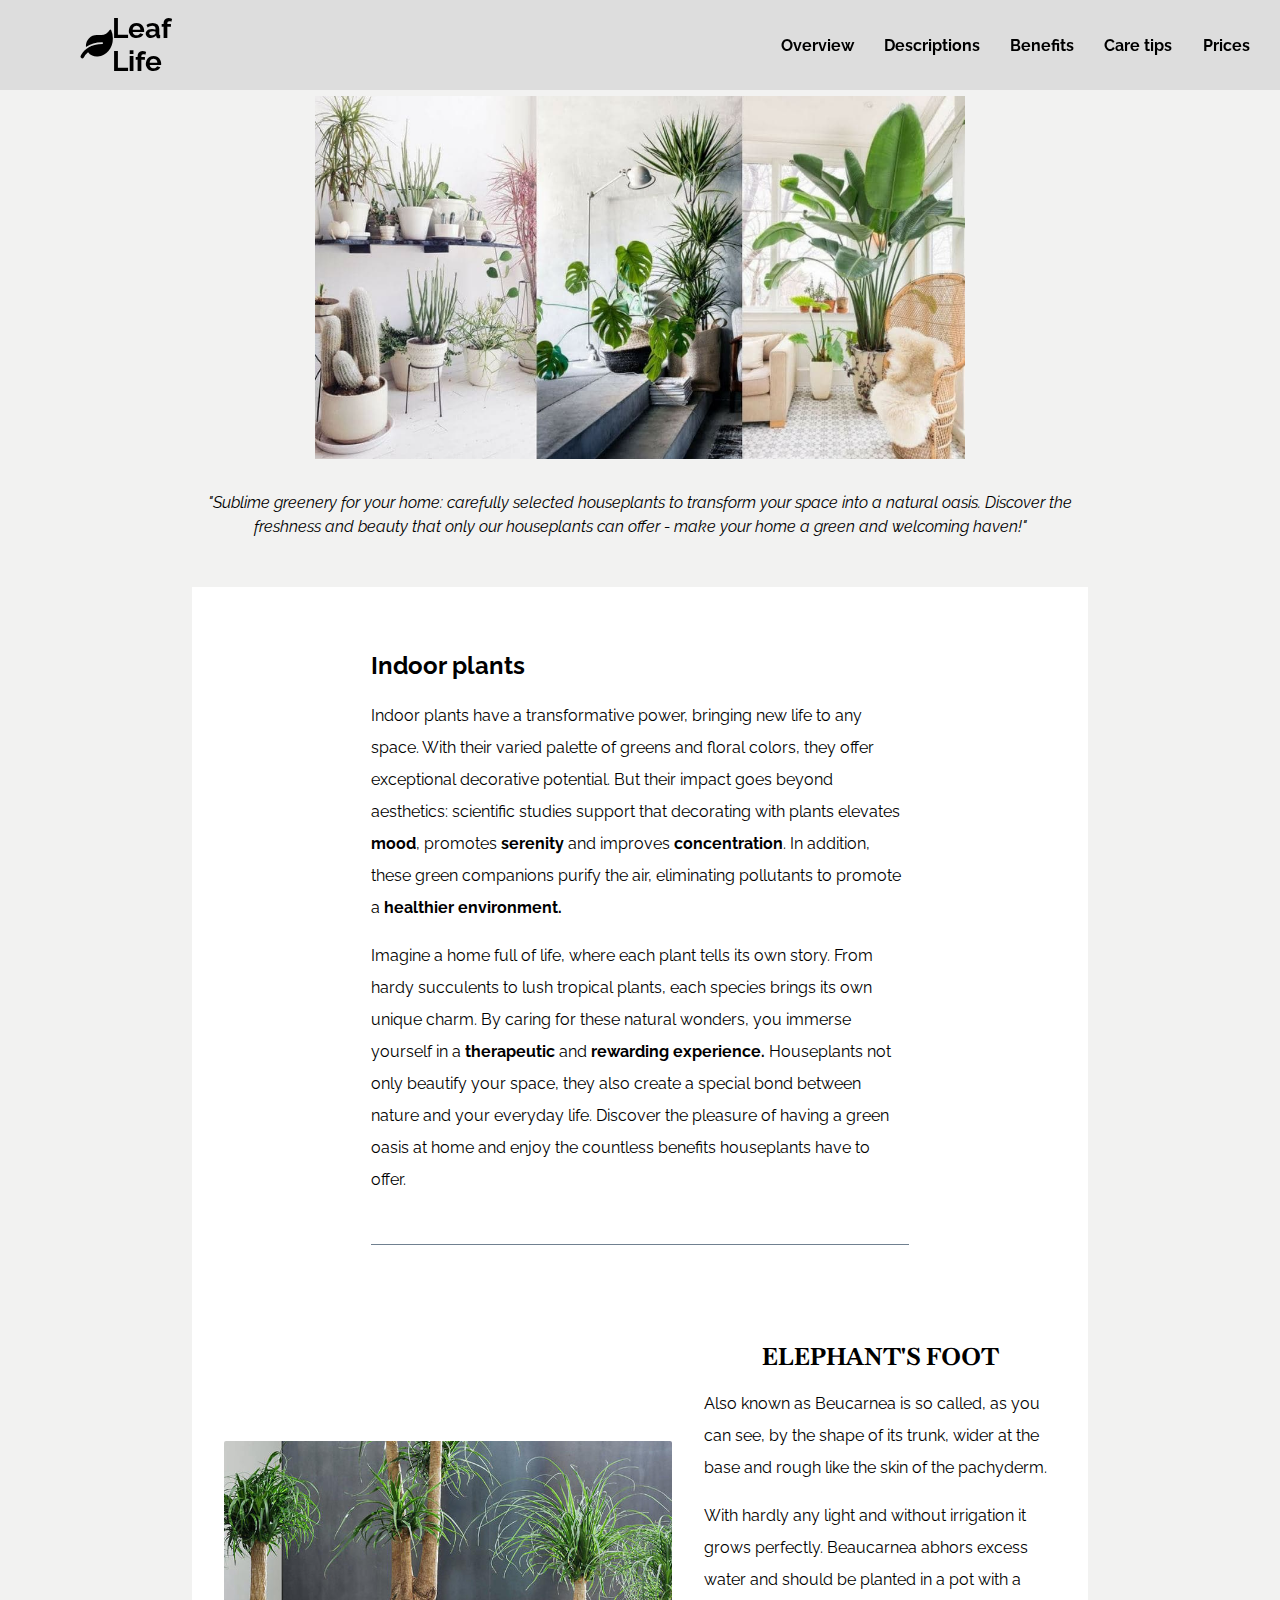
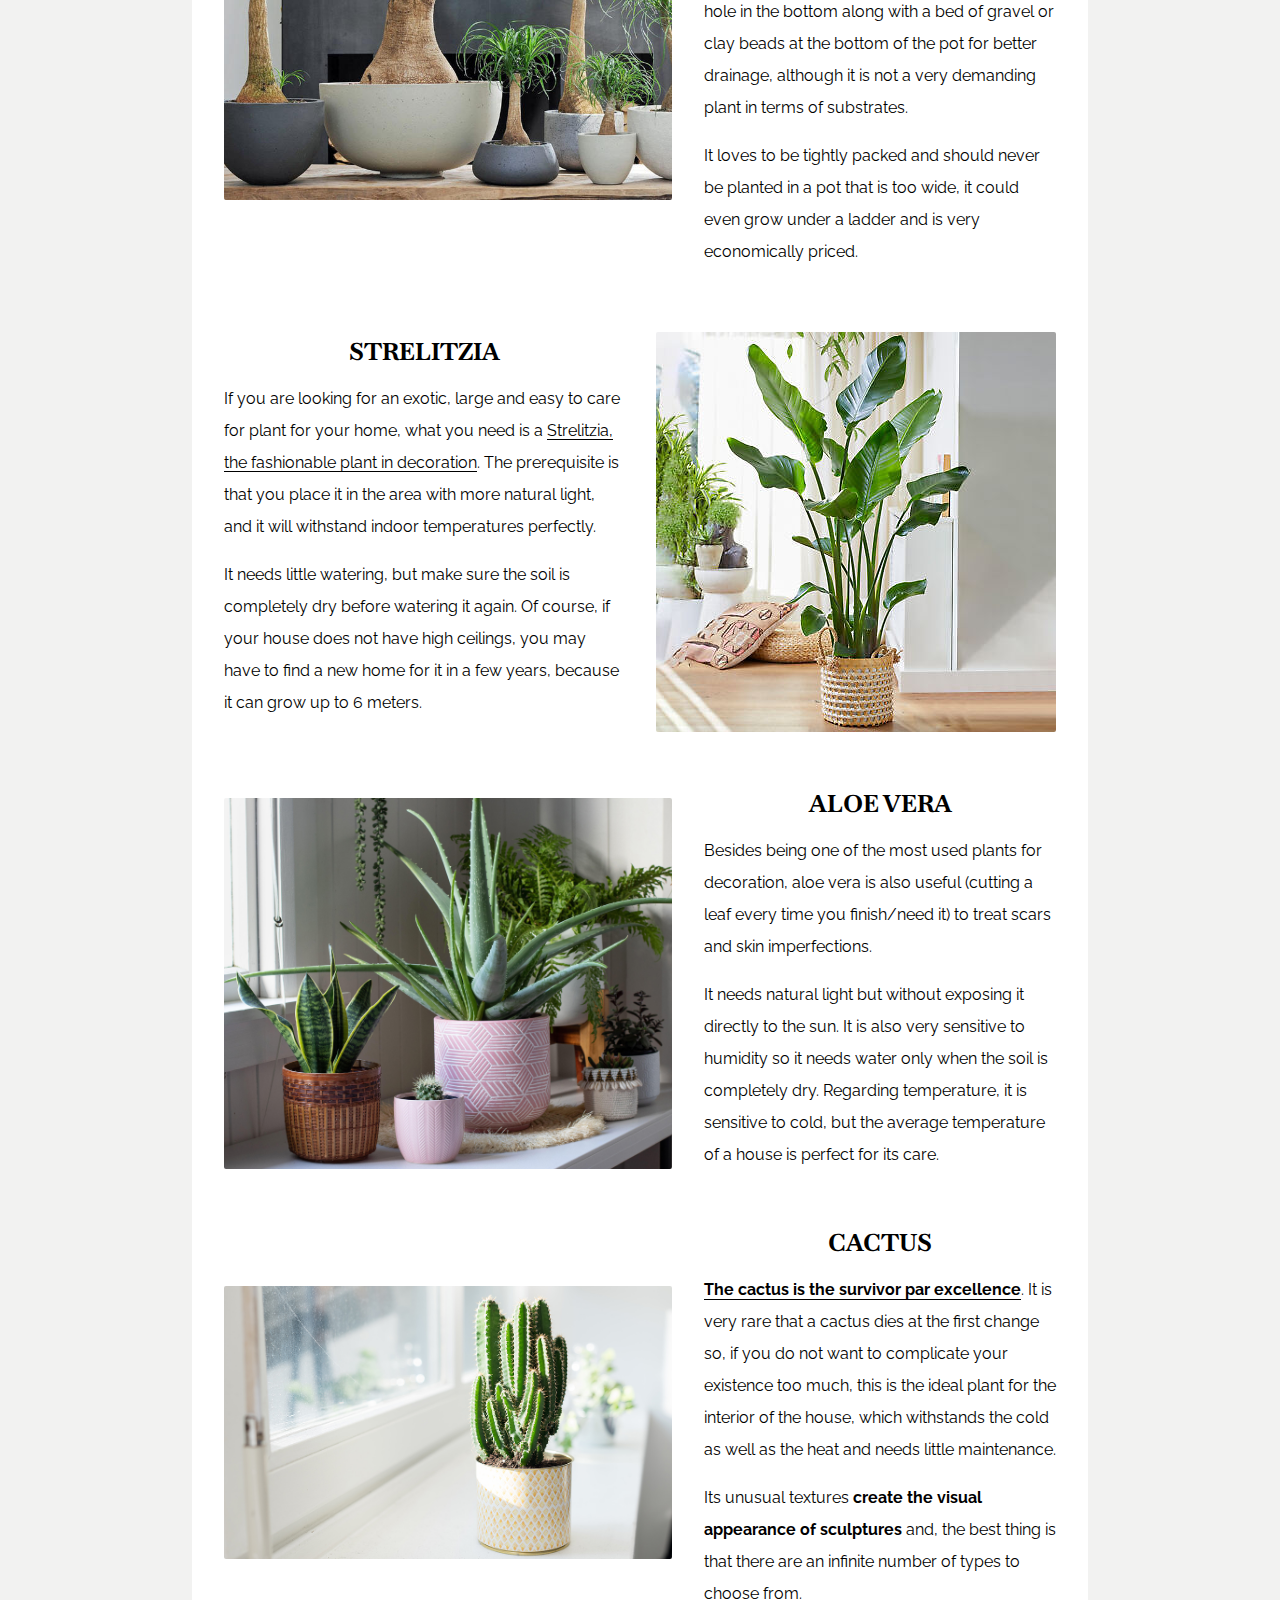
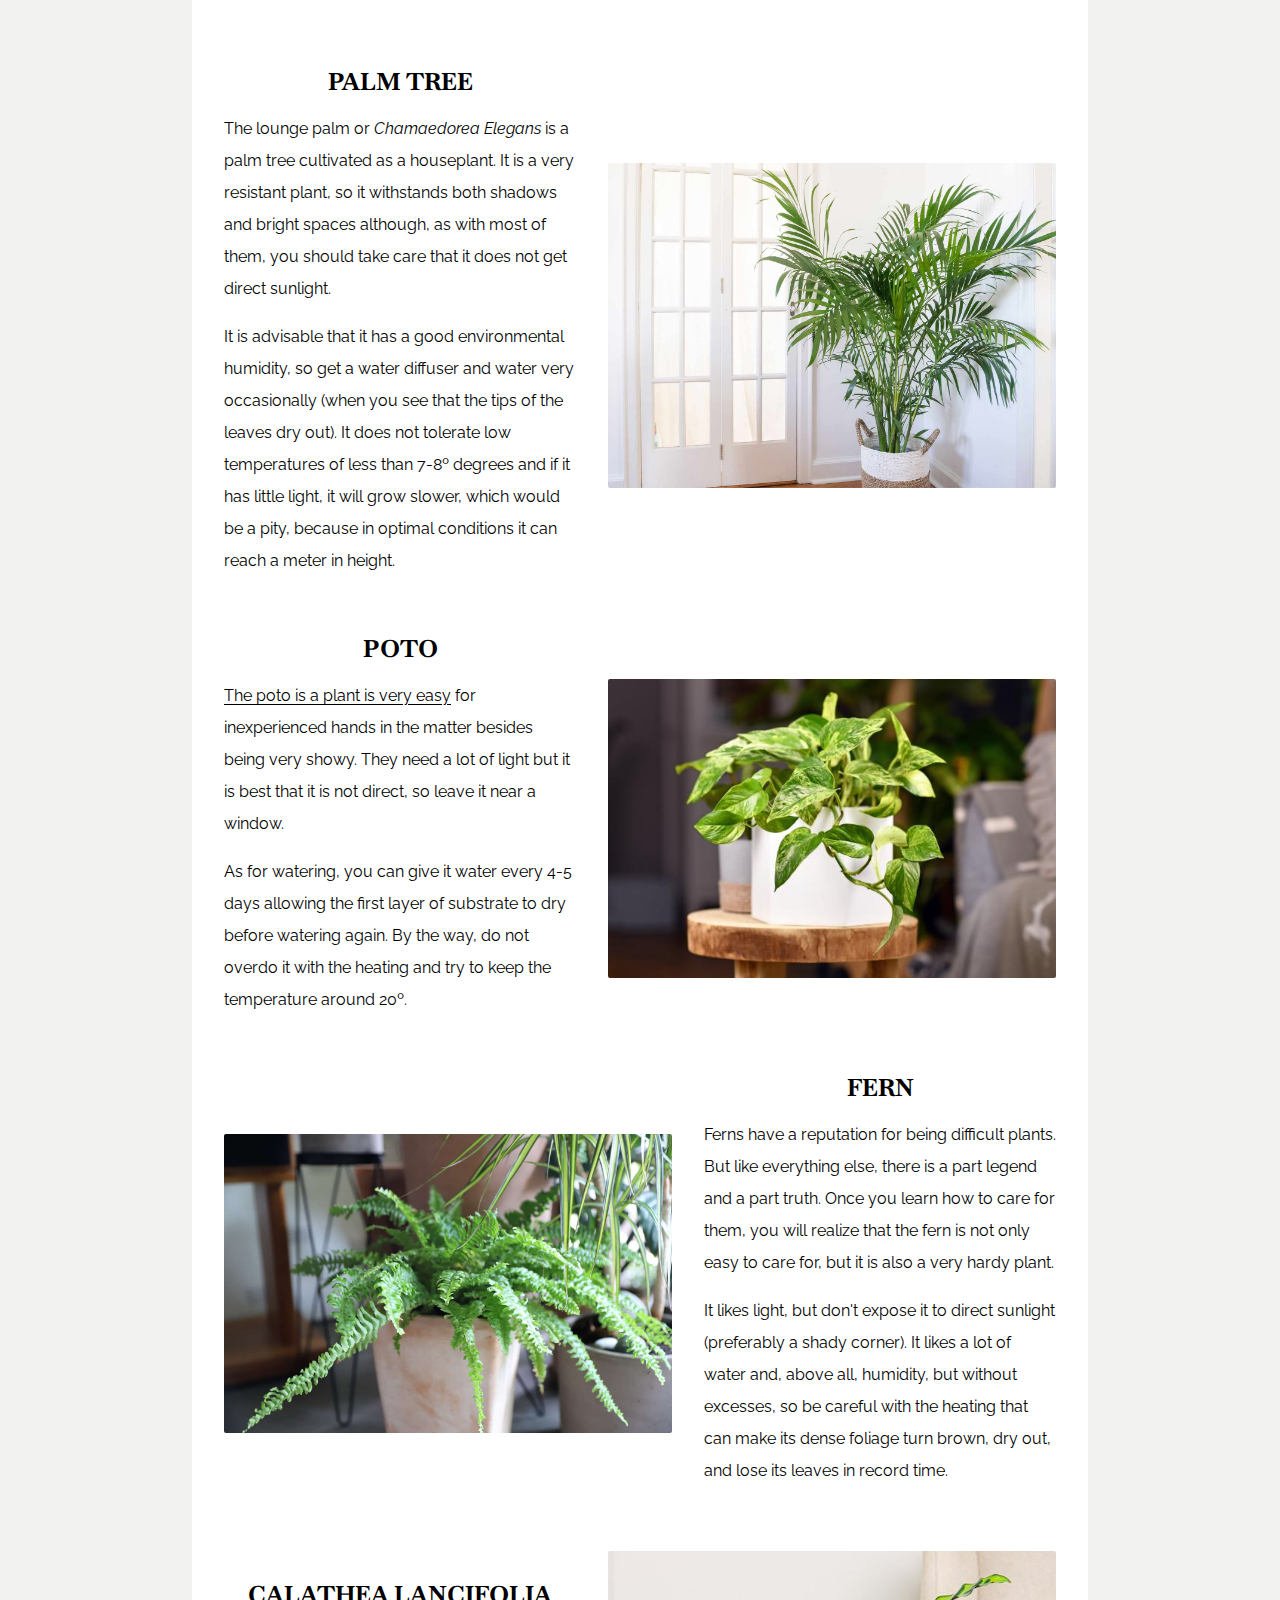
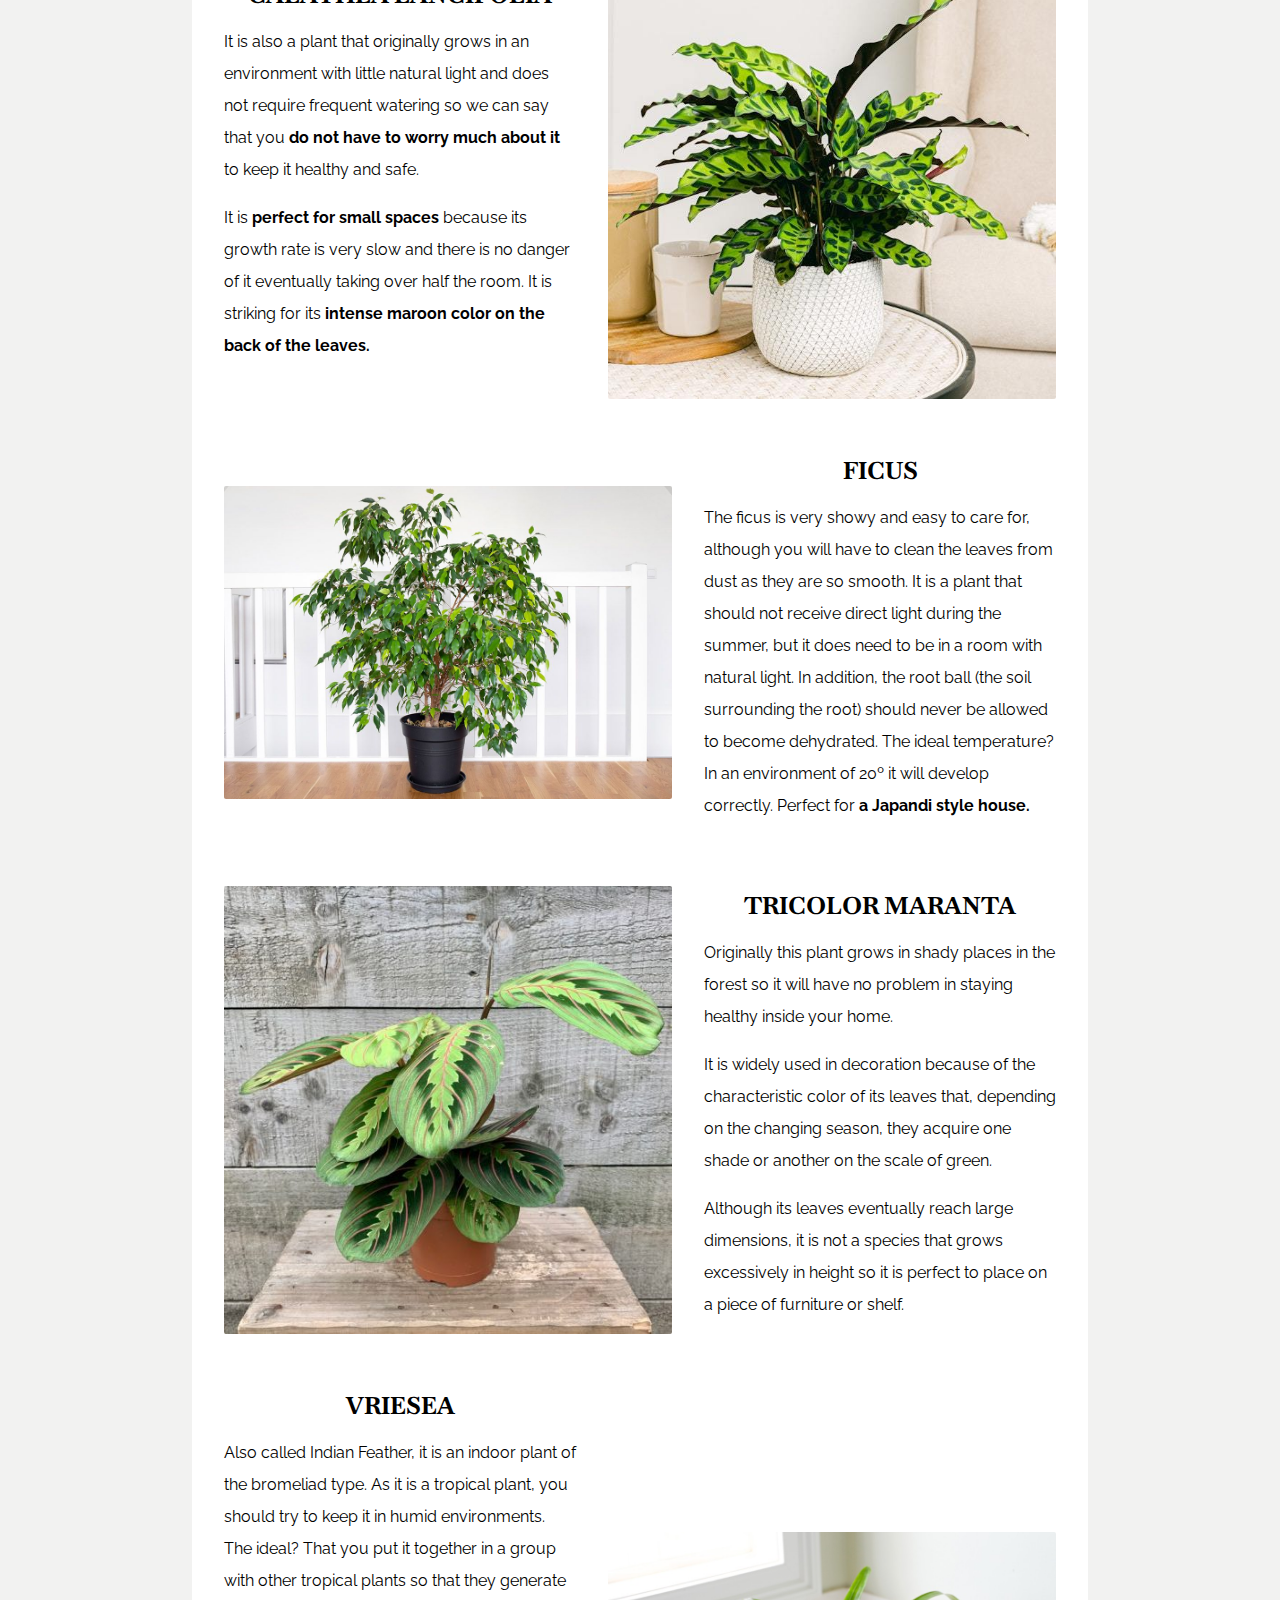
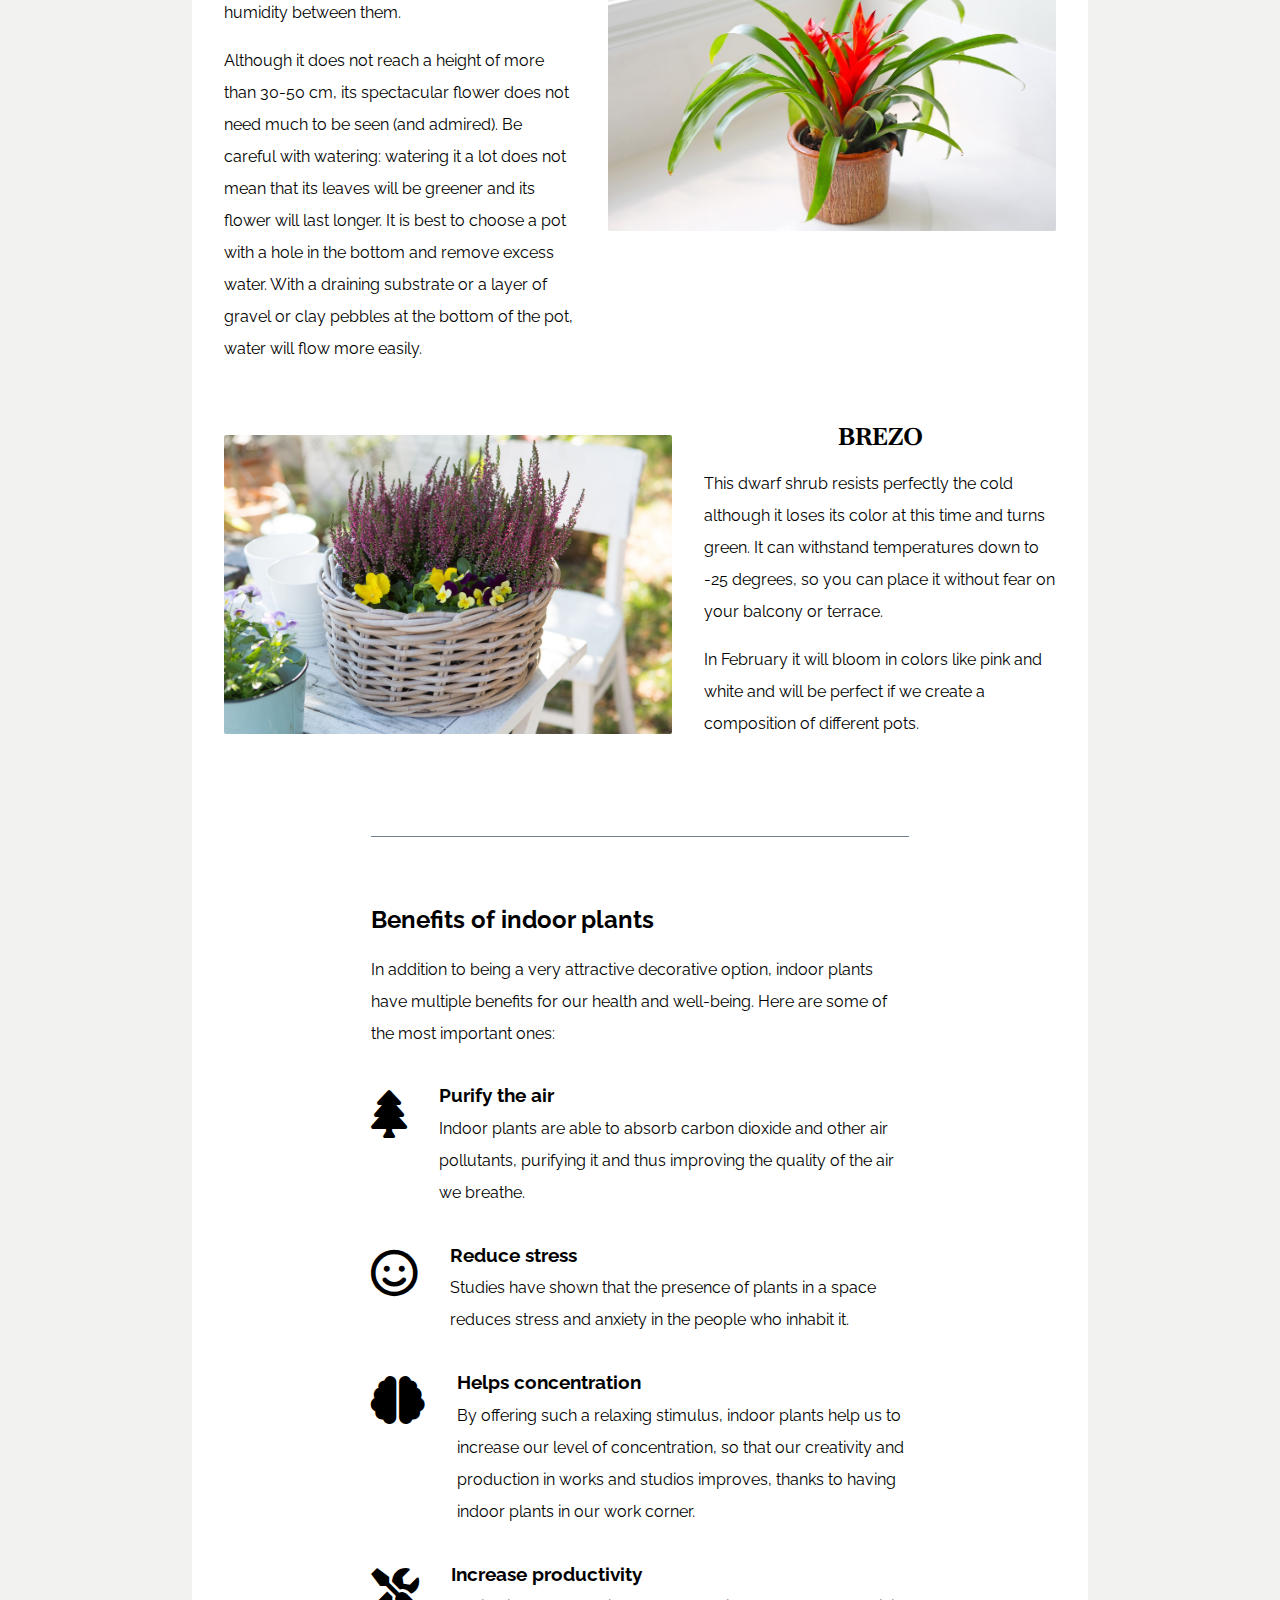
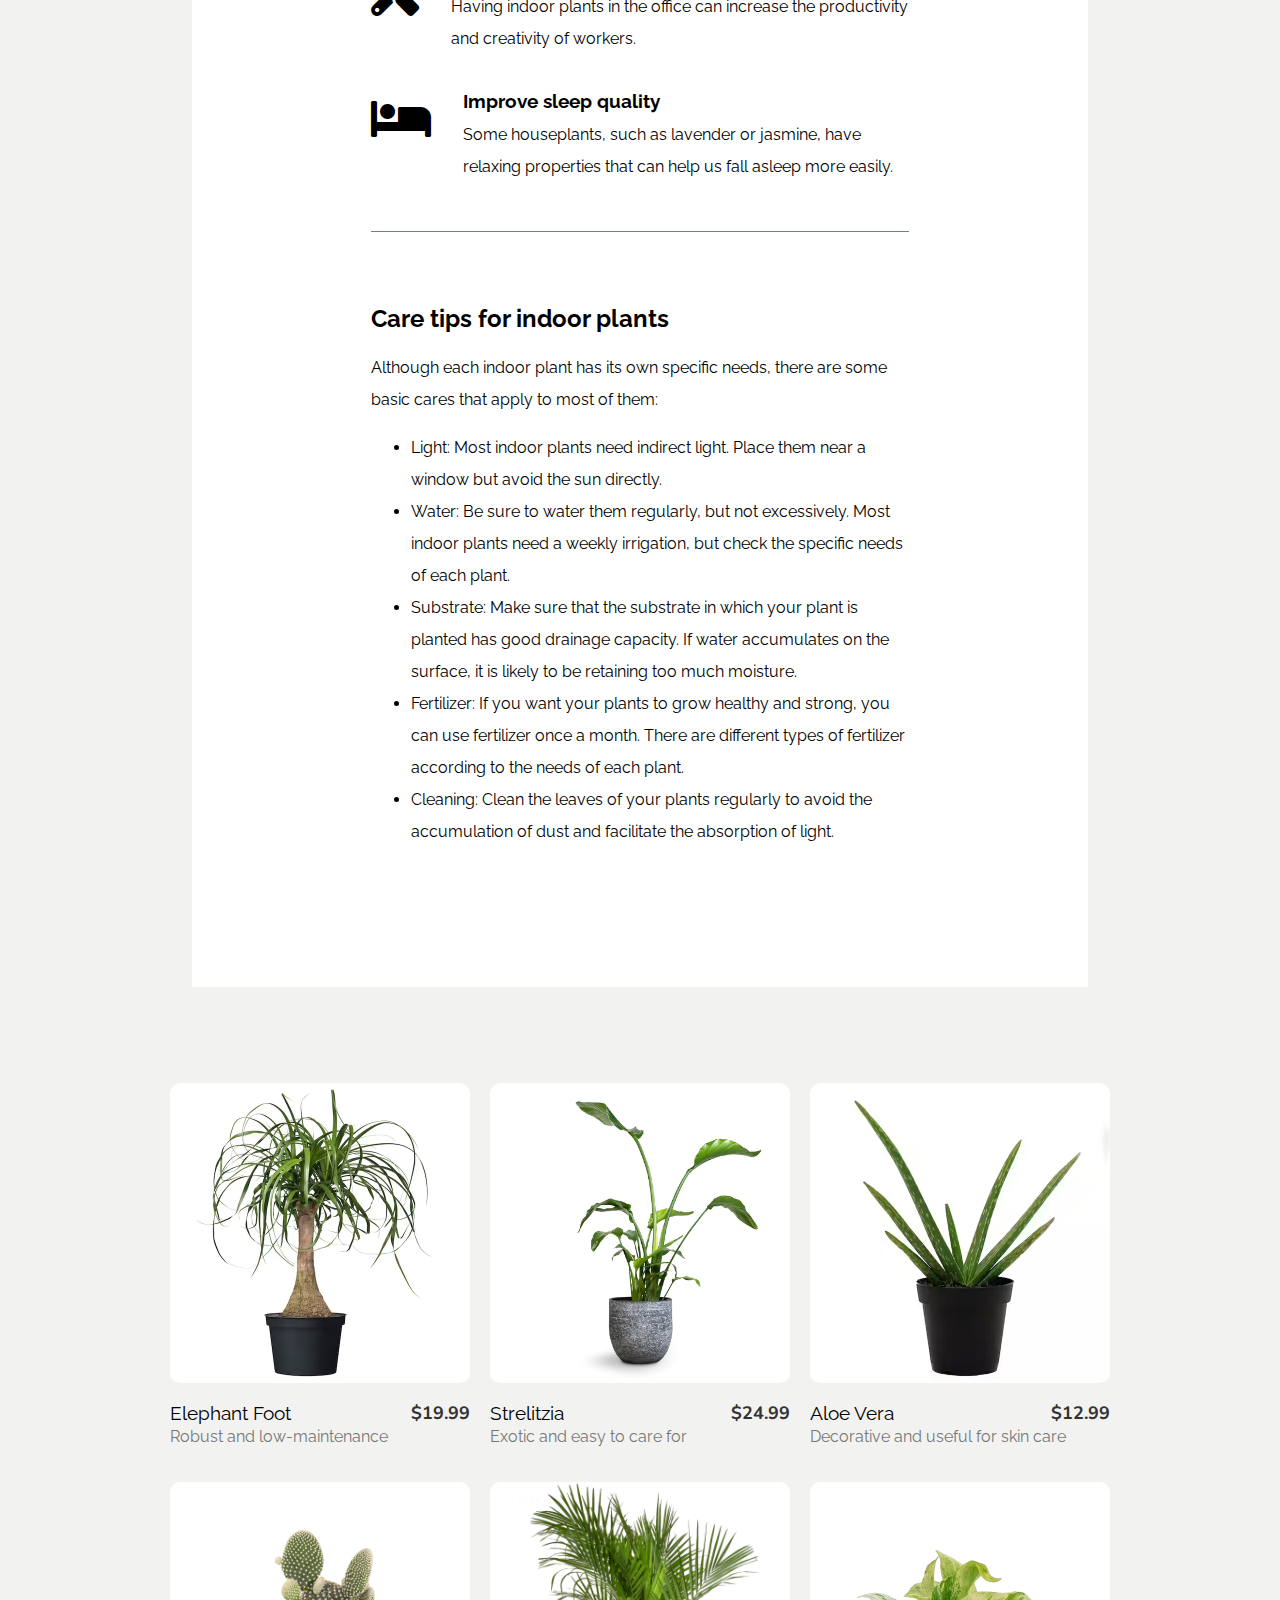
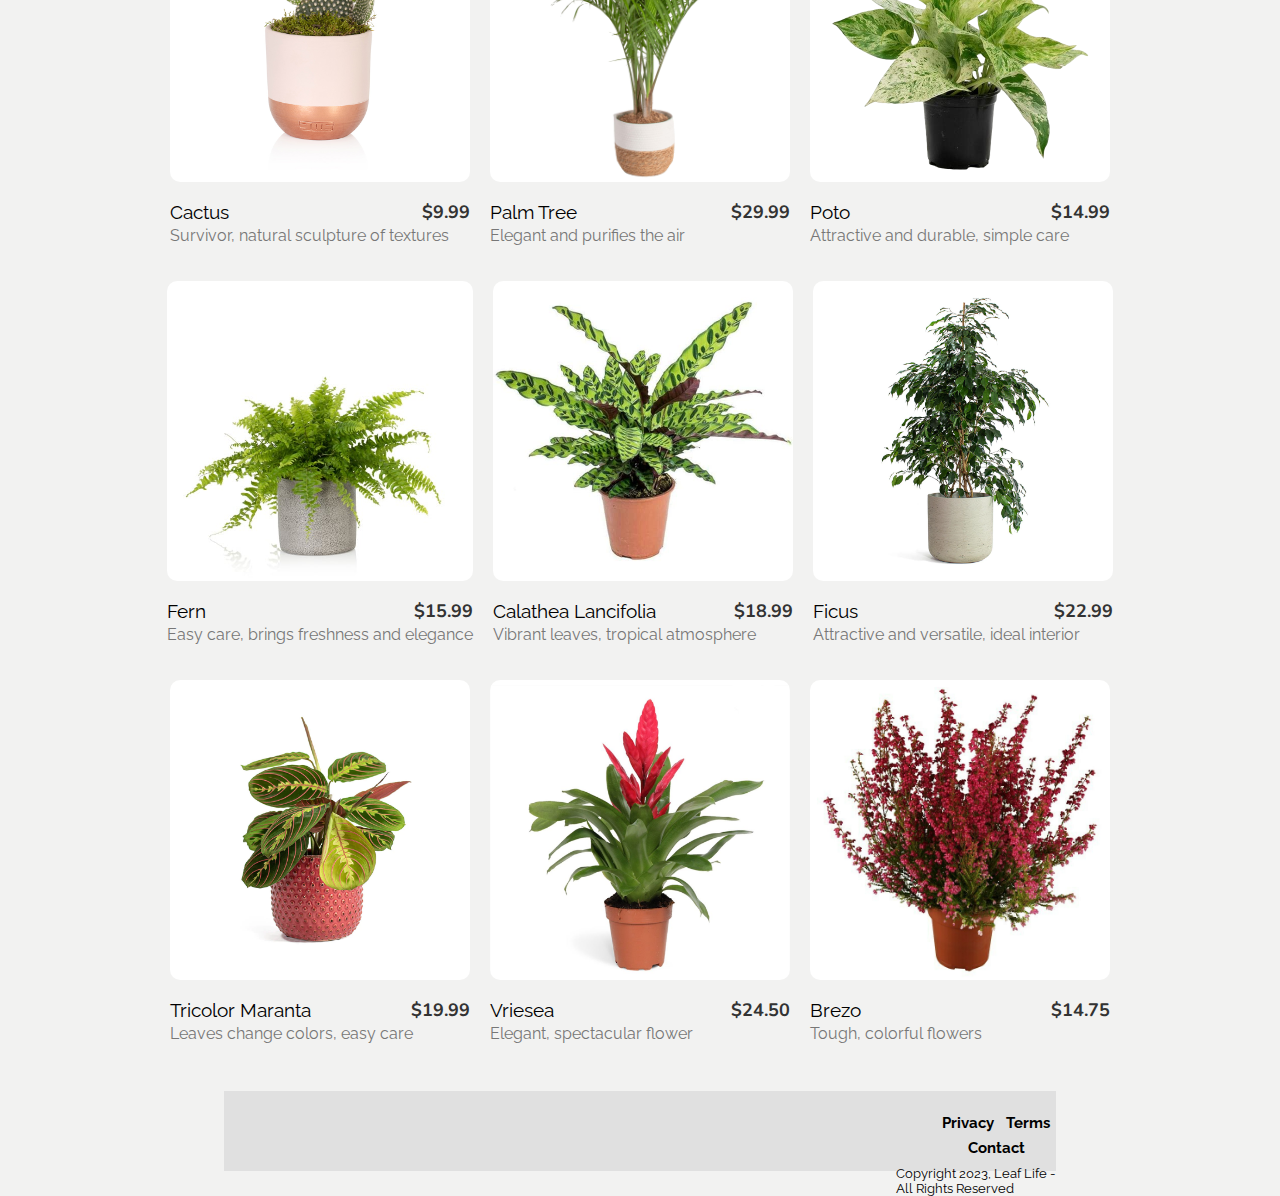
<file: index.html>
<!DOCTYPE html>
<html lang="en">
<head>
	<meta charset="utf-8">
	<meta name="viewport" content="width=device-width, initial-scale=1">
	<title>Product Landing Page Project</title>
	<link rel="stylesheet" href="https://fonts.googleapis.com/css?family=Anton%7CBaskervville%7CRaleway&display=swap">
    <link rel="stylesheet" href="https://use.fontawesome.com/releases/v5.8.2/css/all.css">
    <link rel="stylesheet" href="https://cdnjs.cloudflare.com/ajax/libs/font-awesome/6.0.0-beta3/css/all.min.css" integrity="sha384-Gn5384xqQ1aoWXA+058RXPxPg6fy4IWvTNh0E263XmFcJlSAwiGgFAW/dAiS6JXm" crossorigin="anonymous">
    <link rel="stylesheet" href="https://fonts.googleapis.com/css?family=Montserrat:400,700|Lora:400,700&display=swap">
    <link rel="stylesheet" href="https://fonts.googleapis.com/css?family=Roboto:400,700&display=swap">
    <link rel="stylesheet" href="https://fonts.googleapis.com/css?family=Nunito:400,700&display=swap">
    <link rel="stylesheet" href="https://fonts.googleapis.com/css?family=Open+Sans:400,700&display=swap">
	<link rel="stylesheet" type="text/css" href="ProductLandingPage.css">
</head>
<body>
	<main>
		<header>
			<i class="fas fa-leaf" id="leaf-icon"></i>
			<h1>Leaf Life</h1>
			<nav id="nav-bar">
				<ul id="nav-bar-list">
					<li><a class="nav-element-link" href="#overview">Overview</a></li>
					<li><a class="nav-element-link" href="#descriptions">Descriptions</a></li>
					<li><a class="nav-element-link" href="#benefits">Benefits</a></li>
					<li><a class="nav-element-link" href="#care-tips">Care tips</a></li>
					<li><a class="nav-element-link" href="#prices">Prices</a></li>
				</ul>	
			</nav>
		</header>
		<section>
			<div class="main-image-container">
			<img src="Indoor plants1.jpg" alt="Some green plants" class="main-image">
			<p class="main-image-text" id="overview"><em>"Sublime greenery for your home: carefully selected houseplants to transform your space into a natural oasis. Discover the freshness and beauty that only our houseplants can offer - make your home a green and welcoming haven!"</em></p>
			</div>
		</section>
			<div class="main-container">
				<section>
					<div class="introduction">
						<h2>Indoor plants</h2>
						<p class="content-text">Indoor plants have a transformative power, bringing new life to any space. With their varied palette of greens and floral colors, they offer exceptional decorative potential. But their impact goes beyond aesthetics: scientific studies support that decorating with plants elevates <strong>mood</strong>, promotes <strong>serenity</strong> and improves <strong>concentration</strong>. In addition, these green companions purify the air, eliminating pollutants to promote a <strong>healthier environment.</strong></p>
						<p class="content-text">Imagine a home full of life, where each plant tells its own story. From hardy succulents to lush tropical plants, each species brings its own unique charm. By caring for these natural wonders, you immerse yourself in a <strong>therapeutic</strong> and <strong>rewarding experience.</strong> Houseplants not only beautify your space, they also create a special bond between nature and your everyday life. Discover the pleasure of having a green oasis at home and enjoy the countless benefits houseplants have to offer.</p>
						<div id="descriptions"></div>
					</div>
				</section>
				<section>
					<div class="plants-descriptions">
						<div class="plant-container">
							<img src="elephant foot.jpg" class="left-plant-image">
							<div class="plant-details">
								<div class="title-container">
									<h2 class="plant-title elephant-foot">ELEPHANT'S FOOT</h2>
								</div>
								<p class="plant-description-text">Also known as Beucarnea is so called, as you can see, by the shape of its trunk, wider at the base and rough like the skin of the pachyderm.</p>
								<p class="plant-description-text">With hardly any light and without irrigation it grows perfectly. Beaucarnea abhors excess water and should be planted in a pot with a hole in the bottom along with a bed of gravel or clay beads at the bottom of the pot for better drainage, although it is not a very demanding plant in terms of substrates.</p>
								<p class="plant-description-text">It loves to be tightly packed and should never be planted in a pot that is too wide, it could even grow under a ladder and is very economically priced.</p>
							</div>
						</div>
						<div class="plant-container reverse">
							<img src="strelitzia.jpg" class="right-plant-image">
							<div class="plant-details">
								<h2 class="plant-title strelitzia">STRELITZIA</h2>
								<p class="plant-description-text">If you are looking for an exotic, large and easy to care for plant for your home, what you need is a <span class="underline-text">Strelitzia, the fashionable plant in decoration</span>. The prerequisite is that you place it in the area with more natural light, and it will withstand indoor temperatures perfectly.</p>
								<p class="plant-description-text">It needs little watering, but make sure the soil is completely dry before watering it again. Of course, if your house does not have high ceilings, you may have to find a new home for it in a few years, because it can grow up to 6 meters.</p>
							</div>
						</div>
						<div class="plant-container">
							<img src="aloe vera.jpg" class="left-plant-image">
							<div class="plant-details">
								<h2 class="plant-title aloe-vera">ALOE VERA</h2>
								<p class="plant-description-text">Besides being one of the most used plants for decoration, aloe vera is also useful (cutting a leaf every time you finish/need it) to treat scars and skin imperfections.</p>
								<p class="plant-description-text">It needs natural light but without exposing it directly to the sun. It is also very sensitive to humidity so it needs water only when the soil is completely dry. Regarding temperature, it is sensitive to cold, but the average temperature of a house is perfect for its care.</p>
							</div>
						</div>
						<div class="plant-container">
							<img src="cactus.jpg" class="left-plant-image">
							<div class="plant-details">
								<h2 class="plant-title cactus">CACTUS</h2>
								<p class="plant-description-text"><span class="underline-bold-text"><strong>The cactus is the survivor par excellence</strong></span>. It is very rare that a cactus dies at the first change so, if you do not want to complicate your existence too much, this is the ideal plant for the interior of the house, which withstands the cold as well as the heat and needs little maintenance.</p>
								<p class="plant-description-text">Its unusual textures <strong>create the visual appearance of sculptures</strong> and, the best thing is that there are an infinite number of types to choose from.</p>
							</div>
						</div>
						<div class="plant-container reverse">
							<img src="palm tree.jpg" class="right-plant-image">
							<div class="plant-details">
								<h2 class="plant-title palm-tree">PALM TREE</h2>
								<p class="plant-description-text">The lounge palm or <em>Chamaedorea Elegans</em> is a palm tree cultivated as a houseplant. It is a very resistant plant, so it withstands both shadows and bright spaces although, as with most of them, you should take care that it does not get direct sunlight.</p>
								<p class="plant-description-text">It is advisable that it has a good environmental humidity, so get a water diffuser and water very occasionally (when you see that the tips of the leaves dry out). It does not tolerate low temperatures of less than 7-8º degrees and if it has little light, it will grow slower, which would be a pity, because in optimal conditions it can reach a meter in height.</p>
							</div>
						</div>
						<div class="plant-container reverse">
							<img src="poto.jpg" class="right-plant-image">
							<div class="plant-details">
								<h2 class="plant-title poto">POTO</h2>
								<p class="plant-description-text"><span class="underline-text">The poto is a plant is very easy</span> for inexperienced hands in the matter besides being very showy. They need a lot of light but it is best that it is not direct, so leave it near a window.</p>
								<p class="plant-description-text">As for watering, you can give it water every 4-5 days allowing the first layer of substrate to dry before watering again. By the way, do not overdo it with the heating and try to keep the temperature around 20º.</p>
							</div>
						</div>
						<div class="plant-container">
							<img src="fern.jpg" class="left-plant-image">
							<div class="plant-details">
								<h2 class="plant-title fern">FERN</h2>
								<p class="plant-description-text">Ferns have a reputation for being difficult plants. But like everything else, there is a part legend and a part truth. Once you learn how to care for them, you will realize that the fern is not only easy to care for, but it is also a very hardy plant.</p>
								<p class="plant-description-text">It likes light, but don't expose it to direct sunlight (preferably a shady corner). It likes a lot of water and, above all, humidity, but without excesses, so be careful with the heating that can make its dense foliage turn brown, dry out, and lose its leaves in record time.</p>
							</div>
						</div>
						<div class="plant-container reverse">
							<img src="calathea.jpg" class="right-plant-image">
							<div class="plant-details">
								<h2 class="plant-title poto">CALATHEA LANCIFOLIA</h2>
								<p class="plant-description-text">It is also a plant that originally grows in an environment with little natural light and does not require frequent watering so we can say that you <strong>do not have to worry much about it</strong> to keep it healthy and safe.</p>
								<p class="plant-description-text">It is <strong>perfect for small spaces</strong> because its growth rate is very slow and there is no danger of it eventually taking over half the room. It is striking for its <strong>intense maroon color on the back of the leaves.</strong></p>
							</div>
						</div>
						<div class="plant-container">
							<img src="ficus.jpg" class="left-plant-image">
							<div class="plant-details">
								<h2 class="plant-title ficus">FICUS</h2>
								<p class="plant-description-text">The ficus is very showy and easy to care for, although you will have to clean the leaves from dust as they are so smooth. It is a plant that should not receive direct light during the summer, but it does need to be in a room with natural light. In addition, the root ball (the soil surrounding the root) should never be allowed to become dehydrated. The ideal temperature? In an environment of 20º it will develop correctly. Perfect for <strong>a Japandi style house.</strong></p>
							</div>
						</div>
						<div class="plant-container">
							<img src="tricolor maranta.jpg" class="left-plant-image">
							<div class="plant-details">
								<h2 class="plant-title tricolor-maranta">TRICOLOR MARANTA</h2>
								<p class="plant-description-text">Originally this plant grows in shady places in the forest so it will have no problem in staying healthy inside your home.</p>
								<p class="plant-description-text">It is widely used in decoration because of the characteristic color of its leaves that, depending on the changing season, they acquire one shade or another on the scale of green.</p>
								<p class="plant-description-text">Although its leaves eventually reach large dimensions, it is not a species that grows excessively in height so it is perfect to place on a piece of furniture or shelf.</p>
							</div>
						</div>
						<div class="plant-container reverse">
							<img src="vriesea.jpg" class="right-plant-image">
							<div class="plant-details">
								<h2 class="plant-title vriesea">VRIESEA</h2>
								<p class="plant-description-text">Also called Indian Feather, it is an indoor plant of the bromeliad type. As it is a tropical plant, you should try to keep it in humid environments. The ideal? That you put it together in a group with other tropical plants so that they generate humidity between them.</p>
								<p class="plant-description-text">Although it does not reach a height of more than 30-50 cm, its spectacular flower does not need much to be seen (and admired). Be careful with watering: watering it a lot does not mean that its leaves will be greener and its flower will last longer. It is best to choose a pot with a hole in the bottom and remove excess water. With a draining substrate or a layer of gravel or clay pebbles at the bottom of the pot, water will flow more easily.</p>
							</div>
						</div>
						<div class="plant-container">
							<img src="brezo.jpg" class="left-plant-image">
							<div class="plant-details">
								<h2 class="plant-title brezo">BREZO</h2>
								<p class="plant-description-text">This dwarf shrub resists perfectly the cold although it loses its color at this time and turns green. It can withstand temperatures down to -25 degrees, so you can place it without fear on your balcony or terrace.</p>
								<p class="plant-description-text">In February it will bloom in colors like pink and white and will be perfect if we create a composition of different pots.</p>
							</div>	
					</div>
					<div id="benefits"></div>
					<div class="plants-bottom-border"></div>
				</section>
				<section>
					<div class="plants-benefits">
						<h2>Benefits of indoor plants</h2>
						<p class="content-text">In addition to being a very attractive decorative option, indoor plants have multiple benefits for our health and well-being. Here are some of the most important ones:</p>
						<div class="icon-container">
							<i class="fas fa-tree benefits-icons"></i>
							<div class="text-container">
								<h3>Purify the air</h3>
								<p class="content-text">Indoor plants are able to absorb carbon dioxide and other air pollutants, purifying it and thus improving the quality of the air we breathe.</p>
							</div>
						</div>
						<div class="icon-container">
							<i class="far fa-smile benefits-icons"></i>
							<div class="text-container">
								<h3>Reduce stress</h3>
								<p class="content-text">Studies have shown that the presence of plants in a space reduces stress and anxiety in the people who inhabit it.</p>
							</div>
						</div>
						<div class="icon-container">
							<i class="fas fa-brain benefits-icons"></i>
							<div class="text-container">
								<h3>Helps concentration</h3>
								<p class="content-text">By offering such a relaxing stimulus, indoor plants help us to increase our level of concentration, so that our creativity and production in works and studios improves, thanks to having indoor plants in our work corner.</p>
							</div>
						</div>
						<div class="icon-container">
							<i class="fas fa-tools benefits-icons"></i>
							<div class="text-container">
								<h3>Increase productivity</h3>
								<p class="content-text">Having indoor plants in the office can increase the productivity and creativity of workers.</p>
							</div>
						</div>
						<div class="icon-container">
							<i class="fas fa-bed benefits-icons"></i>
							<div class="text-container">
								<h3>Improve sleep quality</h3>
								<p class="content-text">Some houseplants, such as lavender or jasmine, have relaxing properties that can help us fall asleep more easily.</p>
								<div id="care-tips"></div>
							</div>
						</div>
					</div>
				</section>
				<section>
					<div class="plants-care-tips">
						<h2>Care tips for indoor plants</h2>
						<p class="content-text">Although each indoor plant has its own specific needs, there are some basic cares that apply to most of them:</p>
						<ul>
							<li>Light: Most indoor plants need indirect light. Place them near a window but avoid the sun directly.</li>
							<li>Water: Be sure to water them regularly, but not excessively. Most indoor plants need a weekly irrigation, but check the specific needs of each plant.</li>
							<li>Substrate: Make sure that the substrate in which your plant is planted has good drainage capacity. If water accumulates on the surface, it is likely to be retaining too much moisture.</li>
							<li>Fertilizer: If you want your plants to grow healthy and strong, you can use fertilizer once a month. There are different types of fertilizer according to the needs of each plant.</li>
							<li>Cleaning: Clean the leaves of your plants regularly to avoid the accumulation of dust and facilitate the absorption of light.</li>
						</ul>
						<div class="video-container">
							<iframe width="560" height="315" src="https://www.youtube.com/embed/LZhnCxG5c6s" frameborder="0" allowfullscreen></iframe>
						</div>
					</div>
				</section>
				<div id="prices"></div>
			</div>
			<section>
				<div class="prices">
					<div class="plant-price-container">
						<img src="efi.avif">
						<div class="plant-title-and-price">
							<h3>Elephant Foot</h3>
							<p class="plant-price">$19.99</label>
						</div>
						<p class="plant-description">Robust and low-maintenance</p>
					</div>
					<div class="plant-price-container">
						<img src="si.webp">
						<div class="plant-title-and-price">
							<h3>Strelitzia</h3>
							<p class="plant-price">$24.99</label>
						</div>
						<p class="plant-description">Exotic and easy to care for</p>
					</div>
					<div class="plant-price-container">
						<img src="avi.avif">
						<div class="plant-title-and-price">
							<h3>Aloe Vera</h3>
							<p class="plant-price">$12.99</label>
						</div>
						<p class="plant-description">Decorative and useful for skin care</p>
					</div>
					<div class="plant-price-container">
						<img src="ci.jpg">
						<div class="plant-title-and-price">
							<h3>Cactus</h3>
							<p class="plant-price">$9.99</label>
						</div>
						<p class="plant-description">Survivor, natural sculpture of textures</p>
					</div>
					<div class="plant-price-container">
						<img src="pti.jpg">
						<div class="plant-title-and-price">
							<h3>Palm Tree</h3>
							<p class="plant-price">$29.99</label>
						</div>
						<p class="plant-description">Elegant and purifies the air</p>
					</div>
					<div class="plant-price-container">
						<img src="pi.png">
						<div class="plant-title-and-price">
							<h3>Poto</h3>
							<p class="plant-price">$14.99</label>
						</div>
						<p class="plant-description">Attractive and durable, simple care</p>
					</div>
					<div class="plant-price-container">
						<img src="fi.jpg">
						<div class="plant-title-and-price">
							<h3>Fern</h3>
							<p class="plant-price">$15.99</label>
						</div>
						<p class="plant-description">Easy care, brings freshness and elegance</p>
					</div>
					<div class="plant-price-container">
						<img src="cli.jpg">
						<div class="plant-title-and-price">
							<h3>Calathea Lancifolia</h3>
							<p class="plant-price">$18.99</label>
						</div>
						<p class="plant-description">Vibrant leaves, tropical atmosphere</p>
					</div>
					<div class="plant-price-container">
						<img src="ficusi.webp">
						<div class="plant-title-and-price">
							<h3>Ficus</h3>
							<p class="plant-price">$22.99</label>
						</div>
						<p class="plant-description">Attractive and versatile, ideal interior</p>
					</div>
					<div class="plant-price-container">
						<img src="tmi.webp">
						<div class="plant-title-and-price">
							<h3>Tricolor Maranta</h3>
							<p class="plant-price">$19.99</label>
						</div>
						<p class="plant-description">Leaves change colors, easy care</p>
					</div>
					<div class="plant-price-container">
						<img src="vi.jpg">
						<div class="plant-title-and-price">
							<h3>Vriesea</h3>
							<p class="plant-price">$24.50</label>
						</div>
						<p class="plant-description">Elegant, spectacular flower</p>
					</div>
					<div class="plant-price-container">
						<img src="bi.jpg">
						<div class="plant-title-and-price">
							<h3>Brezo</h3>
							<p class="plant-price">$14.75</label>
						</div>
						<p class="plant-description">Tough, colorful flowers</p>
					</div>
				</div>
			</section>
		<footer>
			<div class="footer-text">
				<ul>
					<li><a href="">Privacy</a></li>
					<li><a href="">Terms</a></li>
					<li><a href="">Contact</a></li>
				</ul>
				<p>Copyright 2023, Leaf Life - All Rights Reserved</p>
			</div>
		</footer>
	</main>
</body>
</html>
</file>
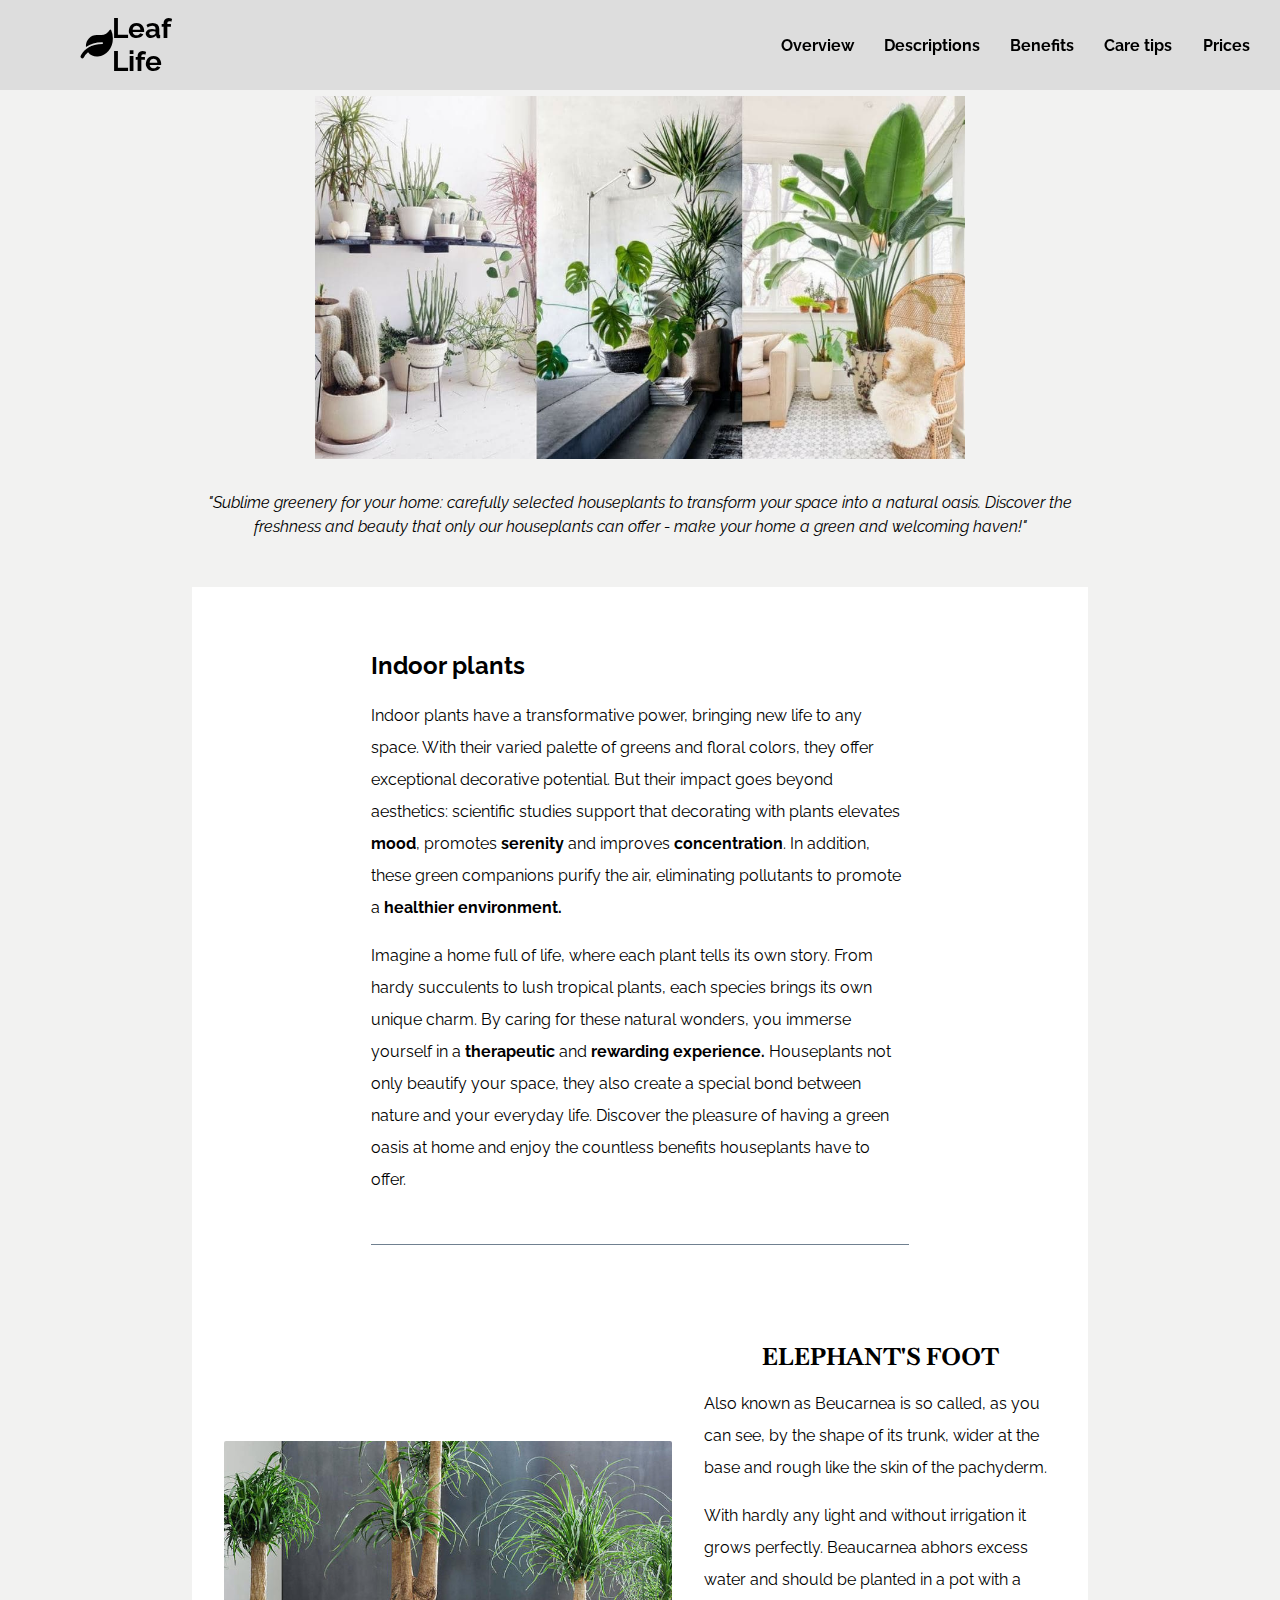
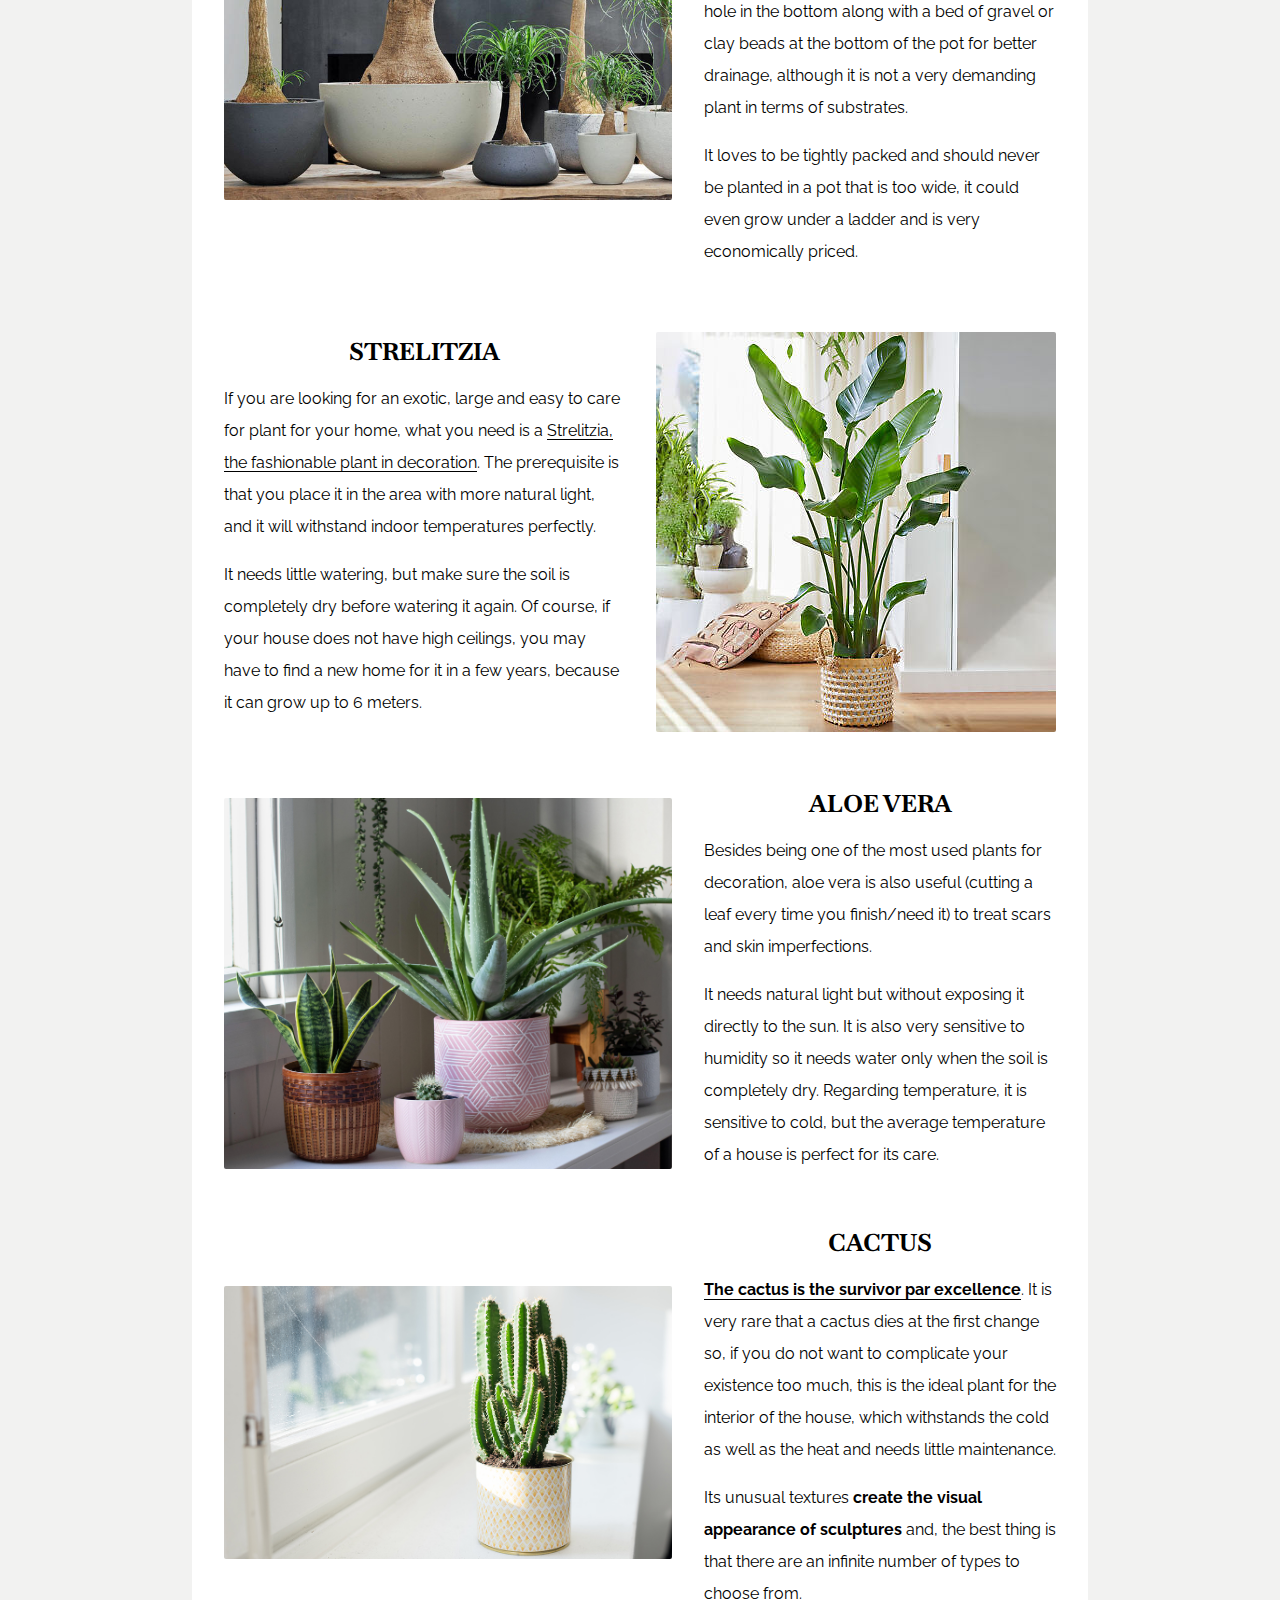
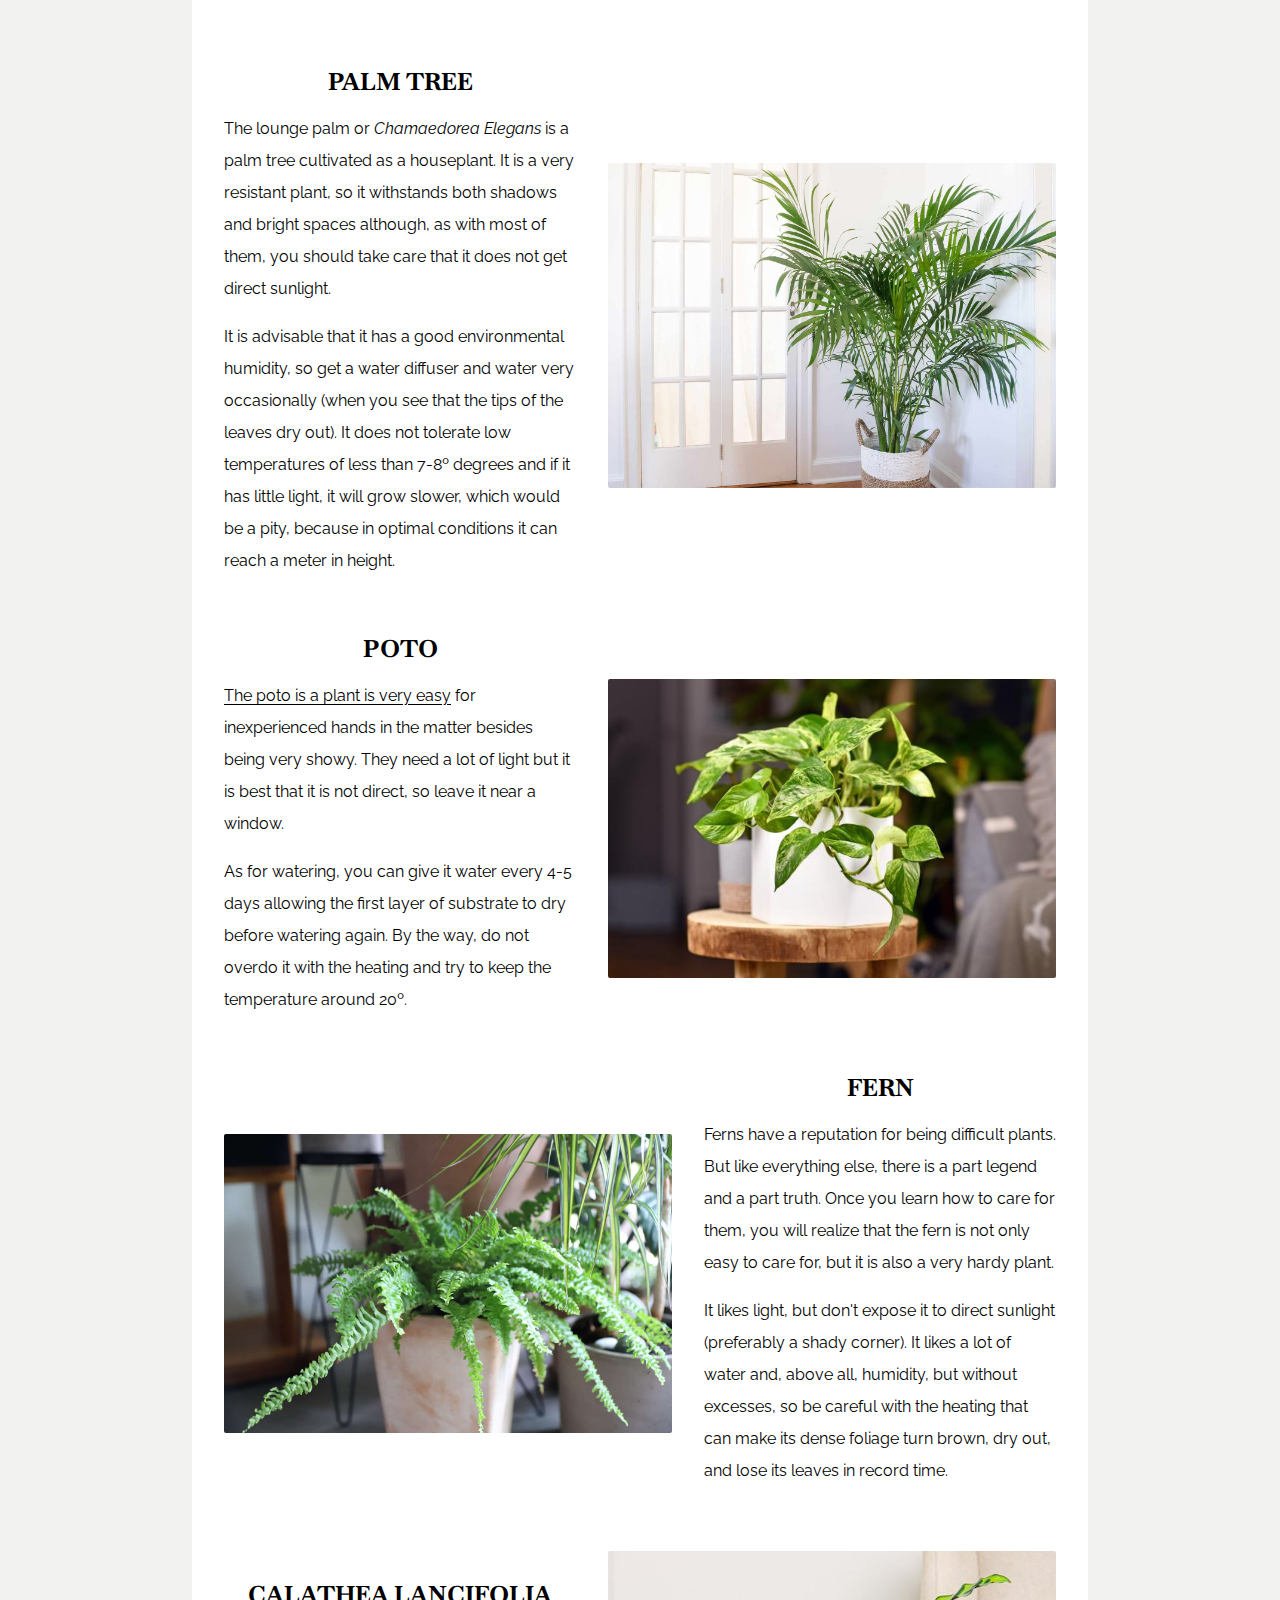
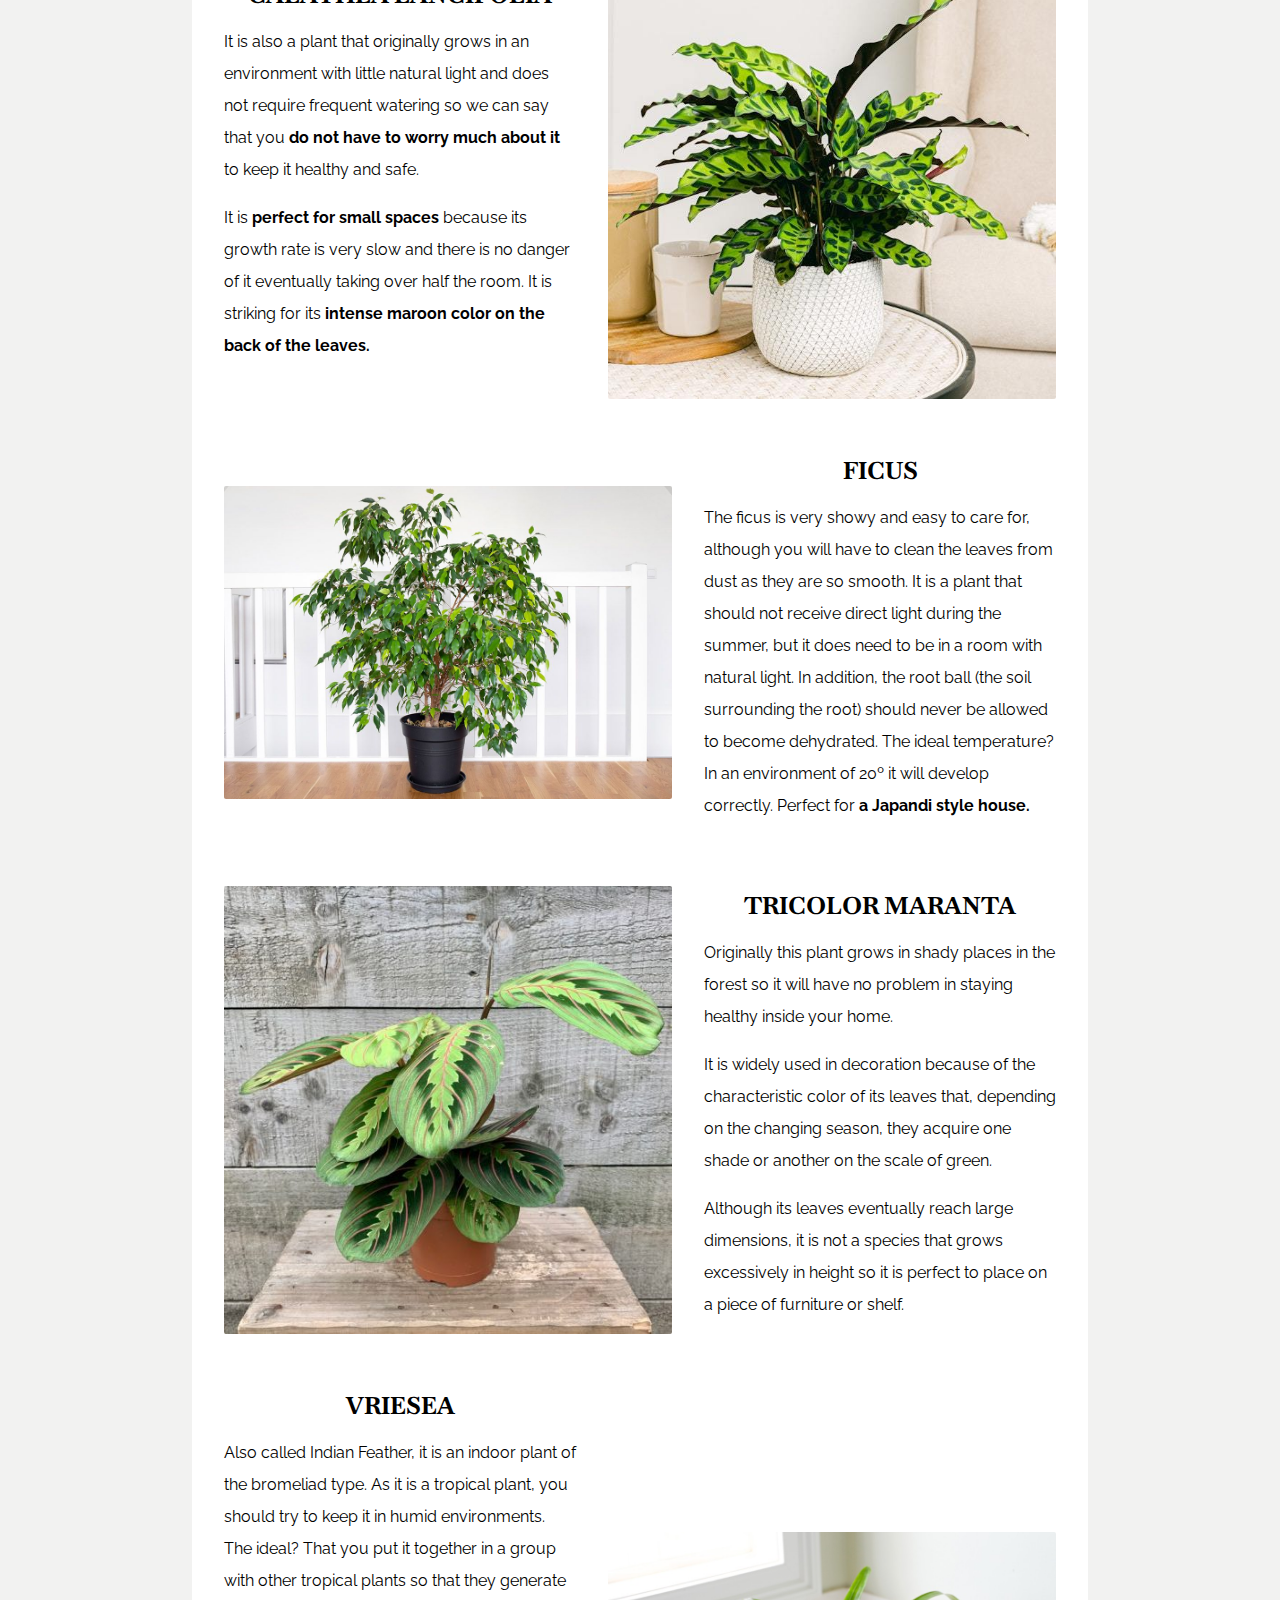
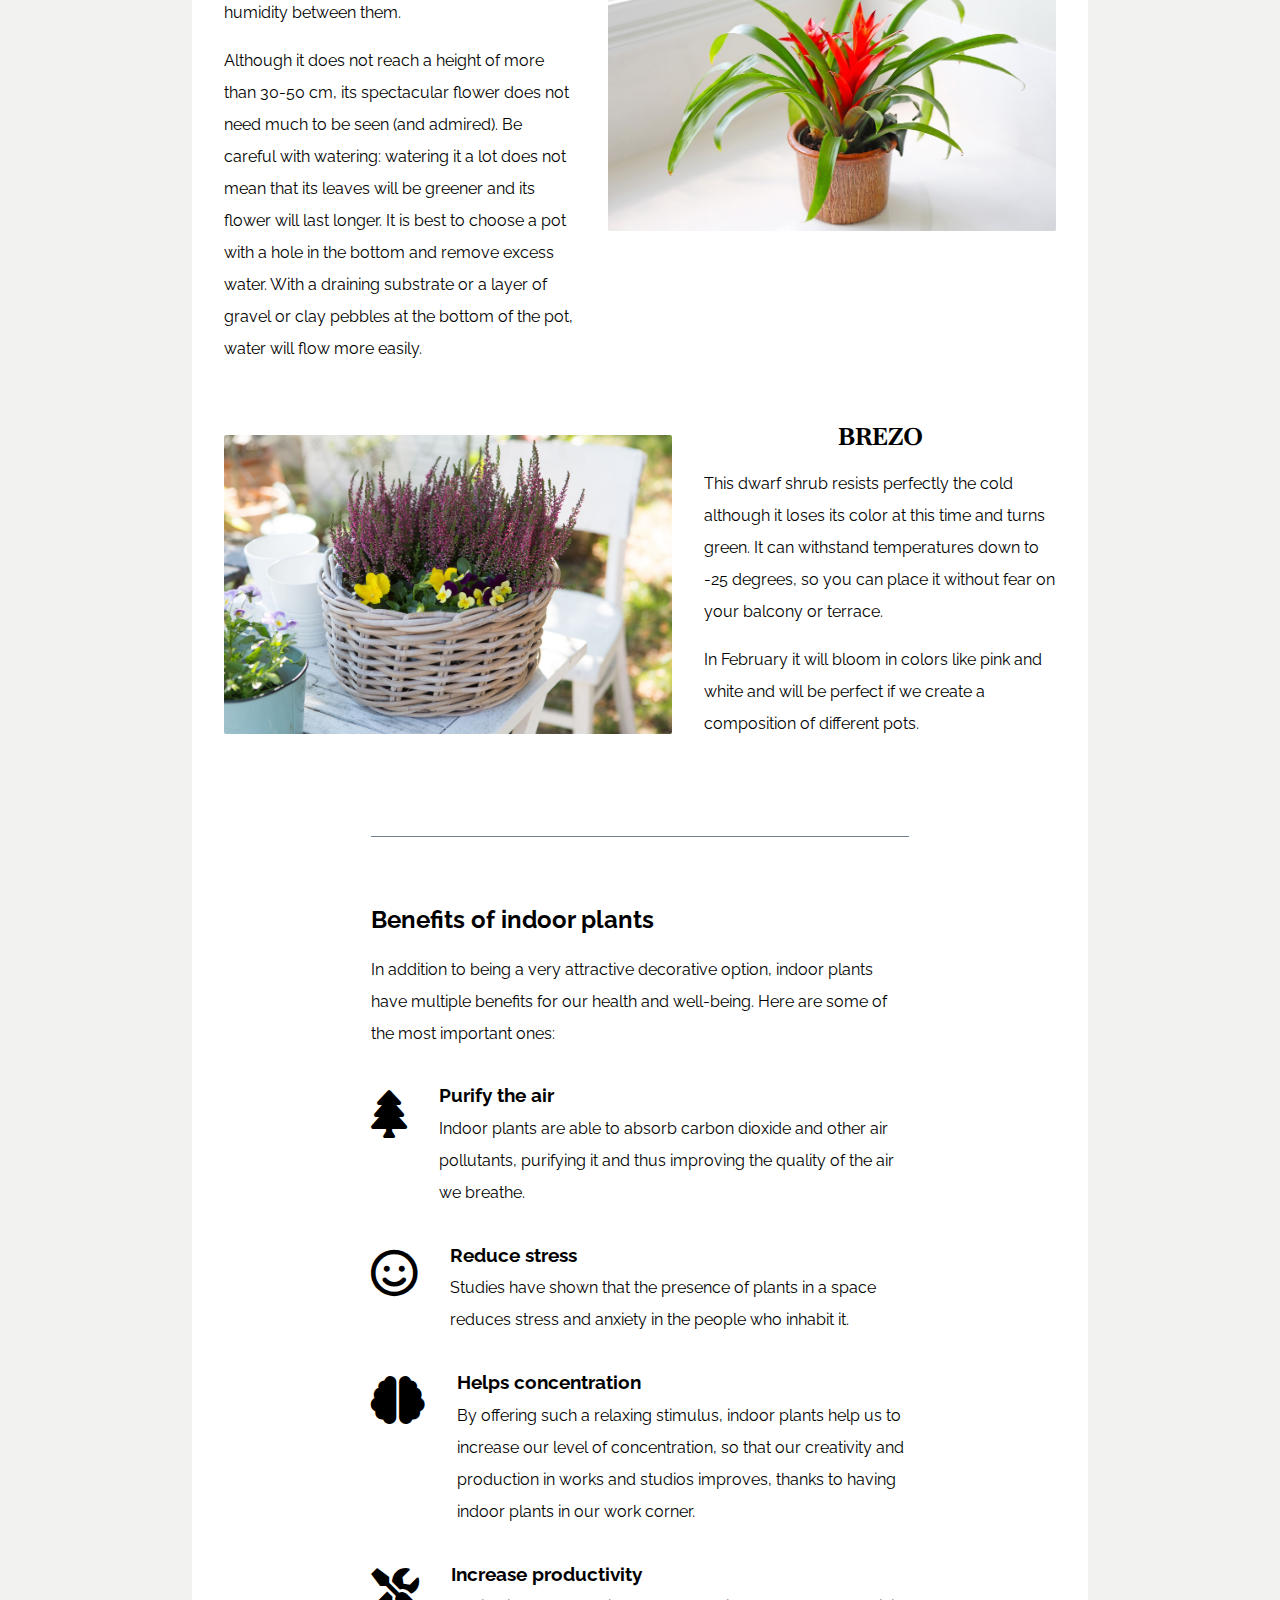
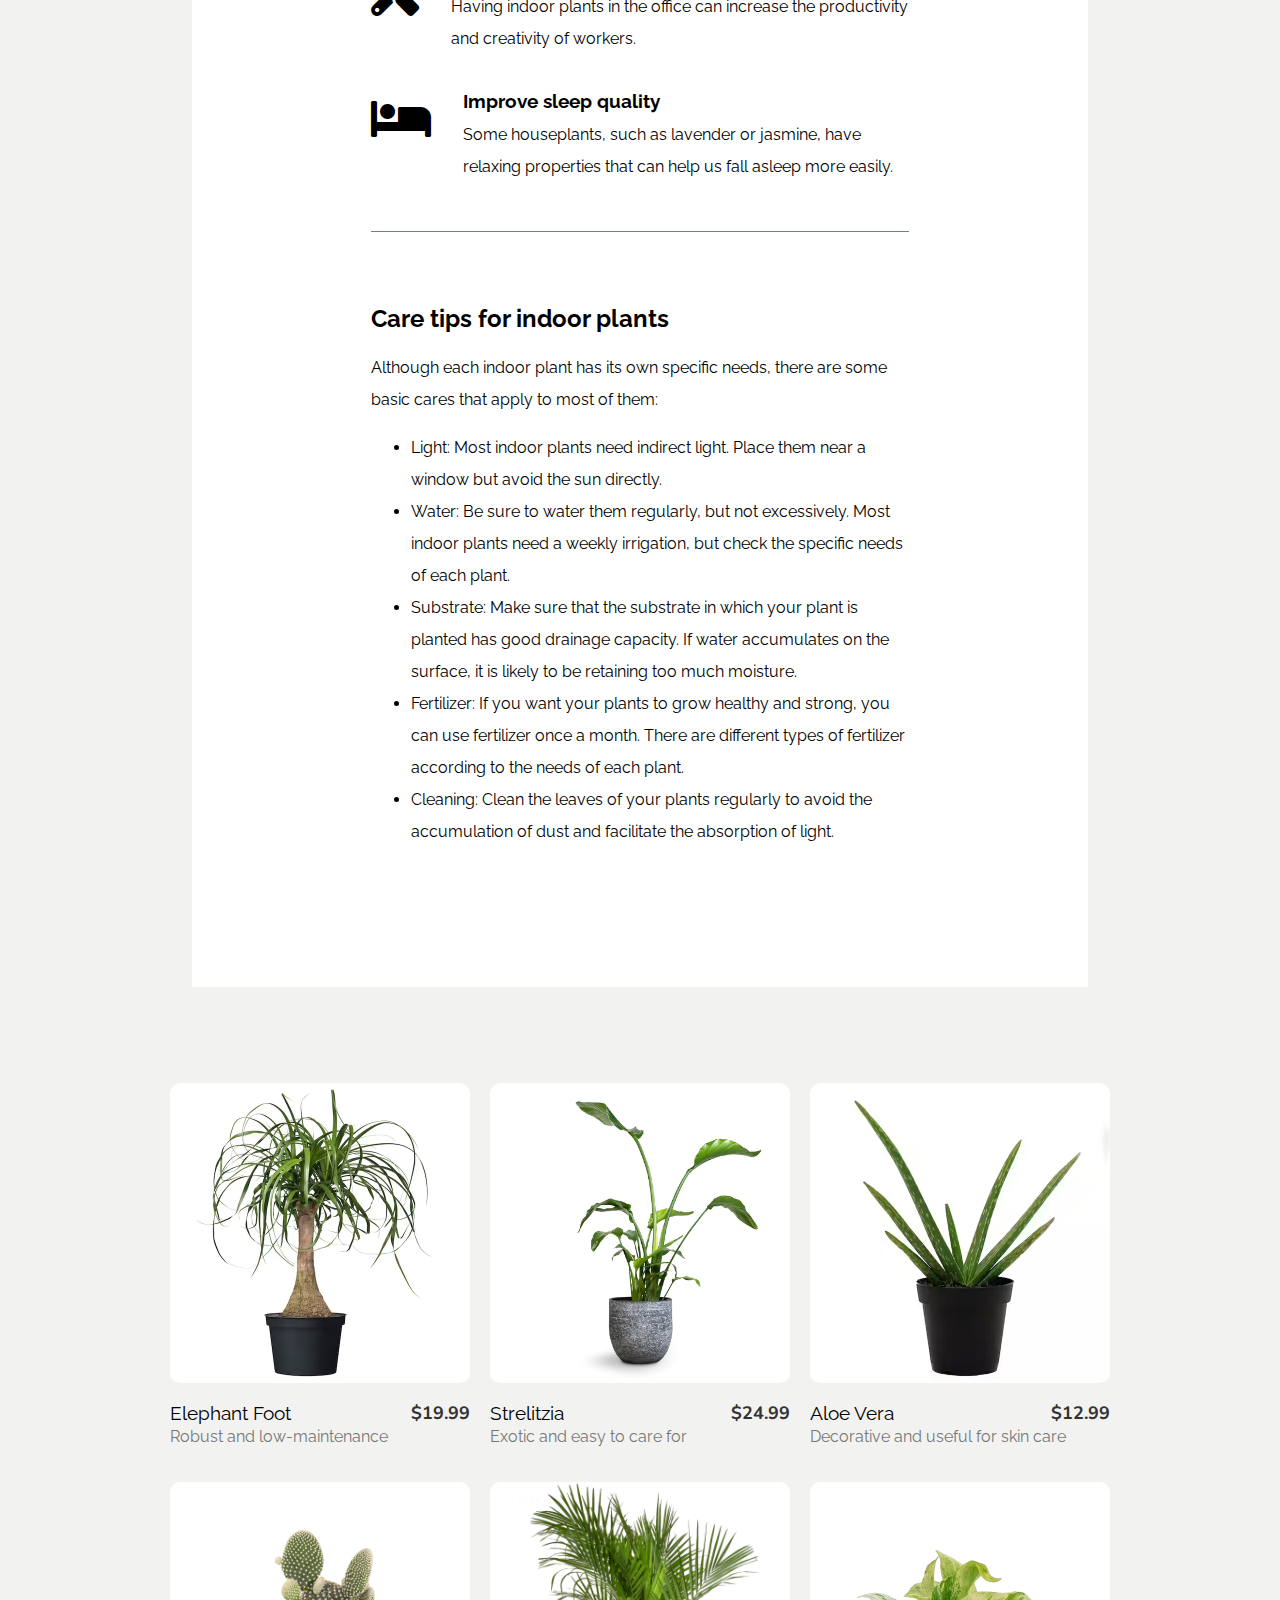
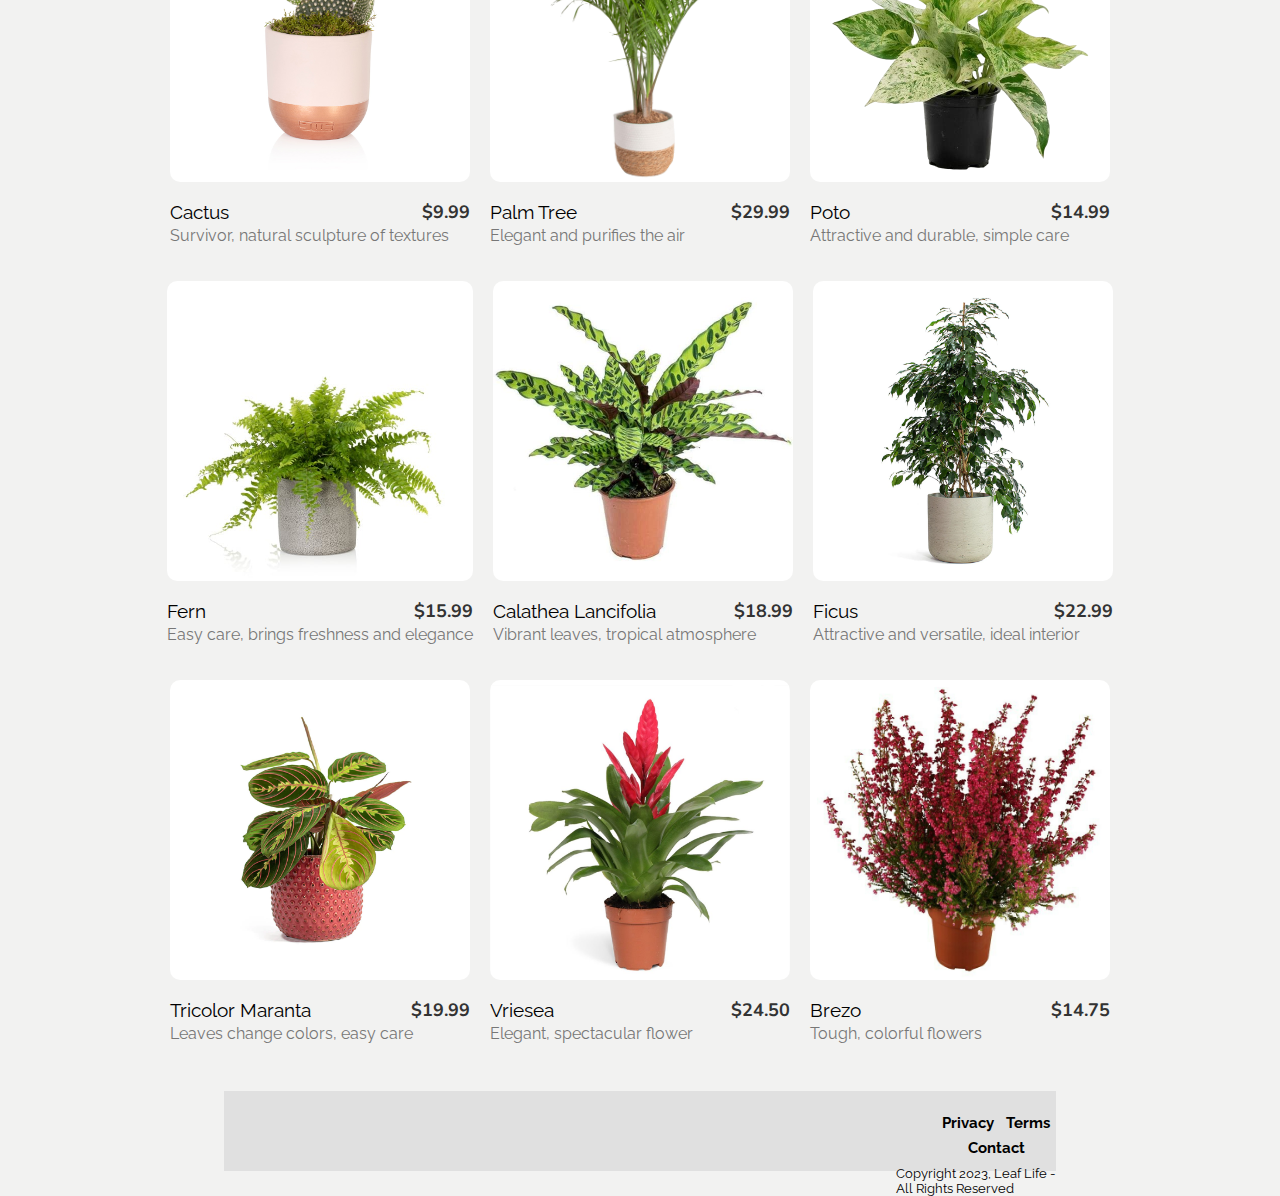
<file: LeafLife/index.html>
<!DOCTYPE html>
<html lang="en">
<head>
	<meta charset="utf-8">
	<meta name="viewport" content="width=device-width, initial-scale=1">
	<title>Leaf Life</title>
	<link rel="stylesheet" href="https://fonts.googleapis.com/css?family=Anton%7CBaskervville%7CRaleway&display=swap">
    <link rel="stylesheet" href="https://use.fontawesome.com/releases/v5.8.2/css/all.css">
    <link rel="stylesheet" href="https://cdnjs.cloudflare.com/ajax/libs/font-awesome/6.0.0-beta3/css/all.min.css" integrity="sha384-Gn5384xqQ1aoWXA+058RXPxPg6fy4IWvTNh0E263XmFcJlSAwiGgFAW/dAiS6JXm" crossorigin="anonymous">
    <link rel="stylesheet" href="https://fonts.googleapis.com/css?family=Montserrat:400,700|Lora:400,700&display=swap">
    <link rel="stylesheet" href="https://fonts.googleapis.com/css?family=Roboto:400,700&display=swap">
    <link rel="stylesheet" href="https://fonts.googleapis.com/css?family=Nunito:400,700&display=swap">
    <link rel="stylesheet" href="https://fonts.googleapis.com/css?family=Open+Sans:400,700&display=swap">
	<link rel="stylesheet" type="text/css" href="ProductLandingPage.css">
</head>
<body>
	<main>
		<header>
			<i class="fas fa-leaf" id="leaf-icon"></i>
			<h1>Leaf Life</h1>
			<nav id="nav-bar">
				<ul id="nav-bar-list">
					<li><a class="nav-element-link" href="#overview">Overview</a></li>
					<li><a class="nav-element-link" href="#descriptions">Descriptions</a></li>
					<li><a class="nav-element-link" href="#benefits">Benefits</a></li>
					<li><a class="nav-element-link" href="#care-tips">Care tips</a></li>
					<li><a class="nav-element-link" href="#prices">Prices</a></li>
				</ul>	
			</nav>
		</header>
		<section>
			<div class="main-image-container">
			<img src="Indoor plants1.jpg" alt="Some green plants" class="main-image">
			<p class="main-image-text" id="overview"><em>"Sublime greenery for your home: carefully selected houseplants to transform your space into a natural oasis. Discover the freshness and beauty that only our houseplants can offer - make your home a green and welcoming haven!"</em></p>
			</div>
		</section>
			<div class="main-container">
				<section>
					<div class="introduction">
						<h2>Indoor plants</h2>
						<p class="content-text">Indoor plants have a transformative power, bringing new life to any space. With their varied palette of greens and floral colors, they offer exceptional decorative potential. But their impact goes beyond aesthetics: scientific studies support that decorating with plants elevates <strong>mood</strong>, promotes <strong>serenity</strong> and improves <strong>concentration</strong>. In addition, these green companions purify the air, eliminating pollutants to promote a <strong>healthier environment.</strong></p>
						<p class="content-text">Imagine a home full of life, where each plant tells its own story. From hardy succulents to lush tropical plants, each species brings its own unique charm. By caring for these natural wonders, you immerse yourself in a <strong>therapeutic</strong> and <strong>rewarding experience.</strong> Houseplants not only beautify your space, they also create a special bond between nature and your everyday life. Discover the pleasure of having a green oasis at home and enjoy the countless benefits houseplants have to offer.</p>
						<div id="descriptions"></div>
					</div>
				</section>
				<section>
					<div class="plants-descriptions">
						<div class="plant-container">
							<img src="elephant foot.jpg" class="left-plant-image">
							<div class="plant-details">
								<div class="title-container">
									<h2 class="plant-title elephant-foot">ELEPHANT'S FOOT</h2>
								</div>
								<p class="plant-description-text">Also known as Beucarnea is so called, as you can see, by the shape of its trunk, wider at the base and rough like the skin of the pachyderm.</p>
								<p class="plant-description-text">With hardly any light and without irrigation it grows perfectly. Beaucarnea abhors excess water and should be planted in a pot with a hole in the bottom along with a bed of gravel or clay beads at the bottom of the pot for better drainage, although it is not a very demanding plant in terms of substrates.</p>
								<p class="plant-description-text">It loves to be tightly packed and should never be planted in a pot that is too wide, it could even grow under a ladder and is very economically priced.</p>
							</div>
						</div>
						<div class="plant-container reverse">
							<img src="strelitzia.jpg" class="right-plant-image">
							<div class="plant-details">
								<h2 class="plant-title strelitzia">STRELITZIA</h2>
								<p class="plant-description-text">If you are looking for an exotic, large and easy to care for plant for your home, what you need is a <span class="underline-text">Strelitzia, the fashionable plant in decoration</span>. The prerequisite is that you place it in the area with more natural light, and it will withstand indoor temperatures perfectly.</p>
								<p class="plant-description-text">It needs little watering, but make sure the soil is completely dry before watering it again. Of course, if your house does not have high ceilings, you may have to find a new home for it in a few years, because it can grow up to 6 meters.</p>
							</div>
						</div>
						<div class="plant-container">
							<img src="aloe vera.jpg" class="left-plant-image">
							<div class="plant-details">
								<h2 class="plant-title aloe-vera">ALOE VERA</h2>
								<p class="plant-description-text">Besides being one of the most used plants for decoration, aloe vera is also useful (cutting a leaf every time you finish/need it) to treat scars and skin imperfections.</p>
								<p class="plant-description-text">It needs natural light but without exposing it directly to the sun. It is also very sensitive to humidity so it needs water only when the soil is completely dry. Regarding temperature, it is sensitive to cold, but the average temperature of a house is perfect for its care.</p>
							</div>
						</div>
						<div class="plant-container">
							<img src="cactus.jpg" class="left-plant-image">
							<div class="plant-details">
								<h2 class="plant-title cactus">CACTUS</h2>
								<p class="plant-description-text"><span class="underline-bold-text"><strong>The cactus is the survivor par excellence</strong></span>. It is very rare that a cactus dies at the first change so, if you do not want to complicate your existence too much, this is the ideal plant for the interior of the house, which withstands the cold as well as the heat and needs little maintenance.</p>
								<p class="plant-description-text">Its unusual textures <strong>create the visual appearance of sculptures</strong> and, the best thing is that there are an infinite number of types to choose from.</p>
							</div>
						</div>
						<div class="plant-container reverse">
							<img src="palm tree.jpg" class="right-plant-image">
							<div class="plant-details">
								<h2 class="plant-title palm-tree">PALM TREE</h2>
								<p class="plant-description-text">The lounge palm or <em>Chamaedorea Elegans</em> is a palm tree cultivated as a houseplant. It is a very resistant plant, so it withstands both shadows and bright spaces although, as with most of them, you should take care that it does not get direct sunlight.</p>
								<p class="plant-description-text">It is advisable that it has a good environmental humidity, so get a water diffuser and water very occasionally (when you see that the tips of the leaves dry out). It does not tolerate low temperatures of less than 7-8º degrees and if it has little light, it will grow slower, which would be a pity, because in optimal conditions it can reach a meter in height.</p>
							</div>
						</div>
						<div class="plant-container reverse">
							<img src="poto.jpg" class="right-plant-image">
							<div class="plant-details">
								<h2 class="plant-title poto">POTO</h2>
								<p class="plant-description-text"><span class="underline-text">The poto is a plant is very easy</span> for inexperienced hands in the matter besides being very showy. They need a lot of light but it is best that it is not direct, so leave it near a window.</p>
								<p class="plant-description-text">As for watering, you can give it water every 4-5 days allowing the first layer of substrate to dry before watering again. By the way, do not overdo it with the heating and try to keep the temperature around 20º.</p>
							</div>
						</div>
						<div class="plant-container">
							<img src="fern.jpg" class="left-plant-image">
							<div class="plant-details">
								<h2 class="plant-title fern">FERN</h2>
								<p class="plant-description-text">Ferns have a reputation for being difficult plants. But like everything else, there is a part legend and a part truth. Once you learn how to care for them, you will realize that the fern is not only easy to care for, but it is also a very hardy plant.</p>
								<p class="plant-description-text">It likes light, but don't expose it to direct sunlight (preferably a shady corner). It likes a lot of water and, above all, humidity, but without excesses, so be careful with the heating that can make its dense foliage turn brown, dry out, and lose its leaves in record time.</p>
							</div>
						</div>
						<div class="plant-container reverse">
							<img src="calathea.jpg" class="right-plant-image">
							<div class="plant-details">
								<h2 class="plant-title poto">CALATHEA LANCIFOLIA</h2>
								<p class="plant-description-text">It is also a plant that originally grows in an environment with little natural light and does not require frequent watering so we can say that you <strong>do not have to worry much about it</strong> to keep it healthy and safe.</p>
								<p class="plant-description-text">It is <strong>perfect for small spaces</strong> because its growth rate is very slow and there is no danger of it eventually taking over half the room. It is striking for its <strong>intense maroon color on the back of the leaves.</strong></p>
							</div>
						</div>
						<div class="plant-container">
							<img src="ficus.jpg" class="left-plant-image">
							<div class="plant-details">
								<h2 class="plant-title ficus">FICUS</h2>
								<p class="plant-description-text">The ficus is very showy and easy to care for, although you will have to clean the leaves from dust as they are so smooth. It is a plant that should not receive direct light during the summer, but it does need to be in a room with natural light. In addition, the root ball (the soil surrounding the root) should never be allowed to become dehydrated. The ideal temperature? In an environment of 20º it will develop correctly. Perfect for <strong>a Japandi style house.</strong></p>
							</div>
						</div>
						<div class="plant-container">
							<img src="tricolor maranta.jpg" class="left-plant-image">
							<div class="plant-details">
								<h2 class="plant-title tricolor-maranta">TRICOLOR MARANTA</h2>
								<p class="plant-description-text">Originally this plant grows in shady places in the forest so it will have no problem in staying healthy inside your home.</p>
								<p class="plant-description-text">It is widely used in decoration because of the characteristic color of its leaves that, depending on the changing season, they acquire one shade or another on the scale of green.</p>
								<p class="plant-description-text">Although its leaves eventually reach large dimensions, it is not a species that grows excessively in height so it is perfect to place on a piece of furniture or shelf.</p>
							</div>
						</div>
						<div class="plant-container reverse">
							<img src="vriesea.jpg" class="right-plant-image">
							<div class="plant-details">
								<h2 class="plant-title vriesea">VRIESEA</h2>
								<p class="plant-description-text">Also called Indian Feather, it is an indoor plant of the bromeliad type. As it is a tropical plant, you should try to keep it in humid environments. The ideal? That you put it together in a group with other tropical plants so that they generate humidity between them.</p>
								<p class="plant-description-text">Although it does not reach a height of more than 30-50 cm, its spectacular flower does not need much to be seen (and admired). Be careful with watering: watering it a lot does not mean that its leaves will be greener and its flower will last longer. It is best to choose a pot with a hole in the bottom and remove excess water. With a draining substrate or a layer of gravel or clay pebbles at the bottom of the pot, water will flow more easily.</p>
							</div>
						</div>
						<div class="plant-container">
							<img src="brezo.jpg" class="left-plant-image">
							<div class="plant-details">
								<h2 class="plant-title brezo">BREZO</h2>
								<p class="plant-description-text">This dwarf shrub resists perfectly the cold although it loses its color at this time and turns green. It can withstand temperatures down to -25 degrees, so you can place it without fear on your balcony or terrace.</p>
								<p class="plant-description-text">In February it will bloom in colors like pink and white and will be perfect if we create a composition of different pots.</p>
							</div>	
					</div>
					<div id="benefits"></div>
					<div class="plants-bottom-border"></div>
				</section>
				<section>
					<div class="plants-benefits">
						<h2>Benefits of indoor plants</h2>
						<p class="content-text">In addition to being a very attractive decorative option, indoor plants have multiple benefits for our health and well-being. Here are some of the most important ones:</p>
						<div class="icon-container">
							<i class="fas fa-tree benefits-icons"></i>
							<div class="text-container">
								<h3>Purify the air</h3>
								<p class="content-text">Indoor plants are able to absorb carbon dioxide and other air pollutants, purifying it and thus improving the quality of the air we breathe.</p>
							</div>
						</div>
						<div class="icon-container">
							<i class="far fa-smile benefits-icons"></i>
							<div class="text-container">
								<h3>Reduce stress</h3>
								<p class="content-text">Studies have shown that the presence of plants in a space reduces stress and anxiety in the people who inhabit it.</p>
							</div>
						</div>
						<div class="icon-container">
							<i class="fas fa-brain benefits-icons"></i>
							<div class="text-container">
								<h3>Helps concentration</h3>
								<p class="content-text">By offering such a relaxing stimulus, indoor plants help us to increase our level of concentration, so that our creativity and production in works and studios improves, thanks to having indoor plants in our work corner.</p>
							</div>
						</div>
						<div class="icon-container">
							<i class="fas fa-tools benefits-icons"></i>
							<div class="text-container">
								<h3>Increase productivity</h3>
								<p class="content-text">Having indoor plants in the office can increase the productivity and creativity of workers.</p>
							</div>
						</div>
						<div class="icon-container">
							<i class="fas fa-bed benefits-icons"></i>
							<div class="text-container">
								<h3>Improve sleep quality</h3>
								<p class="content-text">Some houseplants, such as lavender or jasmine, have relaxing properties that can help us fall asleep more easily.</p>
								<div id="care-tips"></div>
							</div>
						</div>
					</div>
				</section>
				<section>
					<div class="plants-care-tips">
						<h2>Care tips for indoor plants</h2>
						<p class="content-text">Although each indoor plant has its own specific needs, there are some basic cares that apply to most of them:</p>
						<ul>
							<li>Light: Most indoor plants need indirect light. Place them near a window but avoid the sun directly.</li>
							<li>Water: Be sure to water them regularly, but not excessively. Most indoor plants need a weekly irrigation, but check the specific needs of each plant.</li>
							<li>Substrate: Make sure that the substrate in which your plant is planted has good drainage capacity. If water accumulates on the surface, it is likely to be retaining too much moisture.</li>
							<li>Fertilizer: If you want your plants to grow healthy and strong, you can use fertilizer once a month. There are different types of fertilizer according to the needs of each plant.</li>
							<li>Cleaning: Clean the leaves of your plants regularly to avoid the accumulation of dust and facilitate the absorption of light.</li>
						</ul>
						<div class="video-container">
							<iframe width="560" height="315" src="https://www.youtube.com/embed/LZhnCxG5c6s" frameborder="0" allowfullscreen></iframe>
						</div>
					</div>
				</section>
				<div id="prices"></div>
			</div>
			<section>
				<div class="prices">
					<div class="plant-price-container">
						<img src="efi.avif">
						<div class="plant-title-and-price">
							<h3>Elephant Foot</h3>
							<p class="plant-price">$19.99</label>
						</div>
						<p class="plant-description">Robust and low-maintenance</p>
					</div>
					<div class="plant-price-container">
						<img src="si.webp">
						<div class="plant-title-and-price">
							<h3>Strelitzia</h3>
							<p class="plant-price">$24.99</label>
						</div>
						<p class="plant-description">Exotic and easy to care for</p>
					</div>
					<div class="plant-price-container">
						<img src="avi.avif">
						<div class="plant-title-and-price">
							<h3>Aloe Vera</h3>
							<p class="plant-price">$12.99</label>
						</div>
						<p class="plant-description">Decorative and useful for skin care</p>
					</div>
					<div class="plant-price-container">
						<img src="ci.jpg">
						<div class="plant-title-and-price">
							<h3>Cactus</h3>
							<p class="plant-price">$9.99</label>
						</div>
						<p class="plant-description">Survivor, natural sculpture of textures</p>
					</div>
					<div class="plant-price-container">
						<img src="pti.jpg">
						<div class="plant-title-and-price">
							<h3>Palm Tree</h3>
							<p class="plant-price">$29.99</label>
						</div>
						<p class="plant-description">Elegant and purifies the air</p>
					</div>
					<div class="plant-price-container">
						<img src="pi.png">
						<div class="plant-title-and-price">
							<h3>Poto</h3>
							<p class="plant-price">$14.99</label>
						</div>
						<p class="plant-description">Attractive and durable, simple care</p>
					</div>
					<div class="plant-price-container">
						<img src="fi.jpg">
						<div class="plant-title-and-price">
							<h3>Fern</h3>
							<p class="plant-price">$15.99</label>
						</div>
						<p class="plant-description">Easy care, brings freshness and elegance</p>
					</div>
					<div class="plant-price-container">
						<img src="cli.jpg">
						<div class="plant-title-and-price">
							<h3>Calathea Lancifolia</h3>
							<p class="plant-price">$18.99</label>
						</div>
						<p class="plant-description">Vibrant leaves, tropical atmosphere</p>
					</div>
					<div class="plant-price-container">
						<img src="ficusi.webp">
						<div class="plant-title-and-price">
							<h3>Ficus</h3>
							<p class="plant-price">$22.99</label>
						</div>
						<p class="plant-description">Attractive and versatile, ideal interior</p>
					</div>
					<div class="plant-price-container">
						<img src="tmi.webp">
						<div class="plant-title-and-price">
							<h3>Tricolor Maranta</h3>
							<p class="plant-price">$19.99</label>
						</div>
						<p class="plant-description">Leaves change colors, easy care</p>
					</div>
					<div class="plant-price-container">
						<img src="vi.jpg">
						<div class="plant-title-and-price">
							<h3>Vriesea</h3>
							<p class="plant-price">$24.50</label>
						</div>
						<p class="plant-description">Elegant, spectacular flower</p>
					</div>
					<div class="plant-price-container">
						<img src="bi.jpg">
						<div class="plant-title-and-price">
							<h3>Brezo</h3>
							<p class="plant-price">$14.75</label>
						</div>
						<p class="plant-description">Tough, colorful flowers</p>
					</div>
				</div>
			</section>
		<footer>
			<div class="footer-text">
				<ul>
					<li><a href="">Privacy</a></li>
					<li><a href="">Terms</a></li>
					<li><a href="">Contact</a></li>
				</ul>
				<p>Copyright 2023, Leaf Life - All Rights Reserved</p>
			</div>
		</footer>
	</main>
</body>
</html>
</file>
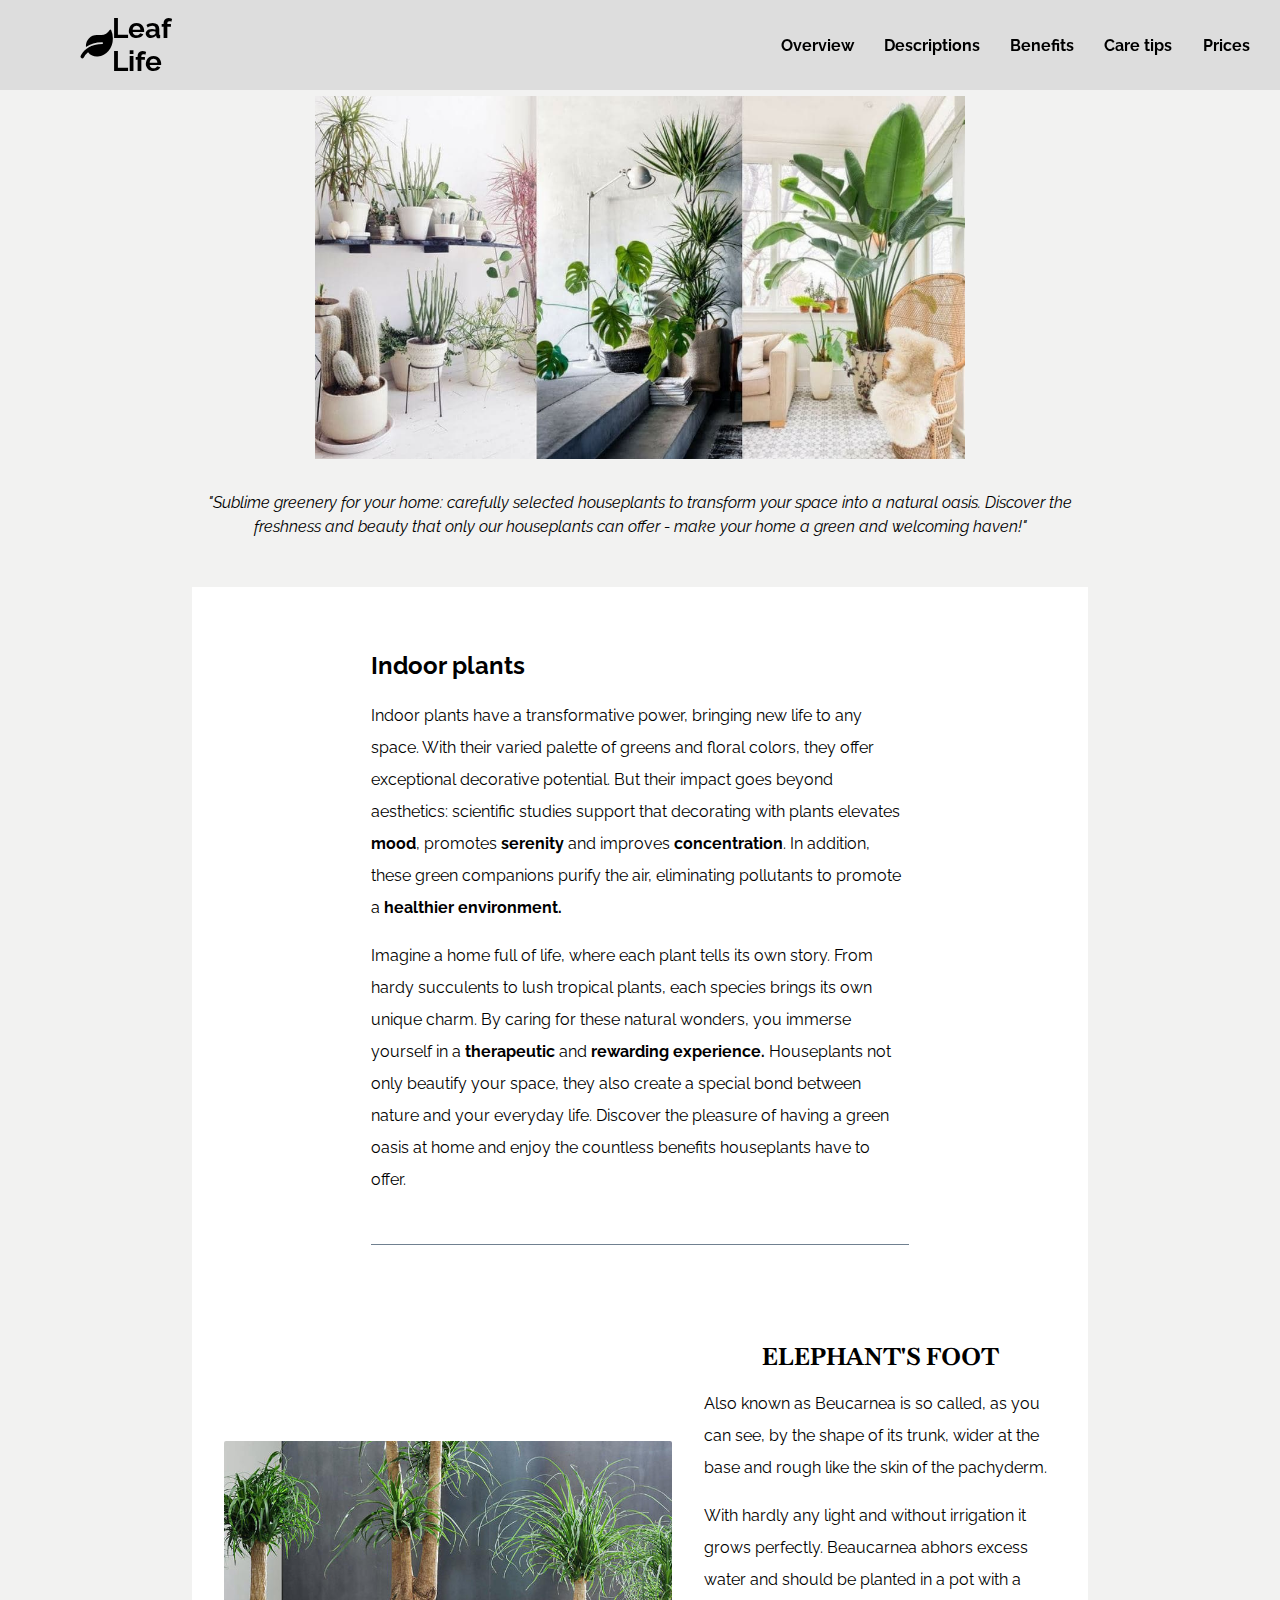
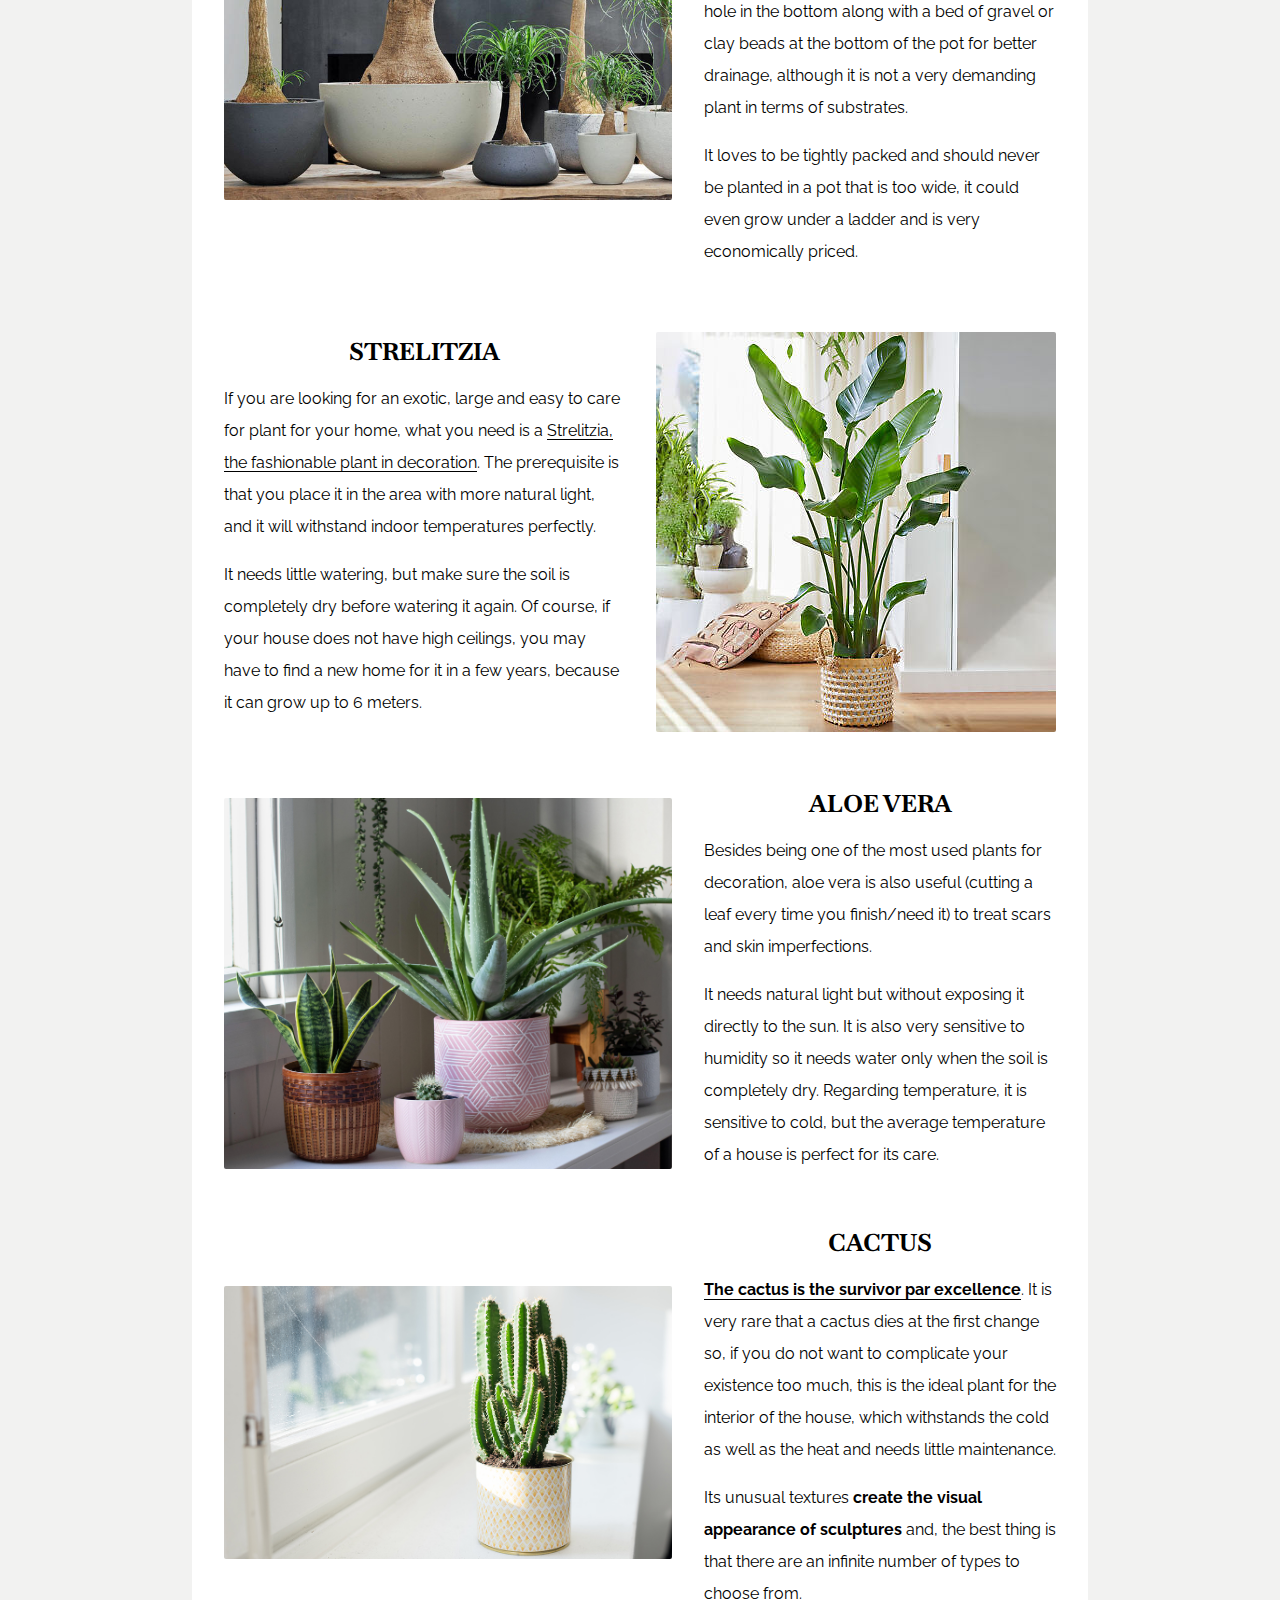
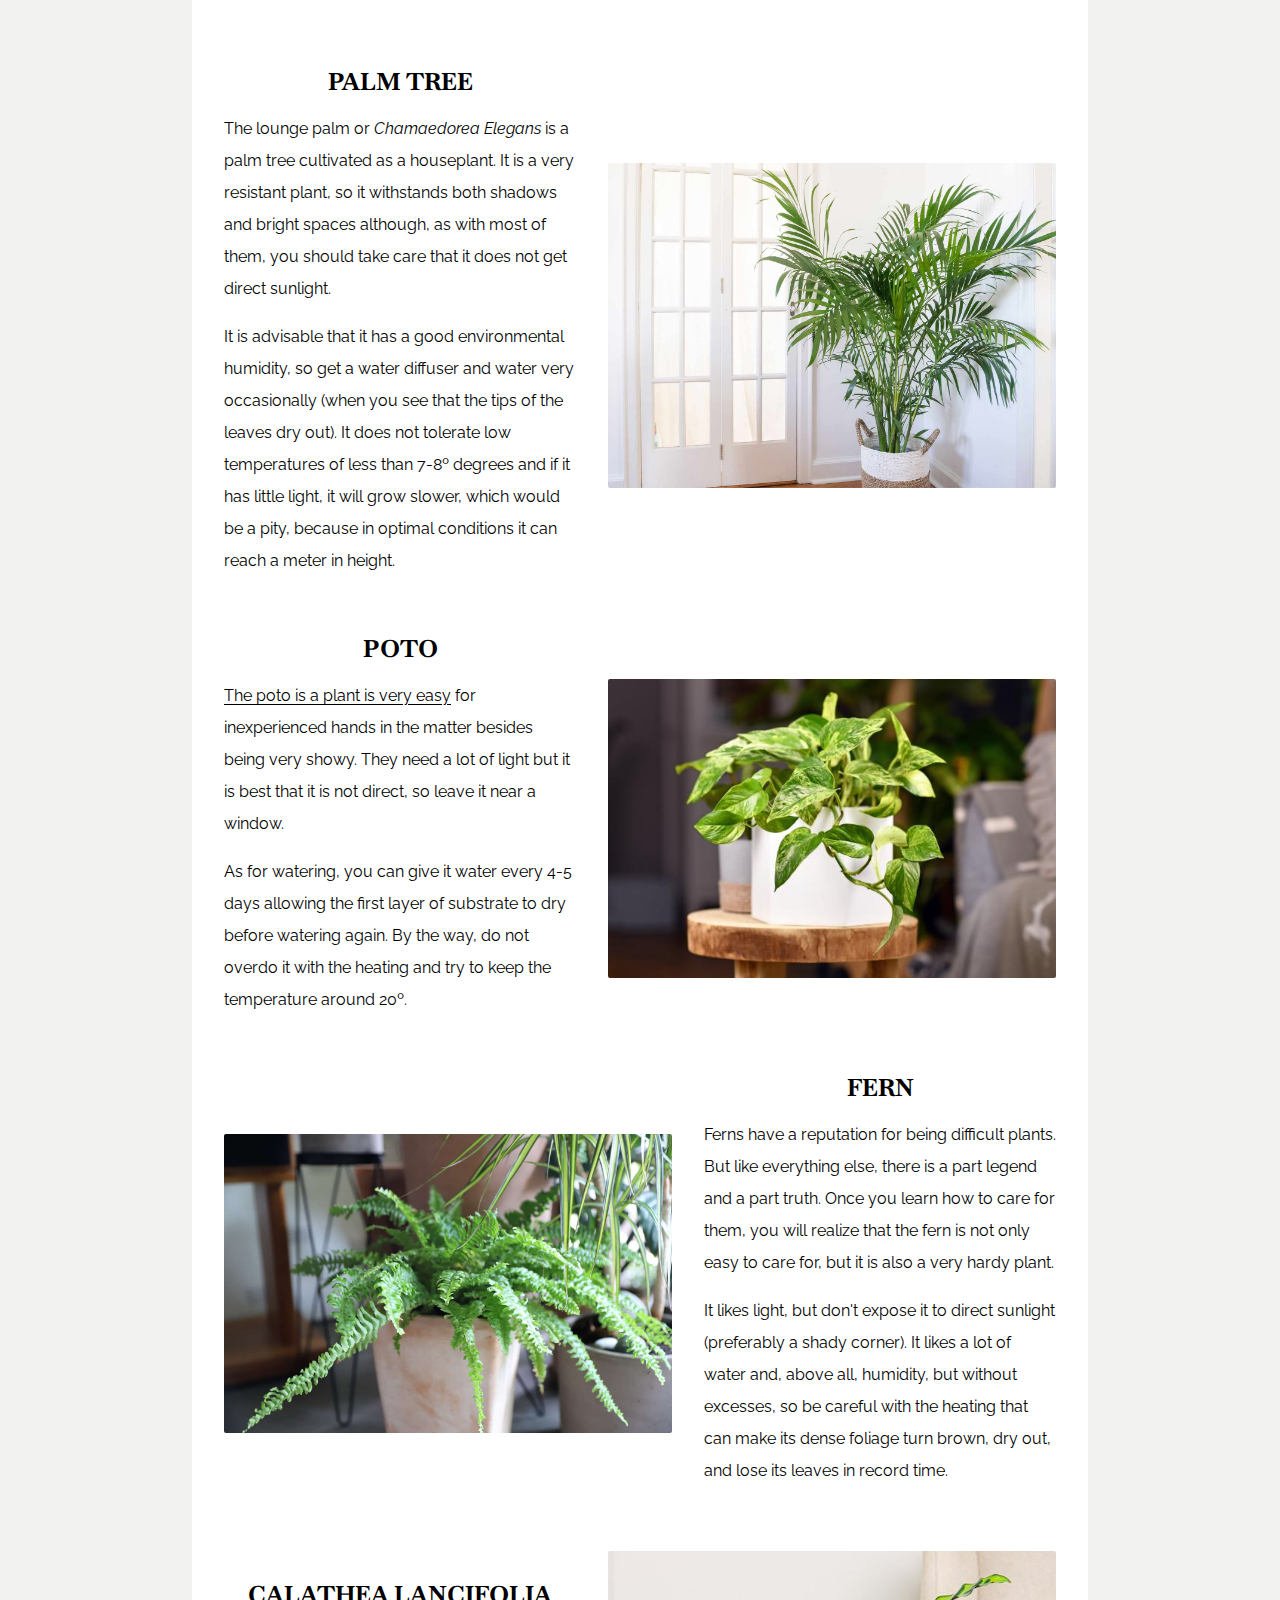
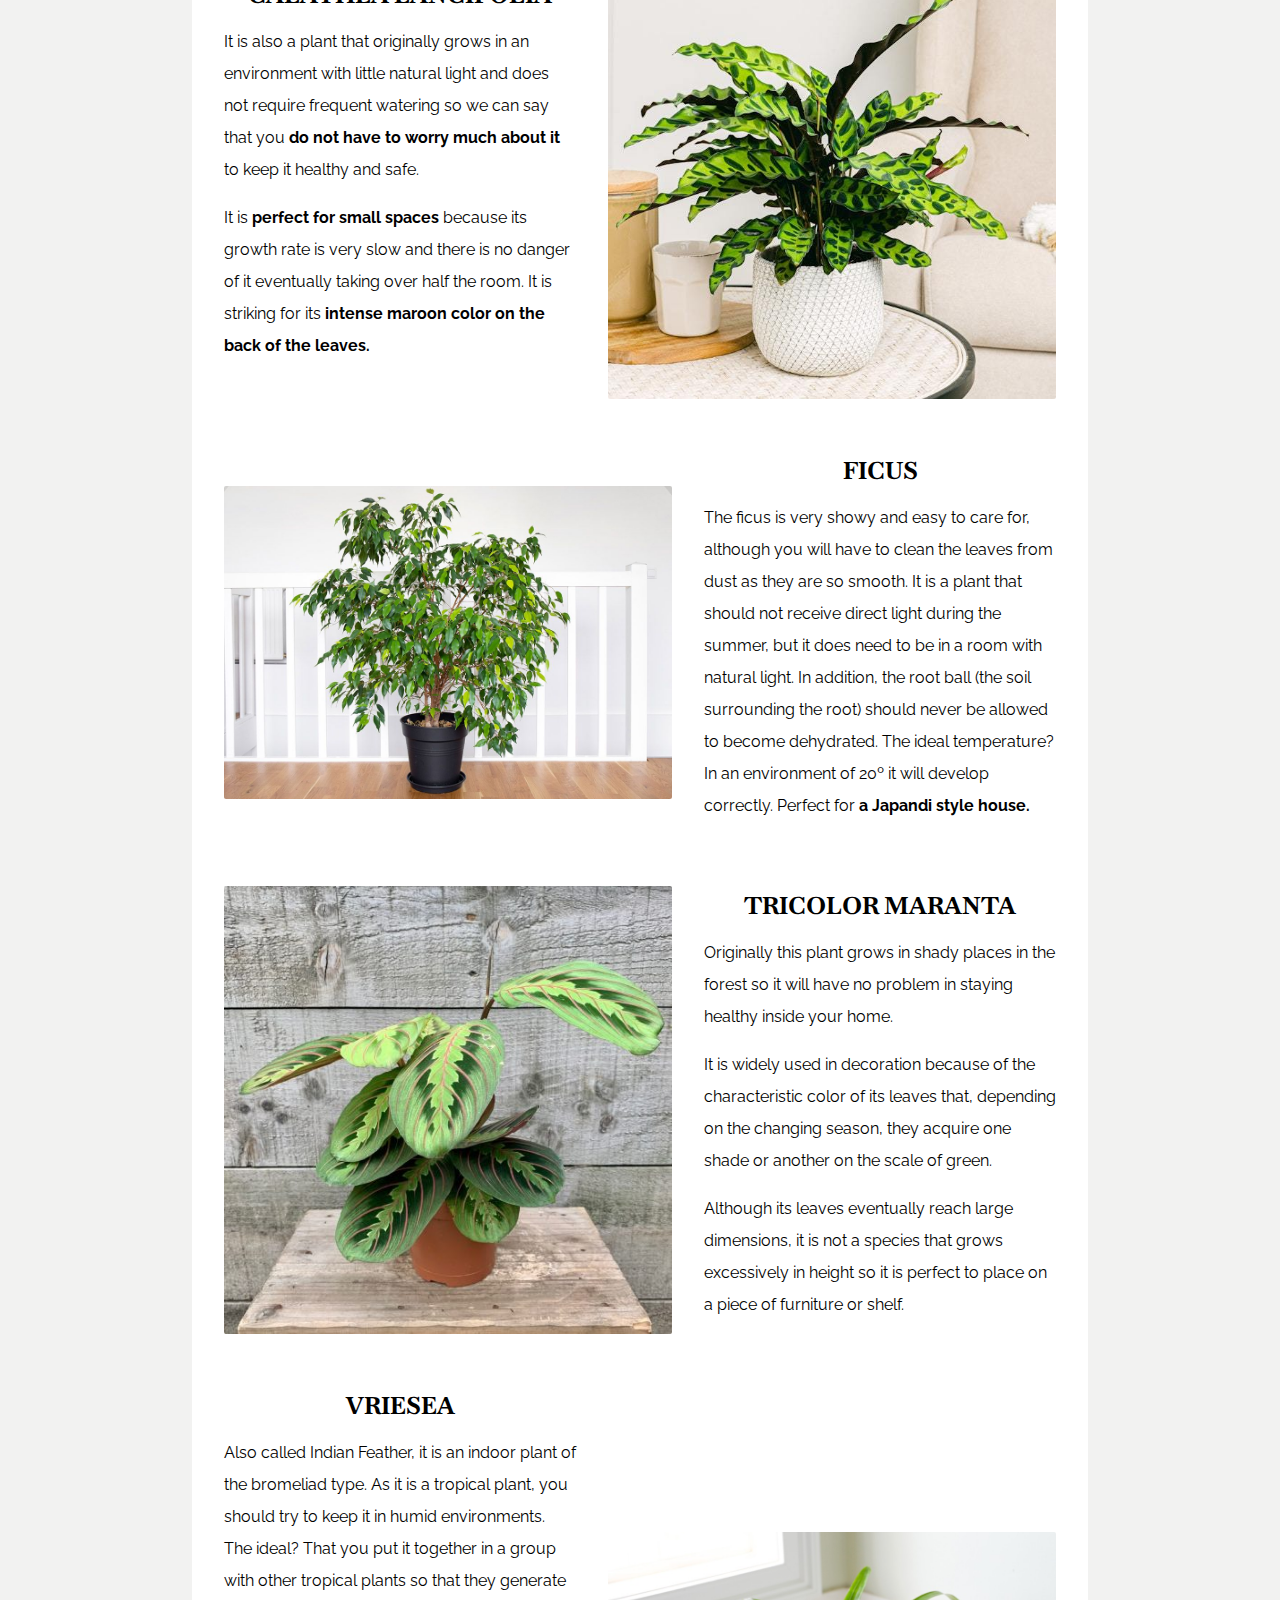
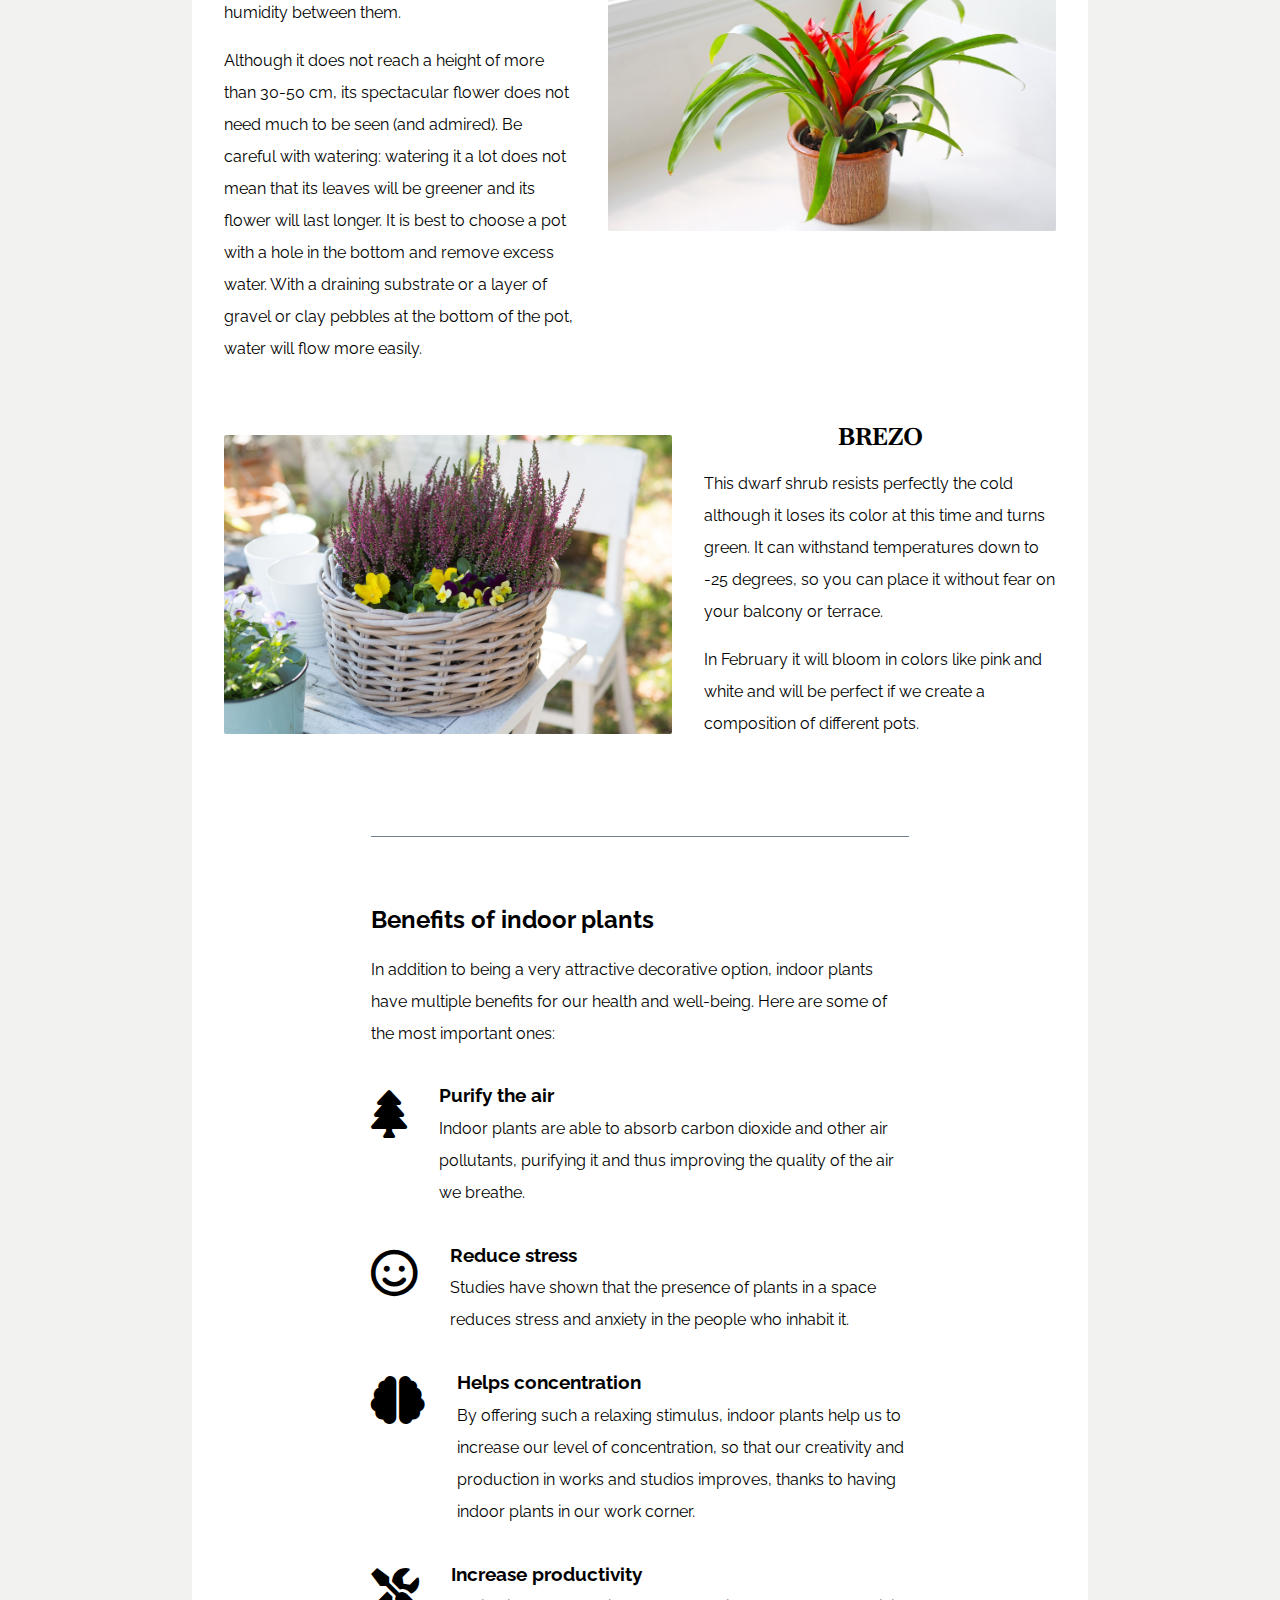
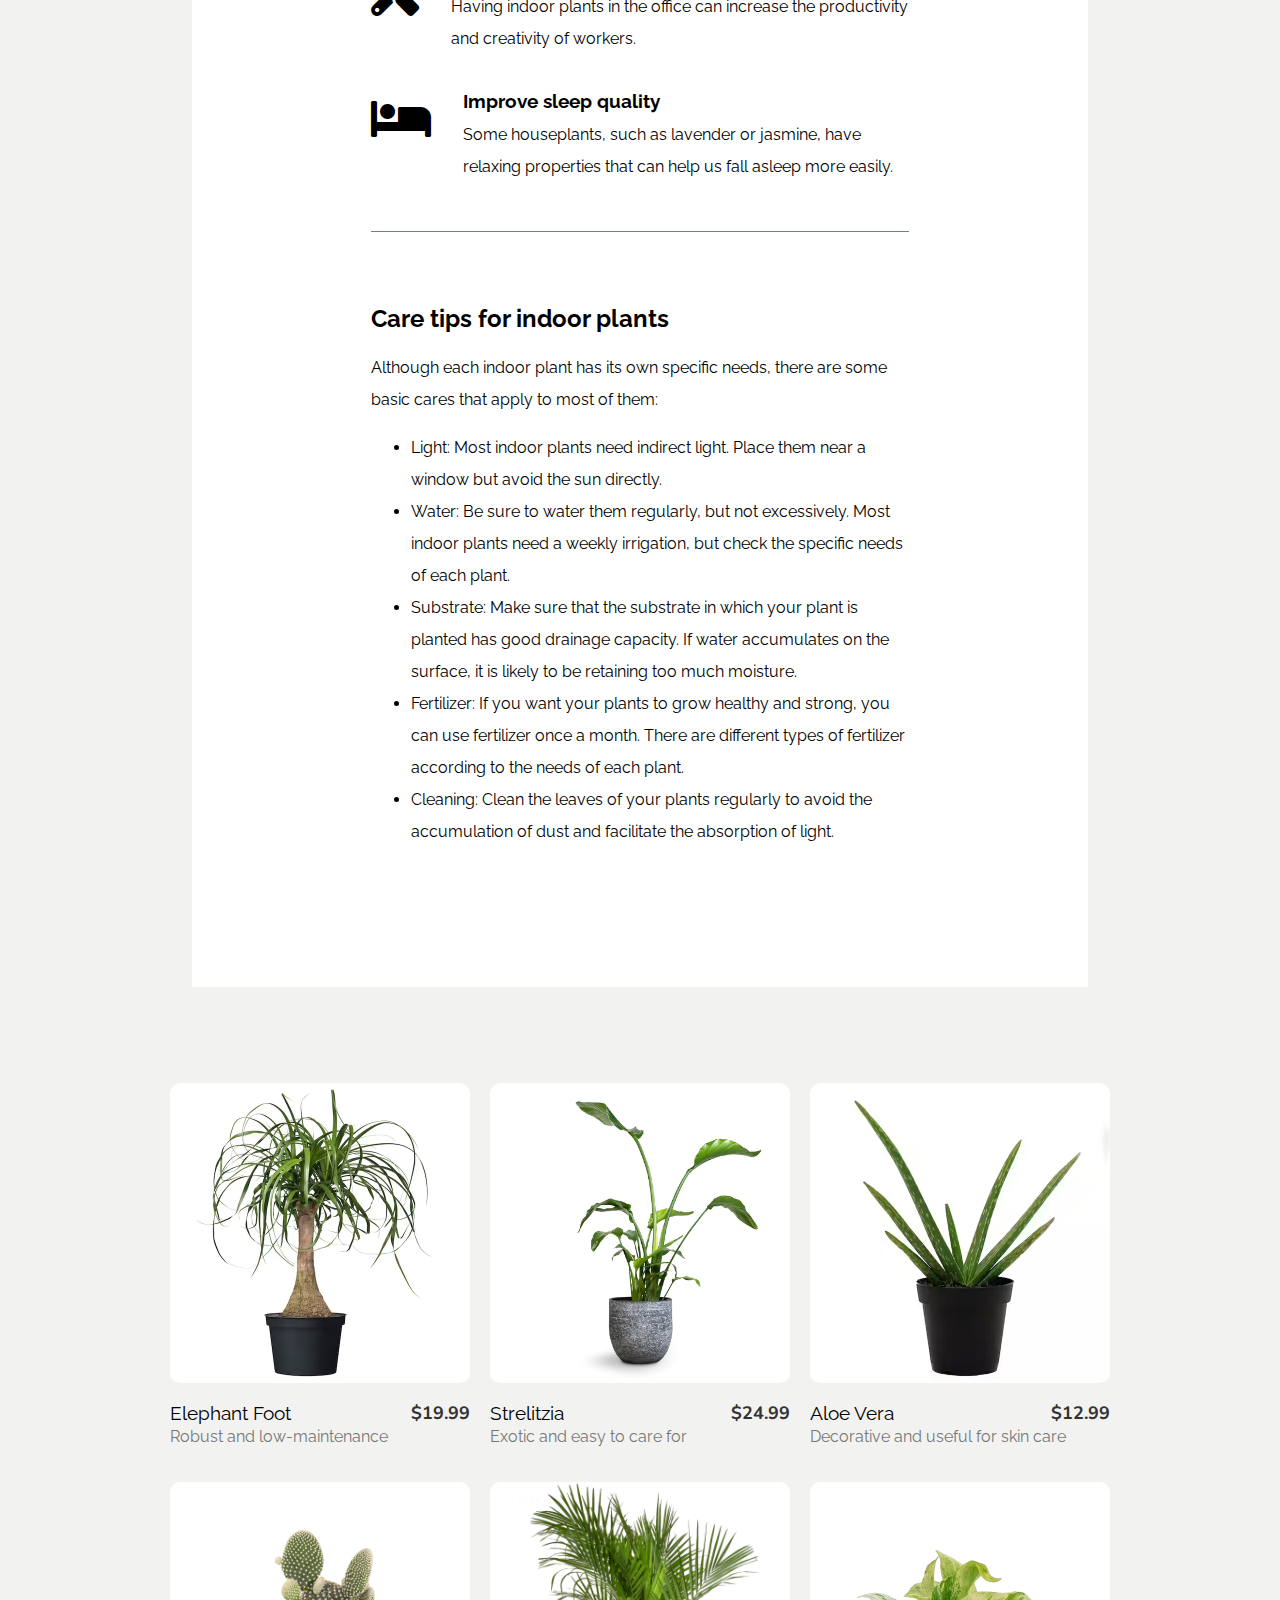
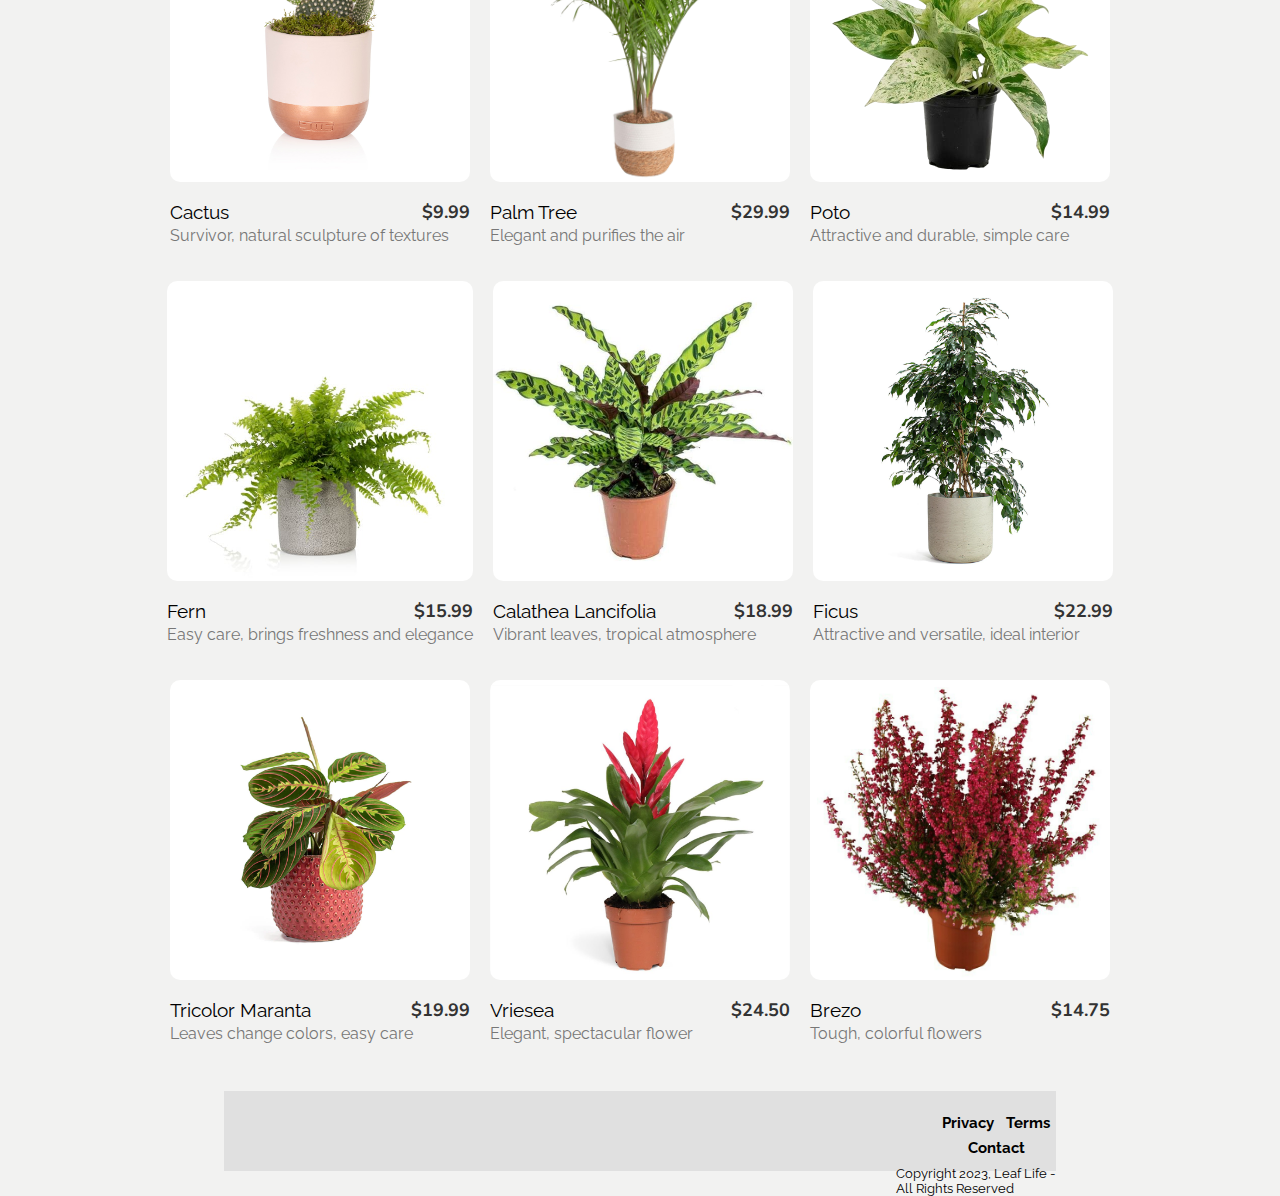
<file: LeafLife/LeafLife.html>
<!DOCTYPE html>
<html lang="en">
<head>
	<meta charset="utf-8">
	<meta name="viewport" content="width=device-width, initial-scale=1">
	<title>Leaf Life</title>
	<link rel="stylesheet" href="https://fonts.googleapis.com/css?family=Anton%7CBaskervville%7CRaleway&display=swap">
    <link rel="stylesheet" href="https://use.fontawesome.com/releases/v5.8.2/css/all.css">
    <link rel="stylesheet" href="https://cdnjs.cloudflare.com/ajax/libs/font-awesome/6.0.0-beta3/css/all.min.css" integrity="sha384-Gn5384xqQ1aoWXA+058RXPxPg6fy4IWvTNh0E263XmFcJlSAwiGgFAW/dAiS6JXm" crossorigin="anonymous">
    <link rel="stylesheet" href="https://fonts.googleapis.com/css?family=Montserrat:400,700|Lora:400,700&display=swap">
    <link rel="stylesheet" href="https://fonts.googleapis.com/css?family=Roboto:400,700&display=swap">
    <link rel="stylesheet" href="https://fonts.googleapis.com/css?family=Nunito:400,700&display=swap">
    <link rel="stylesheet" href="https://fonts.googleapis.com/css?family=Open+Sans:400,700&display=swap">
	<link rel="stylesheet" type="text/css" href="LeafLife.css">
</head>
<body>
	<main>
		<header>
			<i class="fas fa-leaf" id="leaf-icon"></i>
			<h1>Leaf Life</h1>
			<nav id="nav-bar">
				<ul id="nav-bar-list">
					<li><a class="nav-element-link" href="#overview">Overview</a></li>
					<li><a class="nav-element-link" href="#descriptions">Descriptions</a></li>
					<li><a class="nav-element-link" href="#benefits">Benefits</a></li>
					<li><a class="nav-element-link" href="#care-tips">Care tips</a></li>
					<li><a class="nav-element-link" href="#prices">Prices</a></li>
				</ul>	
			</nav>
		</header>
		<section>
			<div class="main-image-container">
			<img src="Indoor plants1.jpg" alt="Some green plants" class="main-image">
			<p class="main-image-text" id="overview"><em>"Sublime greenery for your home: carefully selected houseplants to transform your space into a natural oasis. Discover the freshness and beauty that only our houseplants can offer - make your home a green and welcoming haven!"</em></p>
			</div>
		</section>
			<div class="main-container">
				<section>
					<div class="introduction">
						<h2>Indoor plants</h2>
						<p class="content-text">Indoor plants have a transformative power, bringing new life to any space. With their varied palette of greens and floral colors, they offer exceptional decorative potential. But their impact goes beyond aesthetics: scientific studies support that decorating with plants elevates <strong>mood</strong>, promotes <strong>serenity</strong> and improves <strong>concentration</strong>. In addition, these green companions purify the air, eliminating pollutants to promote a <strong>healthier environment.</strong></p>
						<p class="content-text">Imagine a home full of life, where each plant tells its own story. From hardy succulents to lush tropical plants, each species brings its own unique charm. By caring for these natural wonders, you immerse yourself in a <strong>therapeutic</strong> and <strong>rewarding experience.</strong> Houseplants not only beautify your space, they also create a special bond between nature and your everyday life. Discover the pleasure of having a green oasis at home and enjoy the countless benefits houseplants have to offer.</p>
						<div id="descriptions"></div>
					</div>
				</section>
				<section>
					<div class="plants-descriptions">
						<div class="plant-container">
							<img src="elephant foot.jpg" class="left-plant-image">
							<div class="plant-details">
								<div class="title-container">
									<h2 class="plant-title elephant-foot">ELEPHANT'S FOOT</h2>
								</div>
								<p class="plant-description-text">Also known as Beucarnea is so called, as you can see, by the shape of its trunk, wider at the base and rough like the skin of the pachyderm.</p>
								<p class="plant-description-text">With hardly any light and without irrigation it grows perfectly. Beaucarnea abhors excess water and should be planted in a pot with a hole in the bottom along with a bed of gravel or clay beads at the bottom of the pot for better drainage, although it is not a very demanding plant in terms of substrates.</p>
								<p class="plant-description-text">It loves to be tightly packed and should never be planted in a pot that is too wide, it could even grow under a ladder and is very economically priced.</p>
							</div>
						</div>
						<div class="plant-container reverse">
							<img src="strelitzia.jpg" class="right-plant-image">
							<div class="plant-details">
								<h2 class="plant-title strelitzia">STRELITZIA</h2>
								<p class="plant-description-text">If you are looking for an exotic, large and easy to care for plant for your home, what you need is a <span class="underline-text">Strelitzia, the fashionable plant in decoration</span>. The prerequisite is that you place it in the area with more natural light, and it will withstand indoor temperatures perfectly.</p>
								<p class="plant-description-text">It needs little watering, but make sure the soil is completely dry before watering it again. Of course, if your house does not have high ceilings, you may have to find a new home for it in a few years, because it can grow up to 6 meters.</p>
							</div>
						</div>
						<div class="plant-container">
							<img src="aloe vera.jpg" class="left-plant-image">
							<div class="plant-details">
								<h2 class="plant-title aloe-vera">ALOE VERA</h2>
								<p class="plant-description-text">Besides being one of the most used plants for decoration, aloe vera is also useful (cutting a leaf every time you finish/need it) to treat scars and skin imperfections.</p>
								<p class="plant-description-text">It needs natural light but without exposing it directly to the sun. It is also very sensitive to humidity so it needs water only when the soil is completely dry. Regarding temperature, it is sensitive to cold, but the average temperature of a house is perfect for its care.</p>
							</div>
						</div>
						<div class="plant-container">
							<img src="cactus.jpg" class="left-plant-image">
							<div class="plant-details">
								<h2 class="plant-title cactus">CACTUS</h2>
								<p class="plant-description-text"><span class="underline-bold-text"><strong>The cactus is the survivor par excellence</strong></span>. It is very rare that a cactus dies at the first change so, if you do not want to complicate your existence too much, this is the ideal plant for the interior of the house, which withstands the cold as well as the heat and needs little maintenance.</p>
								<p class="plant-description-text">Its unusual textures <strong>create the visual appearance of sculptures</strong> and, the best thing is that there are an infinite number of types to choose from.</p>
							</div>
						</div>
						<div class="plant-container reverse">
							<img src="palm tree.jpg" class="right-plant-image">
							<div class="plant-details">
								<h2 class="plant-title palm-tree">PALM TREE</h2>
								<p class="plant-description-text">The lounge palm or <em>Chamaedorea Elegans</em> is a palm tree cultivated as a houseplant. It is a very resistant plant, so it withstands both shadows and bright spaces although, as with most of them, you should take care that it does not get direct sunlight.</p>
								<p class="plant-description-text">It is advisable that it has a good environmental humidity, so get a water diffuser and water very occasionally (when you see that the tips of the leaves dry out). It does not tolerate low temperatures of less than 7-8º degrees and if it has little light, it will grow slower, which would be a pity, because in optimal conditions it can reach a meter in height.</p>
							</div>
						</div>
						<div class="plant-container reverse">
							<img src="poto.jpg" class="right-plant-image">
							<div class="plant-details">
								<h2 class="plant-title poto">POTO</h2>
								<p class="plant-description-text"><span class="underline-text">The poto is a plant is very easy</span> for inexperienced hands in the matter besides being very showy. They need a lot of light but it is best that it is not direct, so leave it near a window.</p>
								<p class="plant-description-text">As for watering, you can give it water every 4-5 days allowing the first layer of substrate to dry before watering again. By the way, do not overdo it with the heating and try to keep the temperature around 20º.</p>
							</div>
						</div>
						<div class="plant-container">
							<img src="fern.jpg" class="left-plant-image">
							<div class="plant-details">
								<h2 class="plant-title fern">FERN</h2>
								<p class="plant-description-text">Ferns have a reputation for being difficult plants. But like everything else, there is a part legend and a part truth. Once you learn how to care for them, you will realize that the fern is not only easy to care for, but it is also a very hardy plant.</p>
								<p class="plant-description-text">It likes light, but don't expose it to direct sunlight (preferably a shady corner). It likes a lot of water and, above all, humidity, but without excesses, so be careful with the heating that can make its dense foliage turn brown, dry out, and lose its leaves in record time.</p>
							</div>
						</div>
						<div class="plant-container reverse">
							<img src="calathea.jpg" class="right-plant-image">
							<div class="plant-details">
								<h2 class="plant-title poto">CALATHEA LANCIFOLIA</h2>
								<p class="plant-description-text">It is also a plant that originally grows in an environment with little natural light and does not require frequent watering so we can say that you <strong>do not have to worry much about it</strong> to keep it healthy and safe.</p>
								<p class="plant-description-text">It is <strong>perfect for small spaces</strong> because its growth rate is very slow and there is no danger of it eventually taking over half the room. It is striking for its <strong>intense maroon color on the back of the leaves.</strong></p>
							</div>
						</div>
						<div class="plant-container">
							<img src="ficus.jpg" class="left-plant-image">
							<div class="plant-details">
								<h2 class="plant-title ficus">FICUS</h2>
								<p class="plant-description-text">The ficus is very showy and easy to care for, although you will have to clean the leaves from dust as they are so smooth. It is a plant that should not receive direct light during the summer, but it does need to be in a room with natural light. In addition, the root ball (the soil surrounding the root) should never be allowed to become dehydrated. The ideal temperature? In an environment of 20º it will develop correctly. Perfect for <strong>a Japandi style house.</strong></p>
							</div>
						</div>
						<div class="plant-container">
							<img src="tricolor maranta.jpg" class="left-plant-image">
							<div class="plant-details">
								<h2 class="plant-title tricolor-maranta">TRICOLOR MARANTA</h2>
								<p class="plant-description-text">Originally this plant grows in shady places in the forest so it will have no problem in staying healthy inside your home.</p>
								<p class="plant-description-text">It is widely used in decoration because of the characteristic color of its leaves that, depending on the changing season, they acquire one shade or another on the scale of green.</p>
								<p class="plant-description-text">Although its leaves eventually reach large dimensions, it is not a species that grows excessively in height so it is perfect to place on a piece of furniture or shelf.</p>
							</div>
						</div>
						<div class="plant-container reverse">
							<img src="vriesea.jpg" class="right-plant-image">
							<div class="plant-details">
								<h2 class="plant-title vriesea">VRIESEA</h2>
								<p class="plant-description-text">Also called Indian Feather, it is an indoor plant of the bromeliad type. As it is a tropical plant, you should try to keep it in humid environments. The ideal? That you put it together in a group with other tropical plants so that they generate humidity between them.</p>
								<p class="plant-description-text">Although it does not reach a height of more than 30-50 cm, its spectacular flower does not need much to be seen (and admired). Be careful with watering: watering it a lot does not mean that its leaves will be greener and its flower will last longer. It is best to choose a pot with a hole in the bottom and remove excess water. With a draining substrate or a layer of gravel or clay pebbles at the bottom of the pot, water will flow more easily.</p>
							</div>
						</div>
						<div class="plant-container">
							<img src="brezo.jpg" class="left-plant-image">
							<div class="plant-details">
								<h2 class="plant-title brezo">BREZO</h2>
								<p class="plant-description-text">This dwarf shrub resists perfectly the cold although it loses its color at this time and turns green. It can withstand temperatures down to -25 degrees, so you can place it without fear on your balcony or terrace.</p>
								<p class="plant-description-text">In February it will bloom in colors like pink and white and will be perfect if we create a composition of different pots.</p>
							</div>	
					</div>
					<div id="benefits"></div>
					<div class="plants-bottom-border"></div>
				</section>
				<section>
					<div class="plants-benefits">
						<h2>Benefits of indoor plants</h2>
						<p class="content-text">In addition to being a very attractive decorative option, indoor plants have multiple benefits for our health and well-being. Here are some of the most important ones:</p>
						<div class="icon-container">
							<i class="fas fa-tree benefits-icons"></i>
							<div class="text-container">
								<h3>Purify the air</h3>
								<p class="content-text">Indoor plants are able to absorb carbon dioxide and other air pollutants, purifying it and thus improving the quality of the air we breathe.</p>
							</div>
						</div>
						<div class="icon-container">
							<i class="far fa-smile benefits-icons"></i>
							<div class="text-container">
								<h3>Reduce stress</h3>
								<p class="content-text">Studies have shown that the presence of plants in a space reduces stress and anxiety in the people who inhabit it.</p>
							</div>
						</div>
						<div class="icon-container">
							<i class="fas fa-brain benefits-icons"></i>
							<div class="text-container">
								<h3>Helps concentration</h3>
								<p class="content-text">By offering such a relaxing stimulus, indoor plants help us to increase our level of concentration, so that our creativity and production in works and studios improves, thanks to having indoor plants in our work corner.</p>
							</div>
						</div>
						<div class="icon-container">
							<i class="fas fa-tools benefits-icons"></i>
							<div class="text-container">
								<h3>Increase productivity</h3>
								<p class="content-text">Having indoor plants in the office can increase the productivity and creativity of workers.</p>
							</div>
						</div>
						<div class="icon-container">
							<i class="fas fa-bed benefits-icons"></i>
							<div class="text-container">
								<h3>Improve sleep quality</h3>
								<p class="content-text">Some houseplants, such as lavender or jasmine, have relaxing properties that can help us fall asleep more easily.</p>
								<div id="care-tips"></div>
							</div>
						</div>
					</div>
				</section>
				<section>
					<div class="plants-care-tips">
						<h2>Care tips for indoor plants</h2>
						<p class="content-text">Although each indoor plant has its own specific needs, there are some basic cares that apply to most of them:</p>
						<ul>
							<li>Light: Most indoor plants need indirect light. Place them near a window but avoid the sun directly.</li>
							<li>Water: Be sure to water them regularly, but not excessively. Most indoor plants need a weekly irrigation, but check the specific needs of each plant.</li>
							<li>Substrate: Make sure that the substrate in which your plant is planted has good drainage capacity. If water accumulates on the surface, it is likely to be retaining too much moisture.</li>
							<li>Fertilizer: If you want your plants to grow healthy and strong, you can use fertilizer once a month. There are different types of fertilizer according to the needs of each plant.</li>
							<li>Cleaning: Clean the leaves of your plants regularly to avoid the accumulation of dust and facilitate the absorption of light.</li>
						</ul>
						<div class="video-container">
							<iframe width="560" height="315" src="https://www.youtube.com/embed/LZhnCxG5c6s" frameborder="0" allowfullscreen></iframe>
						</div>
					</div>
				</section>
				<div id="prices"></div>
			</div>
			<section>
				<div class="prices">
					<div class="plant-price-container">
						<img src="efi.avif">
						<div class="plant-title-and-price">
							<h3>Elephant Foot</h3>
							<p class="plant-price">$19.99</p>
						</div>
						<p class="plant-description">Robust and low-maintenance</p>
					</div>
					<div class="plant-price-container">
						<img src="si.webp">
						<div class="plant-title-and-price">
							<h3>Strelitzia</h3>
							<p class="plant-price">$24.99</p>
						</div>
						<p class="plant-description">Exotic and easy to care for</p>
					</div>
					<div class="plant-price-container">
						<img src="avi.avif">
						<div class="plant-title-and-price">
							<h3>Aloe Vera</h3>
							<p class="plant-price">$12.99</p>
						</div>
						<p class="plant-description">Decorative and useful for skin care</p>
					</div>
					<div class="plant-price-container">
						<img src="ci.jpg">
						<div class="plant-title-and-price">
							<h3>Cactus</h3>
							<p class="plant-price">$9.99</p>
						</div>
						<p class="plant-description">Survivor, natural sculpture of textures</p>
					</div>
					<div class="plant-price-container">
						<img src="pti.jpg">
						<div class="plant-title-and-price">
							<h3>Palm Tree</h3>
							<p class="plant-price">$29.99</p>
						</div>
						<p class="plant-description">Elegant and purifies the air</p>
					</div>
					<div class="plant-price-container">
						<img src="pi.png">
						<div class="plant-title-and-price">
							<h3>Poto</h3>
							<p class="plant-price">$14.99</p>
						</div>
						<p class="plant-description">Attractive and durable, simple care</p>
					</div>
					<div class="plant-price-container">
						<img src="fi.jpg">
						<div class="plant-title-and-price">
							<h3>Fern</h3>
							<p class="plant-price">$15.99</p>
						</div>
						<p class="plant-description">Easy care, brings freshness and elegance</p>
					</div>
					<div class="plant-price-container">
						<img src="cli.jpg">
						<div class="plant-title-and-price">
							<h3>Calathea Lancifolia</h3>
							<p class="plant-price">$18.99</p>
						</div>
						<p class="plant-description">Vibrant leaves, tropical atmosphere</p>
					</div>
					<div class="plant-price-container">
						<img src="ficusi.webp">
						<div class="plant-title-and-price">
							<h3>Ficus</h3>
							<p class="plant-price">$22.99</p>
						</div>
						<p class="plant-description">Attractive and versatile, ideal interior</p>
					</div>
					<div class="plant-price-container">
						<img src="tmi.webp">
						<div class="plant-title-and-price">
							<h3>Tricolor Maranta</h3>
							<p class="plant-price">$19.99</p>
						</div>
						<p class="plant-description">Leaves change colors, easy care</p>
					</div>
					<div class="plant-price-container">
						<img src="vi.jpg">
						<div class="plant-title-and-price">
							<h3>Vriesea</h3>
							<p class="plant-price">$24.50</p>
						</div>
						<p class="plant-description">Elegant, spectacular flower</p>
					</div>
					<div class="plant-price-container">
						<img src="bi.jpg">
						<div class="plant-title-and-price">
							<h3>Brezo</h3>
							<p class="plant-price">$14.75</p>
						</div>
						<p class="plant-description">Tough, colorful flowers</p>
					</div>
				</div>
			</section>
		<footer>
			<div class="footer-text">
				<ul>
					<li><a href="">Privacy</a></li>
					<li><a href="">Terms</a></li>
					<li><a href="">Contact</a></li>
				</ul>
				<p>Copyright 2023, Leaf Life - All Rights Reserved</p>
			</div>
		</footer>
	</main>
</body>
</html>
</file>
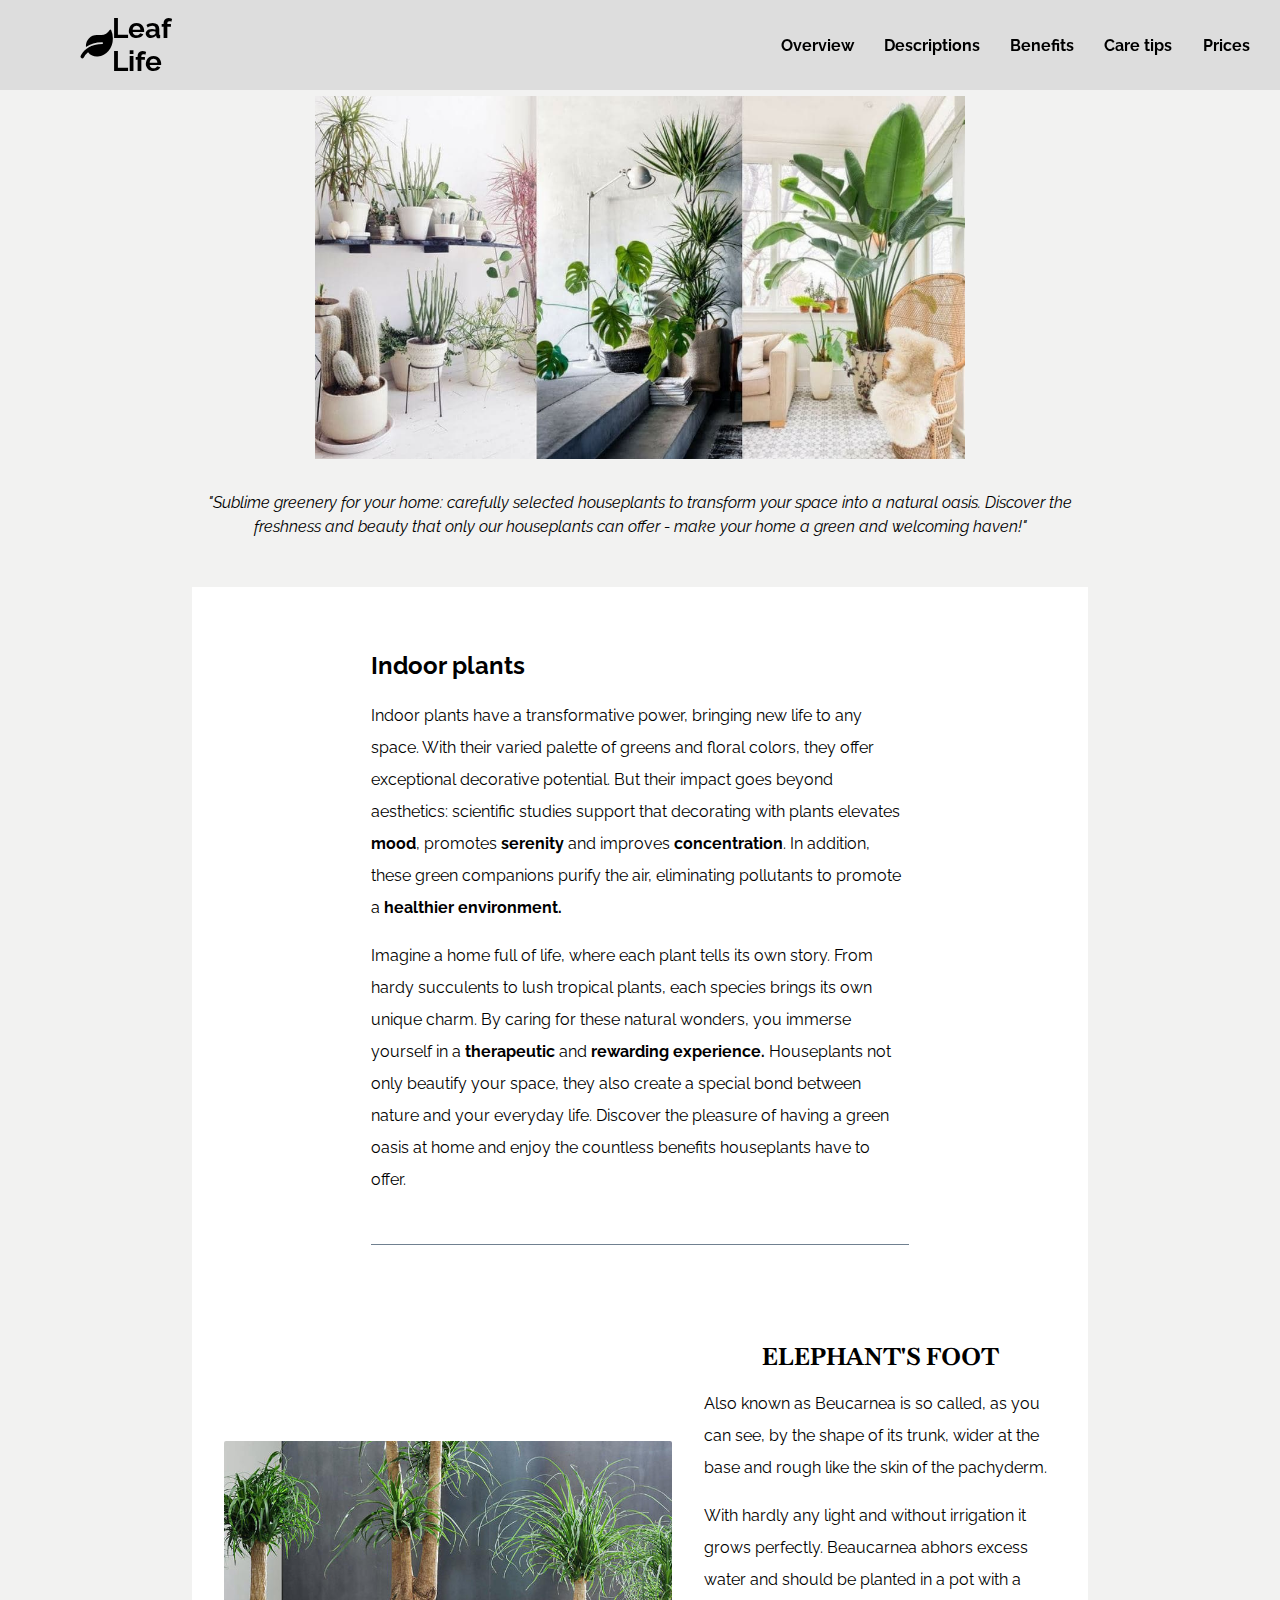
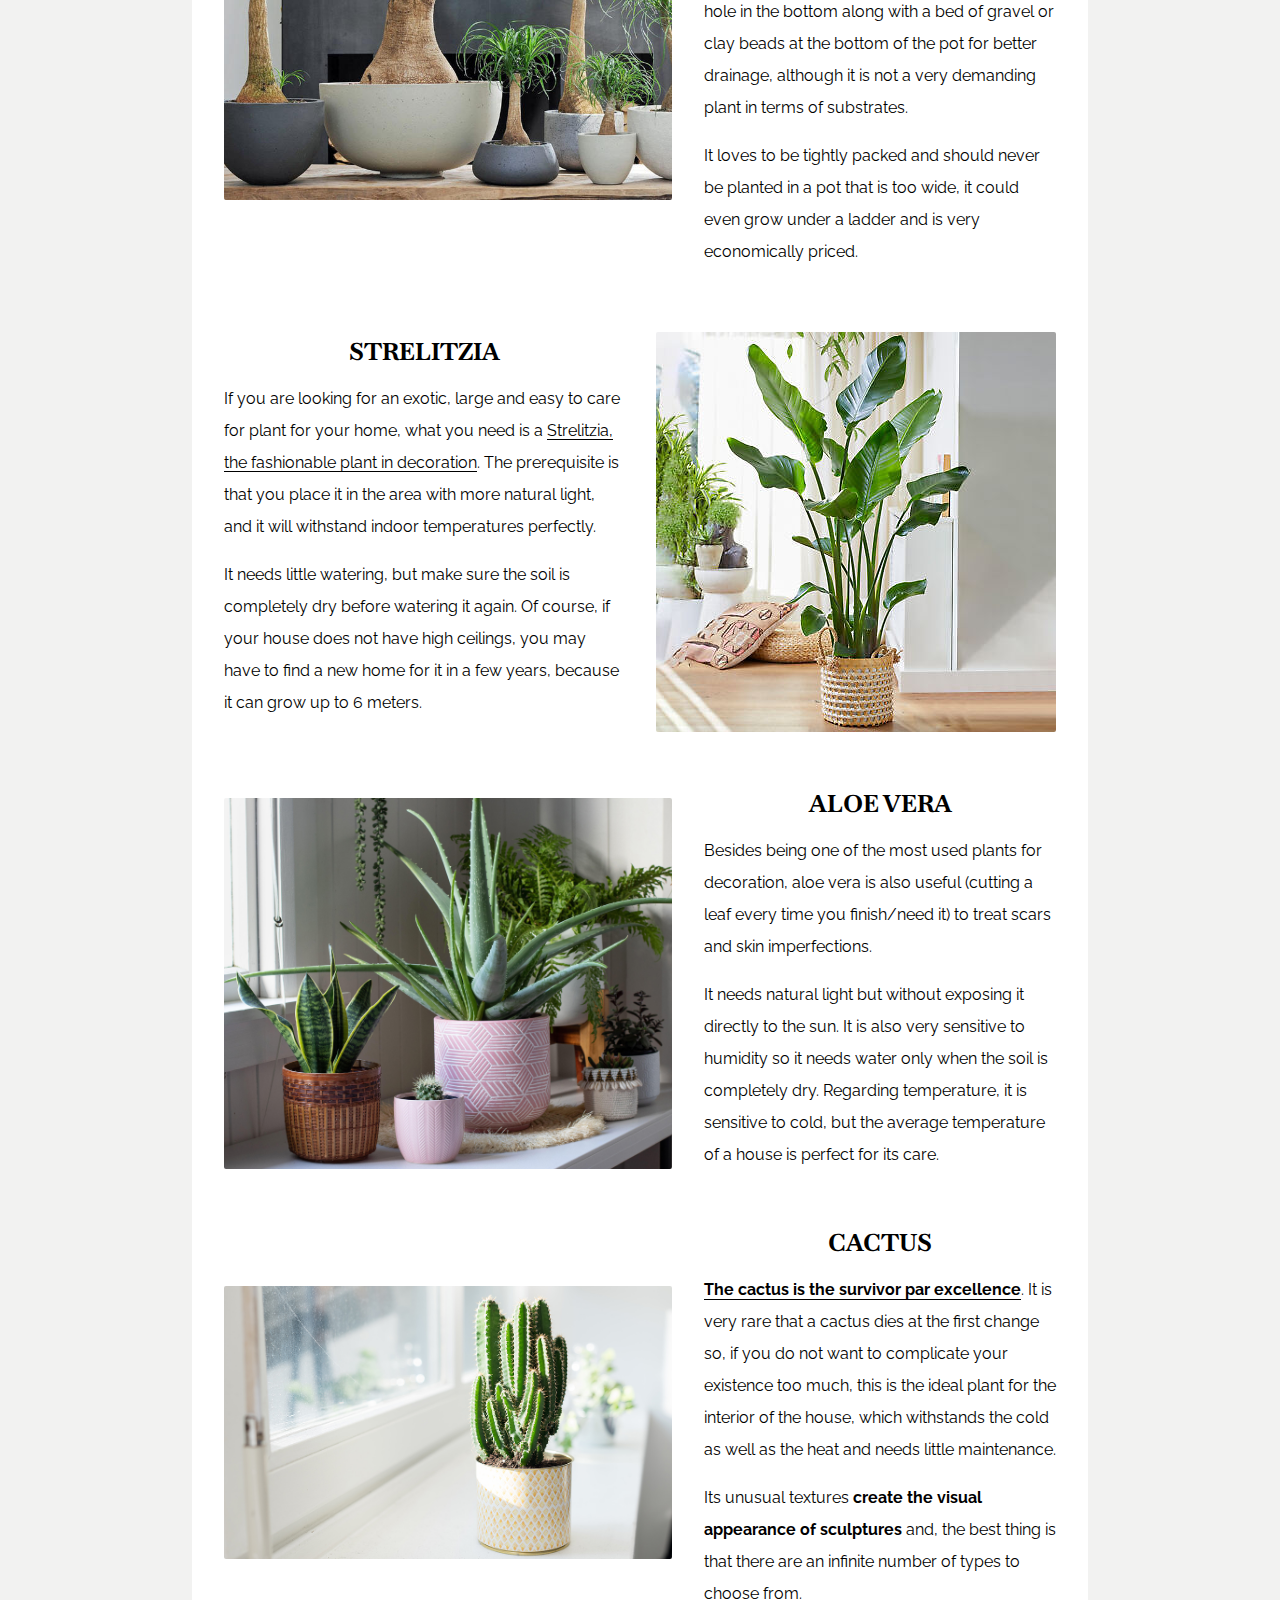
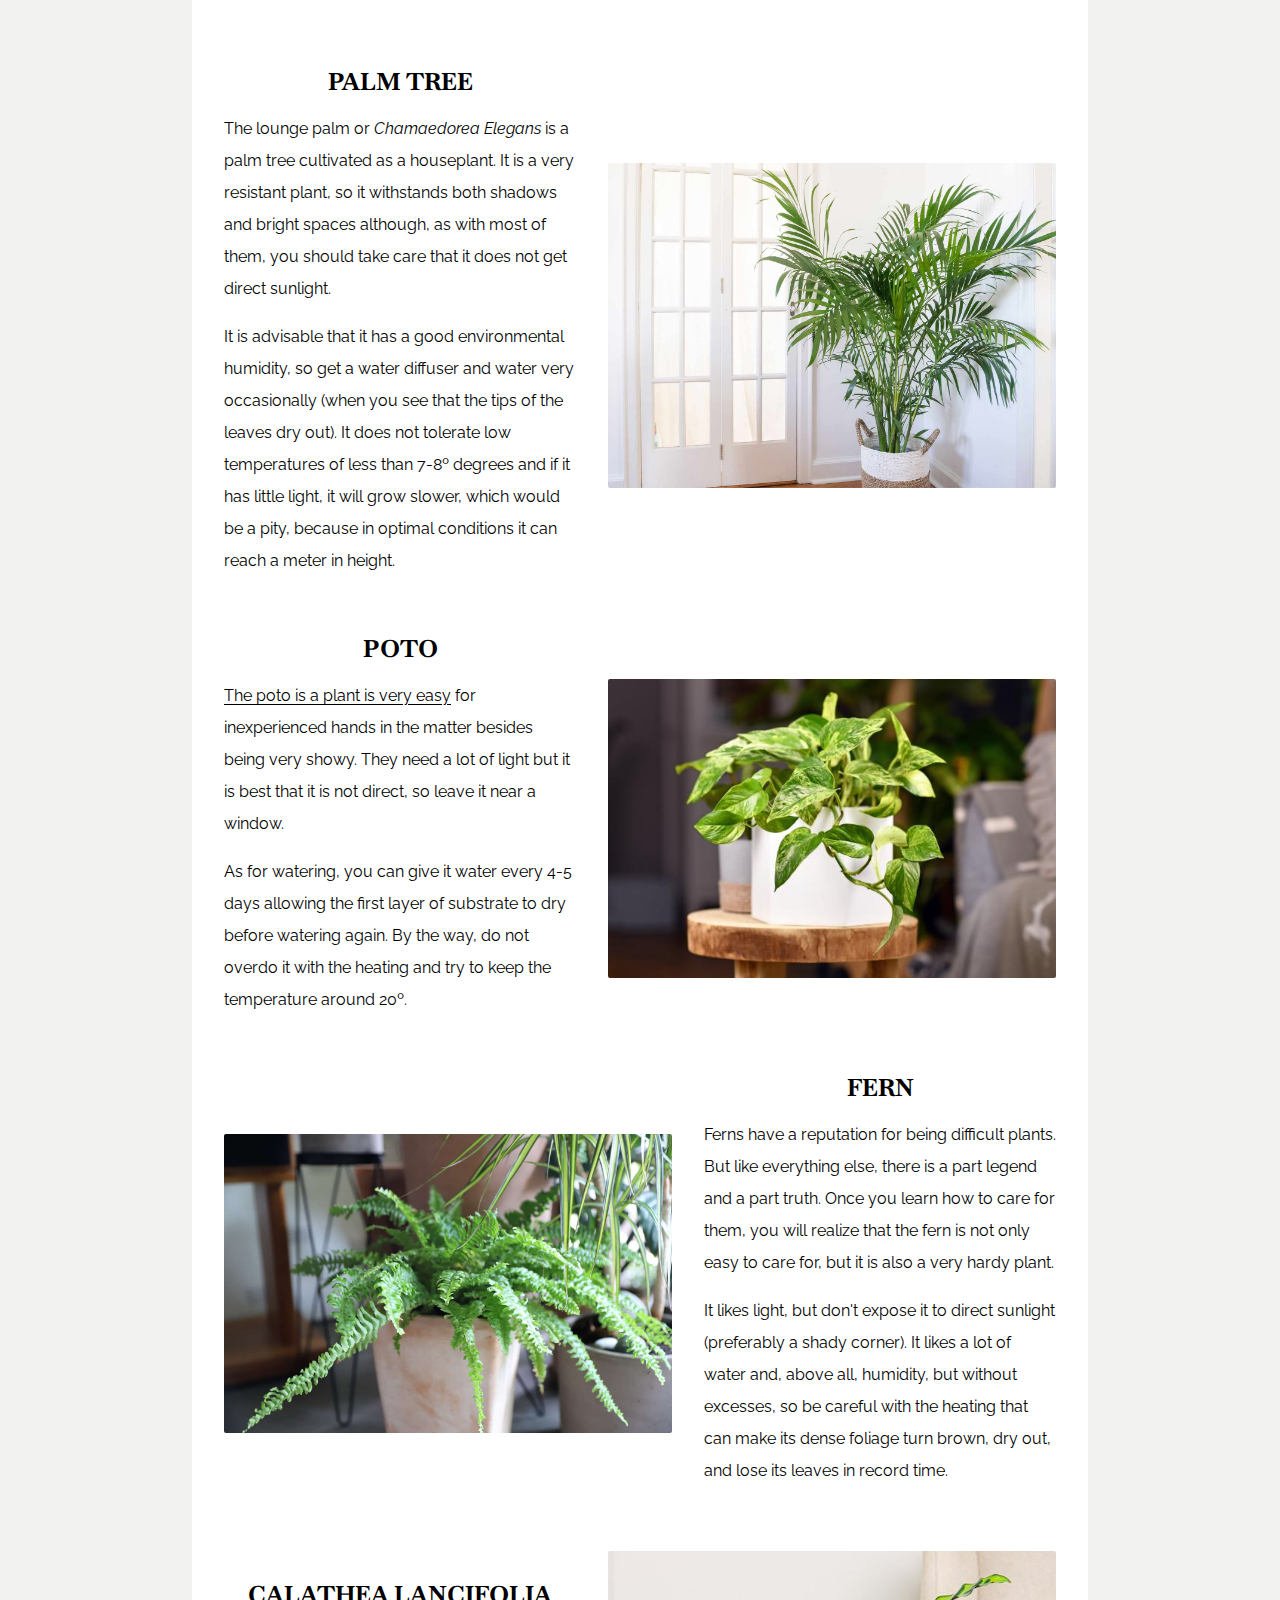
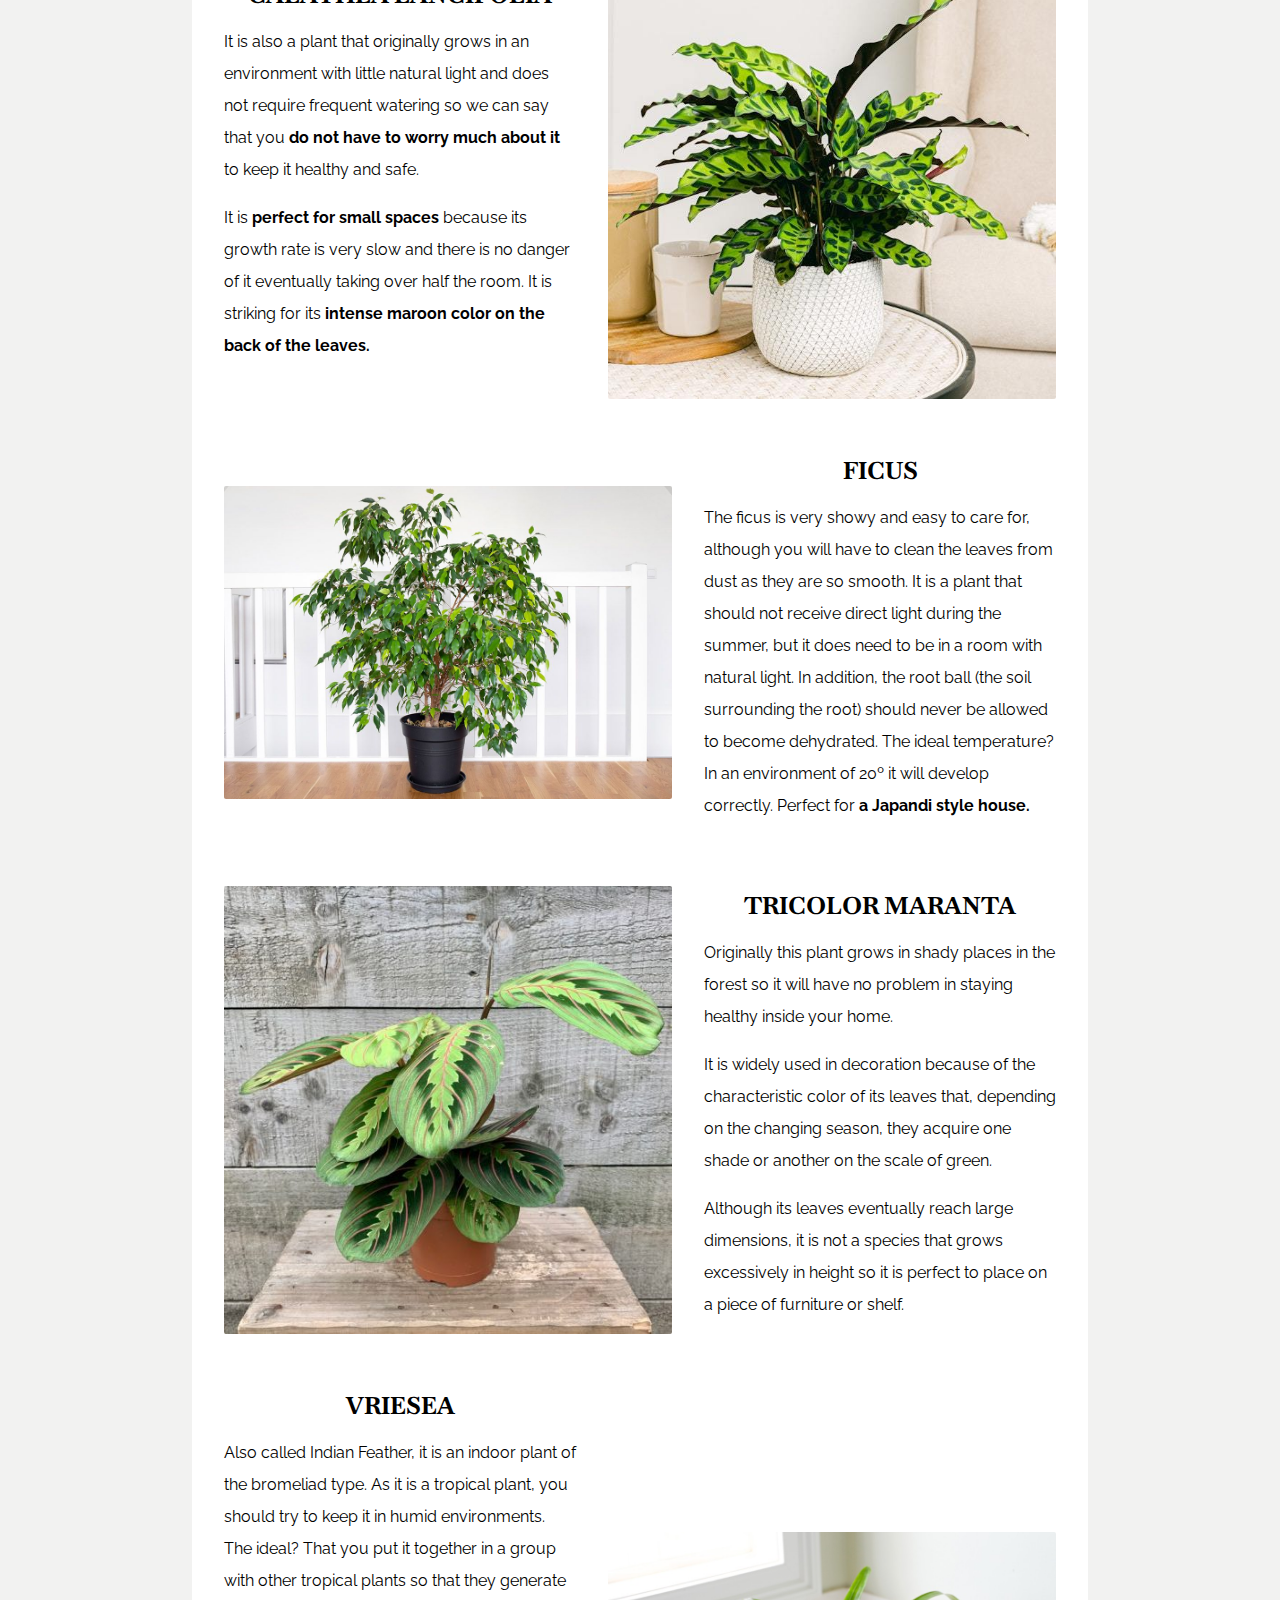
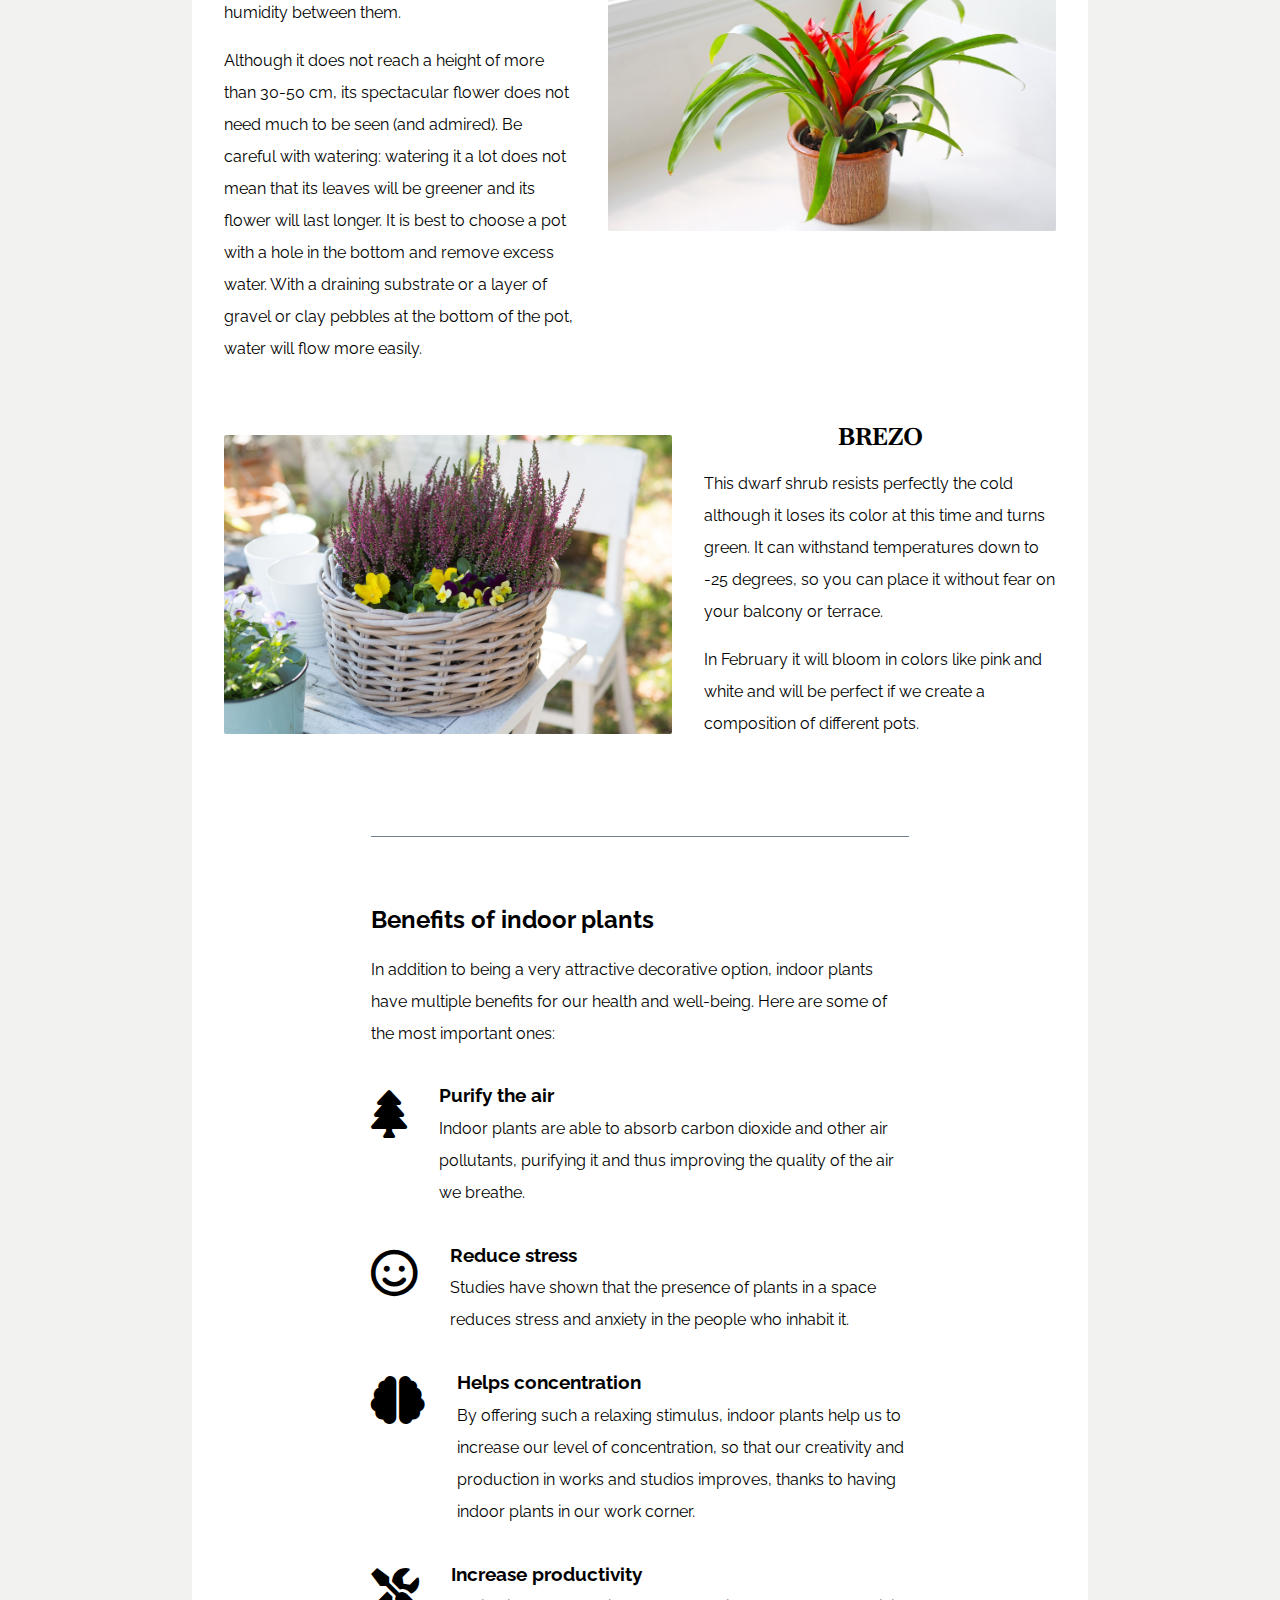
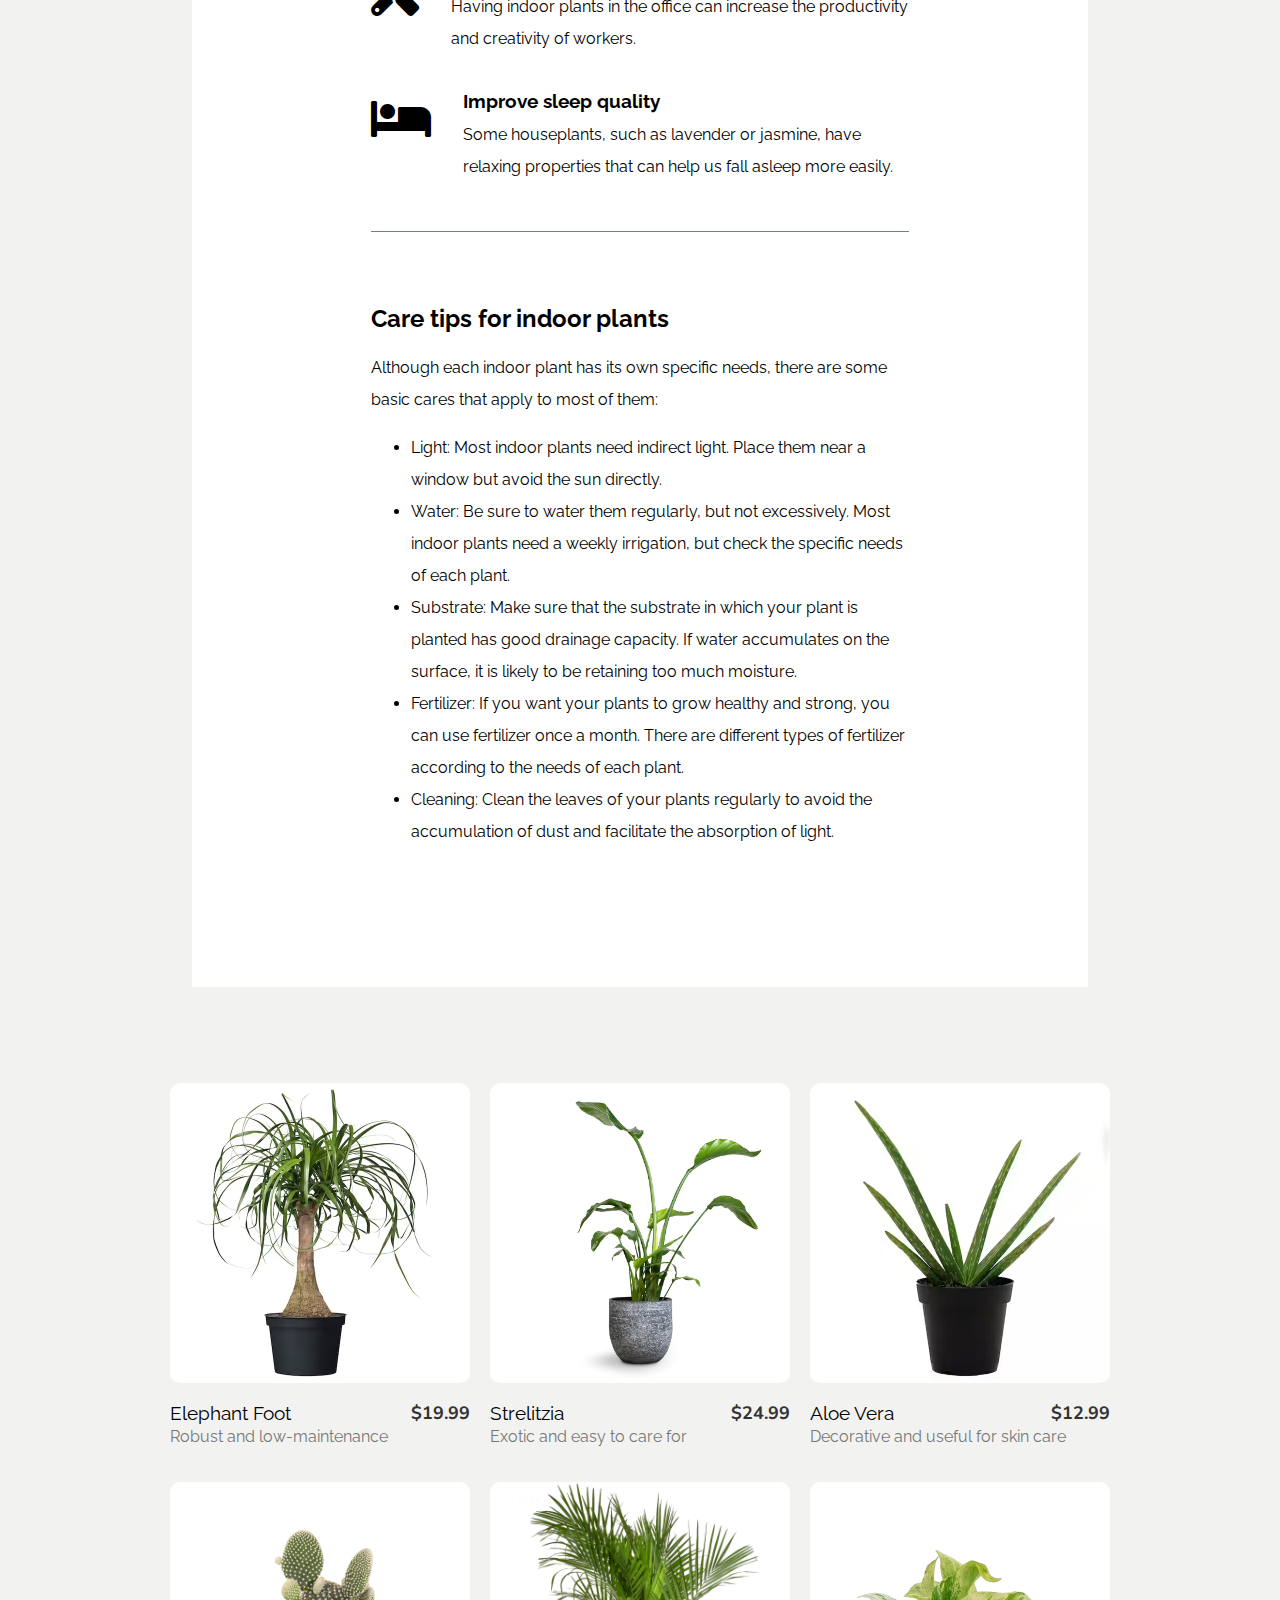
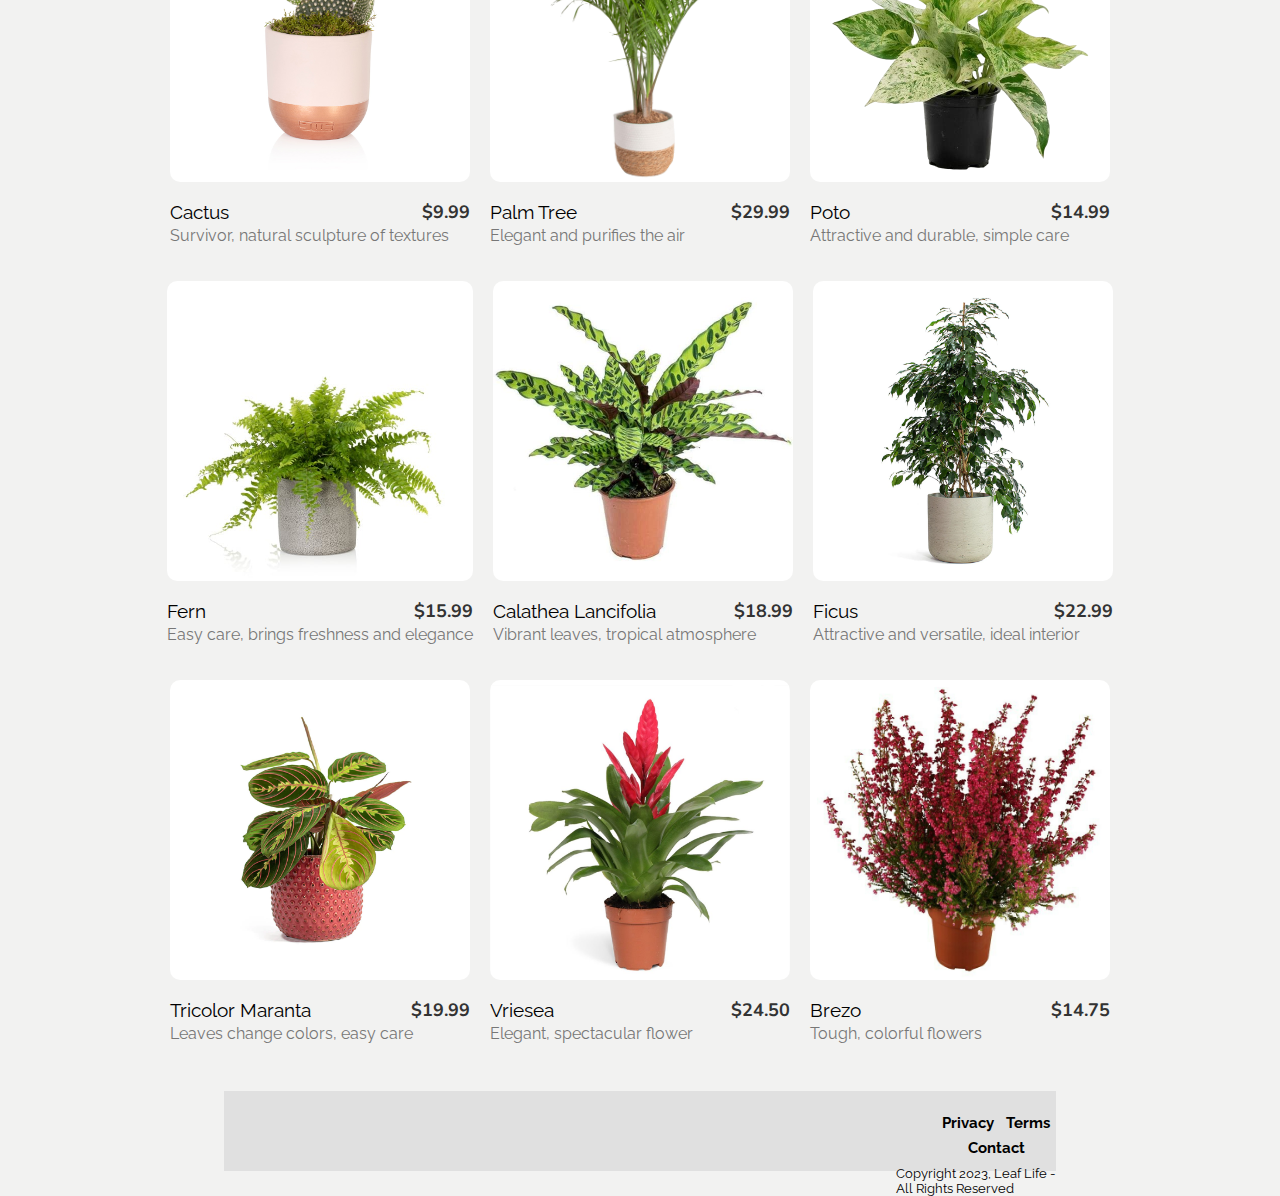
<file: LeafLife/LeafLifePage.html>
<!DOCTYPE html>
<html lang="en">
<head>
	<meta charset="utf-8">
	<meta name="viewport" content="width=device-width, initial-scale=1">
	<title>Leaf Life</title>
	<link rel="stylesheet" href="https://fonts.googleapis.com/css?family=Anton%7CBaskervville%7CRaleway&display=swap">
    <link rel="stylesheet" href="https://use.fontawesome.com/releases/v5.8.2/css/all.css">
    <link rel="stylesheet" href="https://cdnjs.cloudflare.com/ajax/libs/font-awesome/6.0.0-beta3/css/all.min.css" integrity="sha384-Gn5384xqQ1aoWXA+058RXPxPg6fy4IWvTNh0E263XmFcJlSAwiGgFAW/dAiS6JXm" crossorigin="anonymous">
    <link rel="stylesheet" href="https://fonts.googleapis.com/css?family=Montserrat:400,700|Lora:400,700&display=swap">
    <link rel="stylesheet" href="https://fonts.googleapis.com/css?family=Roboto:400,700&display=swap">
    <link rel="stylesheet" href="https://fonts.googleapis.com/css?family=Nunito:400,700&display=swap">
    <link rel="stylesheet" href="https://fonts.googleapis.com/css?family=Open+Sans:400,700&display=swap">
	<link rel="stylesheet" type="text/css" href="LeafLifePage.css">
</head>
<body>
	<main>
		<header>
			<i class="fas fa-leaf" id="leaf-icon"></i>
			<h1>Leaf Life</h1>
			<nav id="nav-bar">
				<ul id="nav-bar-list">
					<li><a class="nav-element-link" href="#overview">Overview</a></li>
					<li><a class="nav-element-link" href="#descriptions">Descriptions</a></li>
					<li><a class="nav-element-link" href="#benefits">Benefits</a></li>
					<li><a class="nav-element-link" href="#care-tips">Care tips</a></li>
					<li><a class="nav-element-link" href="#prices">Prices</a></li>
				</ul>	
			</nav>
		</header>
		<section>
			<div class="main-image-container">
			<img src="Indoor plants1.jpg" alt="Some green plants" class="main-image">
			<p class="main-image-text" id="overview"><em>"Sublime greenery for your home: carefully selected houseplants to transform your space into a natural oasis. Discover the freshness and beauty that only our houseplants can offer - make your home a green and welcoming haven!"</em></p>
			</div>
		</section>
			<div class="main-container">
				<section>
					<div class="introduction">
						<h2>Indoor plants</h2>
						<p class="content-text">Indoor plants have a transformative power, bringing new life to any space. With their varied palette of greens and floral colors, they offer exceptional decorative potential. But their impact goes beyond aesthetics: scientific studies support that decorating with plants elevates <strong>mood</strong>, promotes <strong>serenity</strong> and improves <strong>concentration</strong>. In addition, these green companions purify the air, eliminating pollutants to promote a <strong>healthier environment.</strong></p>
						<p class="content-text">Imagine a home full of life, where each plant tells its own story. From hardy succulents to lush tropical plants, each species brings its own unique charm. By caring for these natural wonders, you immerse yourself in a <strong>therapeutic</strong> and <strong>rewarding experience.</strong> Houseplants not only beautify your space, they also create a special bond between nature and your everyday life. Discover the pleasure of having a green oasis at home and enjoy the countless benefits houseplants have to offer.</p>
						<div id="descriptions"></div>
					</div>
				</section>
				<section>
					<div class="plants-descriptions">
						<div class="plant-container">
							<img src="elephant foot.jpg" class="left-plant-image">
							<div class="plant-details">
								<div class="title-container">
									<h2 class="plant-title elephant-foot">ELEPHANT'S FOOT</h2>
								</div>
								<p class="plant-description-text">Also known as Beucarnea is so called, as you can see, by the shape of its trunk, wider at the base and rough like the skin of the pachyderm.</p>
								<p class="plant-description-text">With hardly any light and without irrigation it grows perfectly. Beaucarnea abhors excess water and should be planted in a pot with a hole in the bottom along with a bed of gravel or clay beads at the bottom of the pot for better drainage, although it is not a very demanding plant in terms of substrates.</p>
								<p class="plant-description-text">It loves to be tightly packed and should never be planted in a pot that is too wide, it could even grow under a ladder and is very economically priced.</p>
							</div>
						</div>
						<div class="plant-container reverse">
							<img src="strelitzia.jpg" class="right-plant-image">
							<div class="plant-details">
								<h2 class="plant-title strelitzia">STRELITZIA</h2>
								<p class="plant-description-text">If you are looking for an exotic, large and easy to care for plant for your home, what you need is a <span class="underline-text">Strelitzia, the fashionable plant in decoration</span>. The prerequisite is that you place it in the area with more natural light, and it will withstand indoor temperatures perfectly.</p>
								<p class="plant-description-text">It needs little watering, but make sure the soil is completely dry before watering it again. Of course, if your house does not have high ceilings, you may have to find a new home for it in a few years, because it can grow up to 6 meters.</p>
							</div>
						</div>
						<div class="plant-container">
							<img src="aloe vera.jpg" class="left-plant-image">
							<div class="plant-details">
								<h2 class="plant-title aloe-vera">ALOE VERA</h2>
								<p class="plant-description-text">Besides being one of the most used plants for decoration, aloe vera is also useful (cutting a leaf every time you finish/need it) to treat scars and skin imperfections.</p>
								<p class="plant-description-text">It needs natural light but without exposing it directly to the sun. It is also very sensitive to humidity so it needs water only when the soil is completely dry. Regarding temperature, it is sensitive to cold, but the average temperature of a house is perfect for its care.</p>
							</div>
						</div>
						<div class="plant-container">
							<img src="cactus.jpg" class="left-plant-image">
							<div class="plant-details">
								<h2 class="plant-title cactus">CACTUS</h2>
								<p class="plant-description-text"><span class="underline-bold-text"><strong>The cactus is the survivor par excellence</strong></span>. It is very rare that a cactus dies at the first change so, if you do not want to complicate your existence too much, this is the ideal plant for the interior of the house, which withstands the cold as well as the heat and needs little maintenance.</p>
								<p class="plant-description-text">Its unusual textures <strong>create the visual appearance of sculptures</strong> and, the best thing is that there are an infinite number of types to choose from.</p>
							</div>
						</div>
						<div class="plant-container reverse">
							<img src="palm tree.jpg" class="right-plant-image">
							<div class="plant-details">
								<h2 class="plant-title palm-tree">PALM TREE</h2>
								<p class="plant-description-text">The lounge palm or <em>Chamaedorea Elegans</em> is a palm tree cultivated as a houseplant. It is a very resistant plant, so it withstands both shadows and bright spaces although, as with most of them, you should take care that it does not get direct sunlight.</p>
								<p class="plant-description-text">It is advisable that it has a good environmental humidity, so get a water diffuser and water very occasionally (when you see that the tips of the leaves dry out). It does not tolerate low temperatures of less than 7-8º degrees and if it has little light, it will grow slower, which would be a pity, because in optimal conditions it can reach a meter in height.</p>
							</div>
						</div>
						<div class="plant-container reverse">
							<img src="poto.jpg" class="right-plant-image">
							<div class="plant-details">
								<h2 class="plant-title poto">POTO</h2>
								<p class="plant-description-text"><span class="underline-text">The poto is a plant is very easy</span> for inexperienced hands in the matter besides being very showy. They need a lot of light but it is best that it is not direct, so leave it near a window.</p>
								<p class="plant-description-text">As for watering, you can give it water every 4-5 days allowing the first layer of substrate to dry before watering again. By the way, do not overdo it with the heating and try to keep the temperature around 20º.</p>
							</div>
						</div>
						<div class="plant-container">
							<img src="fern.jpg" class="left-plant-image">
							<div class="plant-details">
								<h2 class="plant-title fern">FERN</h2>
								<p class="plant-description-text">Ferns have a reputation for being difficult plants. But like everything else, there is a part legend and a part truth. Once you learn how to care for them, you will realize that the fern is not only easy to care for, but it is also a very hardy plant.</p>
								<p class="plant-description-text">It likes light, but don't expose it to direct sunlight (preferably a shady corner). It likes a lot of water and, above all, humidity, but without excesses, so be careful with the heating that can make its dense foliage turn brown, dry out, and lose its leaves in record time.</p>
							</div>
						</div>
						<div class="plant-container reverse">
							<img src="calathea.jpg" class="right-plant-image">
							<div class="plant-details">
								<h2 class="plant-title poto">CALATHEA LANCIFOLIA</h2>
								<p class="plant-description-text">It is also a plant that originally grows in an environment with little natural light and does not require frequent watering so we can say that you <strong>do not have to worry much about it</strong> to keep it healthy and safe.</p>
								<p class="plant-description-text">It is <strong>perfect for small spaces</strong> because its growth rate is very slow and there is no danger of it eventually taking over half the room. It is striking for its <strong>intense maroon color on the back of the leaves.</strong></p>
							</div>
						</div>
						<div class="plant-container">
							<img src="ficus.jpg" class="left-plant-image">
							<div class="plant-details">
								<h2 class="plant-title ficus">FICUS</h2>
								<p class="plant-description-text">The ficus is very showy and easy to care for, although you will have to clean the leaves from dust as they are so smooth. It is a plant that should not receive direct light during the summer, but it does need to be in a room with natural light. In addition, the root ball (the soil surrounding the root) should never be allowed to become dehydrated. The ideal temperature? In an environment of 20º it will develop correctly. Perfect for <strong>a Japandi style house.</strong></p>
							</div>
						</div>
						<div class="plant-container">
							<img src="tricolor maranta.jpg" class="left-plant-image">
							<div class="plant-details">
								<h2 class="plant-title tricolor-maranta">TRICOLOR MARANTA</h2>
								<p class="plant-description-text">Originally this plant grows in shady places in the forest so it will have no problem in staying healthy inside your home.</p>
								<p class="plant-description-text">It is widely used in decoration because of the characteristic color of its leaves that, depending on the changing season, they acquire one shade or another on the scale of green.</p>
								<p class="plant-description-text">Although its leaves eventually reach large dimensions, it is not a species that grows excessively in height so it is perfect to place on a piece of furniture or shelf.</p>
							</div>
						</div>
						<div class="plant-container reverse">
							<img src="vriesea.jpg" class="right-plant-image">
							<div class="plant-details">
								<h2 class="plant-title vriesea">VRIESEA</h2>
								<p class="plant-description-text">Also called Indian Feather, it is an indoor plant of the bromeliad type. As it is a tropical plant, you should try to keep it in humid environments. The ideal? That you put it together in a group with other tropical plants so that they generate humidity between them.</p>
								<p class="plant-description-text">Although it does not reach a height of more than 30-50 cm, its spectacular flower does not need much to be seen (and admired). Be careful with watering: watering it a lot does not mean that its leaves will be greener and its flower will last longer. It is best to choose a pot with a hole in the bottom and remove excess water. With a draining substrate or a layer of gravel or clay pebbles at the bottom of the pot, water will flow more easily.</p>
							</div>
						</div>
						<div class="plant-container">
							<img src="brezo.jpg" class="left-plant-image">
							<div class="plant-details">
								<h2 class="plant-title brezo">BREZO</h2>
								<p class="plant-description-text">This dwarf shrub resists perfectly the cold although it loses its color at this time and turns green. It can withstand temperatures down to -25 degrees, so you can place it without fear on your balcony or terrace.</p>
								<p class="plant-description-text">In February it will bloom in colors like pink and white and will be perfect if we create a composition of different pots.</p>
							</div>	
					</div>
					<div id="benefits"></div>
					<div class="plants-bottom-border"></div>
				</section>
				<section>
					<div class="plants-benefits">
						<h2>Benefits of indoor plants</h2>
						<p class="content-text">In addition to being a very attractive decorative option, indoor plants have multiple benefits for our health and well-being. Here are some of the most important ones:</p>
						<div class="icon-container">
							<i class="fas fa-tree benefits-icons"></i>
							<div class="text-container">
								<h3>Purify the air</h3>
								<p class="content-text">Indoor plants are able to absorb carbon dioxide and other air pollutants, purifying it and thus improving the quality of the air we breathe.</p>
							</div>
						</div>
						<div class="icon-container">
							<i class="far fa-smile benefits-icons"></i>
							<div class="text-container">
								<h3>Reduce stress</h3>
								<p class="content-text">Studies have shown that the presence of plants in a space reduces stress and anxiety in the people who inhabit it.</p>
							</div>
						</div>
						<div class="icon-container">
							<i class="fas fa-brain benefits-icons"></i>
							<div class="text-container">
								<h3>Helps concentration</h3>
								<p class="content-text">By offering such a relaxing stimulus, indoor plants help us to increase our level of concentration, so that our creativity and production in works and studios improves, thanks to having indoor plants in our work corner.</p>
							</div>
						</div>
						<div class="icon-container">
							<i class="fas fa-tools benefits-icons"></i>
							<div class="text-container">
								<h3>Increase productivity</h3>
								<p class="content-text">Having indoor plants in the office can increase the productivity and creativity of workers.</p>
							</div>
						</div>
						<div class="icon-container">
							<i class="fas fa-bed benefits-icons"></i>
							<div class="text-container">
								<h3>Improve sleep quality</h3>
								<p class="content-text">Some houseplants, such as lavender or jasmine, have relaxing properties that can help us fall asleep more easily.</p>
								<div id="care-tips"></div>
							</div>
						</div>
					</div>
				</section>
				<section>
					<div class="plants-care-tips">
						<h2>Care tips for indoor plants</h2>
						<p class="content-text">Although each indoor plant has its own specific needs, there are some basic cares that apply to most of them:</p>
						<ul>
							<li>Light: Most indoor plants need indirect light. Place them near a window but avoid the sun directly.</li>
							<li>Water: Be sure to water them regularly, but not excessively. Most indoor plants need a weekly irrigation, but check the specific needs of each plant.</li>
							<li>Substrate: Make sure that the substrate in which your plant is planted has good drainage capacity. If water accumulates on the surface, it is likely to be retaining too much moisture.</li>
							<li>Fertilizer: If you want your plants to grow healthy and strong, you can use fertilizer once a month. There are different types of fertilizer according to the needs of each plant.</li>
							<li>Cleaning: Clean the leaves of your plants regularly to avoid the accumulation of dust and facilitate the absorption of light.</li>
						</ul>
						<div class="video-container">
							<iframe width="560" height="315" src="https://www.youtube.com/embed/LZhnCxG5c6s" frameborder="0" allowfullscreen></iframe>
						</div>
					</div>
				</section>
				<div id="prices"></div>
			</div>
			<section>
				<div class="prices">
					<div class="plant-price-container">
						<img src="efi.avif">
						<div class="plant-title-and-price">
							<h3>Elephant Foot</h3>
							<p class="plant-price">$19.99</p>
						</div>
						<p class="plant-description">Robust and low-maintenance</p>
					</div>
					<div class="plant-price-container">
						<img src="si.webp">
						<div class="plant-title-and-price">
							<h3>Strelitzia</h3>
							<p class="plant-price">$24.99</p>
						</div>
						<p class="plant-description">Exotic and easy to care for</p>
					</div>
					<div class="plant-price-container">
						<img src="avi.avif">
						<div class="plant-title-and-price">
							<h3>Aloe Vera</h3>
							<p class="plant-price">$12.99</p>
						</div>
						<p class="plant-description">Decorative and useful for skin care</p>
					</div>
					<div class="plant-price-container">
						<img src="ci.jpg">
						<div class="plant-title-and-price">
							<h3>Cactus</h3>
							<p class="plant-price">$9.99</p>
						</div>
						<p class="plant-description">Survivor, natural sculpture of textures</p>
					</div>
					<div class="plant-price-container">
						<img src="pti.jpg">
						<div class="plant-title-and-price">
							<h3>Palm Tree</h3>
							<p class="plant-price">$29.99</p>
						</div>
						<p class="plant-description">Elegant and purifies the air</p>
					</div>
					<div class="plant-price-container">
						<img src="pi.png">
						<div class="plant-title-and-price">
							<h3>Poto</h3>
							<p class="plant-price">$14.99</p>
						</div>
						<p class="plant-description">Attractive and durable, simple care</p>
					</div>
					<div class="plant-price-container">
						<img src="fi.jpg">
						<div class="plant-title-and-price">
							<h3>Fern</h3>
							<p class="plant-price">$15.99</p>
						</div>
						<p class="plant-description">Easy care, brings freshness and elegance</p>
					</div>
					<div class="plant-price-container">
						<img src="cli.jpg">
						<div class="plant-title-and-price">
							<h3>Calathea Lancifolia</h3>
							<p class="plant-price">$18.99</p>
						</div>
						<p class="plant-description">Vibrant leaves, tropical atmosphere</p>
					</div>
					<div class="plant-price-container">
						<img src="ficusi.webp">
						<div class="plant-title-and-price">
							<h3>Ficus</h3>
							<p class="plant-price">$22.99</p>
						</div>
						<p class="plant-description">Attractive and versatile, ideal interior</p>
					</div>
					<div class="plant-price-container">
						<img src="tmi.webp">
						<div class="plant-title-and-price">
							<h3>Tricolor Maranta</h3>
							<p class="plant-price">$19.99</p>
						</div>
						<p class="plant-description">Leaves change colors, easy care</p>
					</div>
					<div class="plant-price-container">
						<img src="vi.jpg">
						<div class="plant-title-and-price">
							<h3>Vriesea</h3>
							<p class="plant-price">$24.50</p>
						</div>
						<p class="plant-description">Elegant, spectacular flower</p>
					</div>
					<div class="plant-price-container">
						<img src="bi.jpg">
						<div class="plant-title-and-price">
							<h3>Brezo</h3>
							<p class="plant-price">$14.75</p>
						</div>
						<p class="plant-description">Tough, colorful flowers</p>
					</div>
				</div>
			</section>
		<footer>
			<div class="footer-text">
				<ul>
					<li><a href="">Privacy</a></li>
					<li><a href="">Terms</a></li>
					<li><a href="">Contact</a></li>
				</ul>
				<p>Copyright 2023, Leaf Life - All Rights Reserved</p>
			</div>
		</footer>
	</main>
</body>
</html>
</file>
<file: ProductLandingPage.css>
html {
	box-sizing: border-box;
	font-family: 'Raleway', serif;
	scroll-behavior: smooth;
}

body {
	background-color: #f2f2f1;
	margin: 0;
}

h1 {
	font-size: 28px;
	padding-right: 31rem;
}

header {
	position: fixed;
	top: 0;
	left: 0;
	width: 100vw;
	height: 10vh;
	background-color: #f2f2f1;
	display: flex;
	justify-content: space-between;
	align-items: center;
	z-index: 1000;
	transition: background-color, 0.3s ease;
}

nav {
	width: 50%;
	height: 50px;
}

nav > ul {
	display: flex;
	justify-content: space-evenly;
	flex-wrap: wrap;
	align-items: center;
	list-style: none;
}

#leaf-icon {
	font-size: 1.8rem;
	margin-left: 5rem;
}

.underline-text {
	text-decoration: underline;
	text-underline-offset: 3px;
}

.underline-bold-text {
	text-decoration: underline;
	text-underline-offset: 4px;
}

.nav-element-link {
	text-decoration: none;
	color: #000000;
	font-size: 16px;
	font-weight: bold;
}

header:hover {
	background-color: rgba(217, 217, 217, 0.85);
	cursor: pointer;
}

.nav-element-link:hover {
	text-decoration: underline;
	text-underline-offset: 3px;
	cursor: pointer;
}

.main-image-container {
	margin: auto;
	width: 900px;
	height: 475px;
	justify-content: center;
}

.main-image {
	display: flex;
	width: 650px;
	margin: 6rem auto 2rem auto;
}

.main-image-text {
	text-align: center;
	line-height: 1.5;
}

.main-container {
	display: flex;
	flex-direction: column;
	margin: 1em auto;
	width: 70vw;
	height: 8400px;
	background-color: white;
}

.introduction {
	width: 60%;
	margin: 4em auto 6em auto;
	padding-bottom: 2em;
	border-bottom: 1px solid slategray;
}

.content-text {
	line-height: 2.0;
}

#descriptions {
	position: relative;
	top: -2.5em;
}

.plants-descriptions {
	display: flex;
	flex-direction: column;
}

.plants-descriptions img {
	border-radius: 2px;
	margin-top: 2em;
	width: 50%;
}

.left-plant-image {
	margin-left: 2em;
}

.right-plant-image {
	margin-right: 2em;
}

.plant-container {
	display: flex;
	align-items: center;
	margin-bottom: 2em;
}

.reverse {
	flex-direction: row-reverse;
}

.plant-details {
	align-items: center;
}

.plant-title {
	font-family: Baskervville, serif;
	margin: 1em auto 0 auto;
	display: flex;
	justify-content: center;
}

.elephant-foot {
	margin: 0 auto;
}

.plant-description-text {
	margin: 1em 2em 0 2em;
	line-height: 2.0;
}

.plants-bottom-border {
	width: 60%;
	margin: 4em auto 3em auto;
	border-bottom: 1px solid slategray;
}

.plants-benefits {
	width: 60%;
	margin: 0 auto;
	padding-bottom: 2em;
	border-bottom: 1px solid slategray;
}

.plants-benefits h3 {
	margin-bottom: -0.5em;
}

.icon-container {
	display: flex;
}

.text-container {
	display: flex;
	flex-direction: column;
}

.benefits-icons {
	font-size: 3rem;
	margin-right: 2rem;
	position: relative;
	top: 0.5em;
	z-index: 100;
}

#care-tips {
	position: relative;
	top: -2em;
}

.plants-care-tips {
	width: 60%;
	margin: 4.5em auto;
}

.plants-care-tips li {
	line-height: 2.0;
}

.video-container {
	position: relative;
	width: 100%;
	height: 0;
	padding-bottom: 56.25%;
}

.video-container iframe {
	position: absolute;
	width: 100%;
	height: 100%;
}

#prices {
	position: relative;
	top: -2em;
}

.prices {
	display: flex;
	flex-direction: row;
	flex-wrap: wrap;
	justify-content: center;
	align-items: center;
	width: 100%;
	max-width: 1200px;
	margin: 6em auto 2em auto;
	gap: 20px;
}

.prices img {
	width: 100%;
	max-width: 350px;
	height: 300px;
	object-fit: cover;
	border-radius: 10px;
}

.prices img:hover {
	cursor: pointer;
}

.plant-price-container {
	display: flex;
	flex-direction: column;
}

.plant-title-and-price {
	display: flex;
	justify-content: space-between;
	align-items: center;
}

.prices h3 {
	font-weight: normal;
}

.plant-price {
	font-family: Nunito;
	font-weight: bold;
	font-size: 18px;
	color: #333;
}

.plant-description {
	margin-top: -1em;
	color: #777;
}

footer {
	background-color: #e0e0e0;
	width: 65%;
	height: 5em;
	margin: 0 auto;
	display: flex;
	justify-content: space-between;
	align-items: center;
}

.footer-text {
	margin-left: 42em;
	width: 30%;
	height: 100%;
}

.footer-text ul {
	display: flex;
	justify-content: space-evenly;
	flex-wrap: wrap;
	align-items: center;
	list-style: none;
	font-weight: bold;
	font-size: 15px;
}

.footer-text li {
	margin: 0.5em auto 0 auto;
}

.footer-text a {
	text-decoration: none;
	color: #000000;
}

.footer-text a:hover {
	text-decoration: underline;
	text-underline-offset: 2px;
}

.footer-text p {
	display: flex;
	justify-content: center;
	font-size: 13px;
	margin: -0.5em auto 0 auto;
}
</file>
<file: LeafLife/ProductLandingPage.css>
html {
	box-sizing: border-box;
	font-family: 'Raleway', serif;
	scroll-behavior: smooth;
}

body {
	background-color: #f2f2f1;
	margin: 0;
}

h1 {
	font-size: 28px;
	padding-right: 31rem;
}

header {
	position: fixed;
	top: 0;
	left: 0;
	width: 100vw;
	height: 10vh;
	background-color: #f2f2f1;
	display: flex;
	justify-content: space-between;
	align-items: center;
	z-index: 1000;
	transition: background-color, 0.3s ease;
}

nav {
	width: 50%;
	height: 50px;
}

nav > ul {
	display: flex;
	justify-content: space-evenly;
	flex-wrap: wrap;
	align-items: center;
	list-style: none;
}

#leaf-icon {
	font-size: 1.8rem;
	margin-left: 5rem;
}

.underline-text {
	text-decoration: underline;
	text-underline-offset: 3px;
}

.underline-bold-text {
	text-decoration: underline;
	text-underline-offset: 4px;
}

.nav-element-link {
	text-decoration: none;
	color: #000000;
	font-size: 16px;
	font-weight: bold;
}

header:hover {
	background-color: rgba(217, 217, 217, 0.85);
	cursor: pointer;
}

.nav-element-link:hover {
	text-decoration: underline;
	text-underline-offset: 3px;
	cursor: pointer;
}

.main-image-container {
	margin: auto;
	width: 900px;
	height: 475px;
	justify-content: center;
}

.main-image {
	display: flex;
	width: 650px;
	margin: 6rem auto 2rem auto;
}

.main-image-text {
	text-align: center;
	line-height: 1.5;
}

.main-container {
	display: flex;
	flex-direction: column;
	margin: 1em auto;
	width: 70vw;
	height: 8400px;
	background-color: white;
}

.introduction {
	width: 60%;
	margin: 4em auto 6em auto;
	padding-bottom: 2em;
	border-bottom: 1px solid slategray;
}

.content-text {
	line-height: 2.0;
}

#descriptions {
	position: relative;
	top: -2.5em;
}

.plants-descriptions {
	display: flex;
	flex-direction: column;
}

.plants-descriptions img {
	border-radius: 2px;
	margin-top: 2em;
	width: 50%;
}

.left-plant-image {
	margin-left: 2em;
}

.right-plant-image {
	margin-right: 2em;
}

.plant-container {
	display: flex;
	align-items: center;
	margin-bottom: 2em;
}

.reverse {
	flex-direction: row-reverse;
}

.plant-details {
	align-items: center;
}

.plant-title {
	font-family: Baskervville, serif;
	margin: 1em auto 0 auto;
	display: flex;
	justify-content: center;
}

.elephant-foot {
	margin: 0 auto;
}

.plant-description-text {
	margin: 1em 2em 0 2em;
	line-height: 2.0;
}

.plants-bottom-border {
	width: 60%;
	margin: 4em auto 3em auto;
	border-bottom: 1px solid slategray;
}

.plants-benefits {
	width: 60%;
	margin: 0 auto;
	padding-bottom: 2em;
	border-bottom: 1px solid slategray;
}

.plants-benefits h3 {
	margin-bottom: -0.5em;
}

.icon-container {
	display: flex;
}

.text-container {
	display: flex;
	flex-direction: column;
}

.benefits-icons {
	font-size: 3rem;
	margin-right: 2rem;
	position: relative;
	top: 0.5em;
	z-index: 100;
}

#care-tips {
	position: relative;
	top: -2em;
}

.plants-care-tips {
	width: 60%;
	margin: 4.5em auto;
}

.plants-care-tips li {
	line-height: 2.0;
}

.video-container {
	position: relative;
	width: 100%;
	height: 0;
	padding-bottom: 56.25%;
}

.video-container iframe {
	position: absolute;
	width: 100%;
	height: 100%;
}

#prices {
	position: relative;
	top: -2em;
}

.prices {
	display: flex;
	flex-direction: row;
	flex-wrap: wrap;
	justify-content: center;
	align-items: center;
	width: 100%;
	max-width: 1200px;
	margin: 6em auto 2em auto;
	gap: 20px;
}

.prices img {
	width: 100%;
	max-width: 350px;
	height: 300px;
	object-fit: cover;
	border-radius: 10px;
}

.prices img:hover {
	cursor: pointer;
}

.plant-price-container {
	display: flex;
	flex-direction: column;
}

.plant-title-and-price {
	display: flex;
	justify-content: space-between;
	align-items: center;
}

.prices h3 {
	font-weight: normal;
}

.plant-price {
	font-family: Nunito;
	font-weight: bold;
	font-size: 18px;
	color: #333;
}

.plant-description {
	margin-top: -1em;
	color: #777;
}

footer {
	background-color: #e0e0e0;
	width: 65%;
	height: 5em;
	margin: 0 auto;
	display: flex;
	justify-content: space-between;
	align-items: center;
}

.footer-text {
	margin-left: 42em;
	width: 30%;
	height: 100%;
}

.footer-text ul {
	display: flex;
	justify-content: space-evenly;
	flex-wrap: wrap;
	align-items: center;
	list-style: none;
	font-weight: bold;
	font-size: 15px;
}

.footer-text li {
	margin: 0.5em auto 0 auto;
}

.footer-text a {
	text-decoration: none;
	color: #000000;
}

.footer-text a:hover {
	text-decoration: underline;
	text-underline-offset: 2px;
}

.footer-text p {
	display: flex;
	justify-content: center;
	font-size: 13px;
	margin: -0.5em auto 0 auto;
}
</file>
<file: LeafLife/LeafLife.css>
html {
	box-sizing: border-box;
	font-family: 'Raleway', serif;
	scroll-behavior: smooth;
}

body {
	background-color: #f2f2f1;
	margin: 0;
}

h1 {
	font-size: 28px;
	padding-right: 31rem;
}

header {
	position: fixed;
	top: 0;
	left: 0;
	width: 100vw;
	height: 10vh;
	background-color: #f2f2f1;
	display: flex;
	justify-content: space-between;
	align-items: center;
	z-index: 1000;
	transition: background-color, 0.3s ease;
}

nav {
	width: 50%;
	height: 50px;
}

nav > ul {
	display: flex;
	justify-content: space-evenly;
	flex-wrap: wrap;
	align-items: center;
	list-style: none;
}

#leaf-icon {
	font-size: 1.8rem;
	margin-left: 5rem;
}

.underline-text {
	text-decoration: underline;
	text-underline-offset: 3px;
}

.underline-bold-text {
	text-decoration: underline;
	text-underline-offset: 4px;
}

.nav-element-link {
	text-decoration: none;
	color: #000000;
	font-size: 16px;
	font-weight: bold;
}

header:hover {
	background-color: rgba(217, 217, 217, 0.85);
	cursor: pointer;
}

.nav-element-link:hover {
	text-decoration: underline;
	text-underline-offset: 3px;
	cursor: pointer;
}

.main-image-container {
	margin: auto;
	width: 900px;
	height: 475px;
	justify-content: center;
}

.main-image {
	display: flex;
	width: 650px;
	margin: 6rem auto 2rem auto;
}

.main-image-text {
	text-align: center;
	line-height: 1.5;
}

.main-container {
	display: flex;
	flex-direction: column;
	margin: 1em auto;
	width: 70vw;
	height: 8400px;
	background-color: white;
}

.introduction {
	width: 60%;
	margin: 4em auto 6em auto;
	padding-bottom: 2em;
	border-bottom: 1px solid slategray;
}

.content-text {
	line-height: 2.0;
}

#descriptions {
	position: relative;
	top: -2.5em;
}

.plants-descriptions {
	display: flex;
	flex-direction: column;
}

.plants-descriptions img {
	border-radius: 2px;
	margin-top: 2em;
	width: 50%;
}

.left-plant-image {
	margin-left: 2em;
}

.right-plant-image {
	margin-right: 2em;
}

.plant-container {
	display: flex;
	align-items: center;
	margin-bottom: 2em;
}

.reverse {
	flex-direction: row-reverse;
}

.plant-details {
	align-items: center;
}

.plant-title {
	font-family: Baskervville, serif;
	margin: 1em auto 0 auto;
	display: flex;
	justify-content: center;
}

.elephant-foot {
	margin: 0 auto;
}

.plant-description-text {
	margin: 1em 2em 0 2em;
	line-height: 2.0;
}

.plants-bottom-border {
	width: 60%;
	margin: 4em auto 3em auto;
	border-bottom: 1px solid slategray;
}

.plants-benefits {
	width: 60%;
	margin: 0 auto;
	padding-bottom: 2em;
	border-bottom: 1px solid slategray;
}

.plants-benefits h3 {
	margin-bottom: -0.5em;
}

.icon-container {
	display: flex;
}

.text-container {
	display: flex;
	flex-direction: column;
}

.benefits-icons {
	font-size: 3rem;
	margin-right: 2rem;
	position: relative;
	top: 0.5em;
	z-index: 100;
}

#care-tips {
	position: relative;
	top: -2em;
}

.plants-care-tips {
	width: 60%;
	margin: 4.5em auto;
}

.plants-care-tips li {
	line-height: 2.0;
}

.video-container {
	position: relative;
	width: 100%;
	height: 0;
	padding-bottom: 56.25%;
}

.video-container iframe {
	position: absolute;
	width: 100%;
	height: 100%;
}

#prices {
	position: relative;
	top: -2em;
}

.prices {
	display: flex;
	flex-direction: row;
	flex-wrap: wrap;
	justify-content: center;
	align-items: center;
	width: 100%;
	max-width: 1200px;
	margin: 6em auto 2em auto;
	gap: 20px;
}

.prices img {
	width: 100%;
	max-width: 350px;
	height: 300px;
	object-fit: cover;
	border-radius: 10px;
}

.prices img:hover {
	cursor: pointer;
}

.plant-price-container {
	display: flex;
	flex-direction: column;
}

.plant-title-and-price {
	display: flex;
	justify-content: space-between;
	align-items: center;
}

.prices h3 {
	font-weight: normal;
}

.plant-price {
	font-family: Nunito;
	font-weight: bold;
	font-size: 18px;
	color: #333;
}

.plant-description {
	margin-top: -1em;
	color: #777;
}

footer {
	background-color: #e0e0e0;
	width: 65%;
	height: 5em;
	margin: 0 auto;
	display: flex;
	justify-content: space-between;
	align-items: center;
}

.footer-text {
	margin-left: 42em;
	width: 30%;
	height: 100%;
}

.footer-text ul {
	display: flex;
	justify-content: space-evenly;
	flex-wrap: wrap;
	align-items: center;
	list-style: none;
	font-weight: bold;
	font-size: 15px;
}

.footer-text li {
	margin: 0.5em auto 0 auto;
}

.footer-text a {
	text-decoration: none;
	color: #000000;
}

.footer-text a:hover {
	text-decoration: underline;
	text-underline-offset: 2px;
}

.footer-text p {
	display: flex;
	justify-content: center;
	font-size: 13px;
	margin: -0.5em auto 0 auto;
}
</file>
<file: LeafLife/LeafLifePage.css>
html {
	box-sizing: border-box;
	font-family: 'Raleway', serif;
	scroll-behavior: smooth;
}

body {
	background-color: #f2f2f1;
	margin: 0;
}

h1 {
	font-size: 28px;
	padding-right: 31rem;
}

header {
	position: fixed;
	top: 0;
	left: 0;
	width: 100vw;
	height: 10vh;
	background-color: #f2f2f1;
	display: flex;
	justify-content: space-between;
	align-items: center;
	z-index: 1000;
	transition: background-color, 0.3s ease;
}

nav {
	width: 50%;
	height: 50px;
}

nav > ul {
	display: flex;
	justify-content: space-evenly;
	flex-wrap: wrap;
	align-items: center;
	list-style: none;
}

#leaf-icon {
	font-size: 1.8rem;
	margin-left: 5rem;
}

.underline-text {
	text-decoration: underline;
	text-underline-offset: 3px;
}

.underline-bold-text {
	text-decoration: underline;
	text-underline-offset: 4px;
}

.nav-element-link {
	text-decoration: none;
	color: #000000;
	font-size: 16px;
	font-weight: bold;
}

header:hover {
	background-color: rgba(217, 217, 217, 0.85);
	cursor: pointer;
}

.nav-element-link:hover {
	text-decoration: underline;
	text-underline-offset: 3px;
	cursor: pointer;
}

.main-image-container {
	margin: auto;
	width: 900px;
	height: 475px;
	justify-content: center;
}

.main-image {
	display: flex;
	width: 650px;
	margin: 6rem auto 2rem auto;
}

.main-image-text {
	text-align: center;
	line-height: 1.5;
}

.main-container {
	display: flex;
	flex-direction: column;
	margin: 1em auto;
	width: 70vw;
	height: 8400px;
	background-color: white;
}

.introduction {
	width: 60%;
	margin: 4em auto 6em auto;
	padding-bottom: 2em;
	border-bottom: 1px solid slategray;
}

.content-text {
	line-height: 2.0;
}

#descriptions {
	position: relative;
	top: -2.5em;
}

.plants-descriptions {
	display: flex;
	flex-direction: column;
}

.plants-descriptions img {
	border-radius: 2px;
	margin-top: 2em;
	width: 50%;
}

.left-plant-image {
	margin-left: 2em;
}

.right-plant-image {
	margin-right: 2em;
}

.plant-container {
	display: flex;
	align-items: center;
	margin-bottom: 2em;
}

.reverse {
	flex-direction: row-reverse;
}

.plant-details {
	align-items: center;
}

.plant-title {
	font-family: Baskervville, serif;
	margin: 1em auto 0 auto;
	display: flex;
	justify-content: center;
}

.elephant-foot {
	margin: 0 auto;
}

.plant-description-text {
	margin: 1em 2em 0 2em;
	line-height: 2.0;
}

.plants-bottom-border {
	width: 60%;
	margin: 4em auto 3em auto;
	border-bottom: 1px solid slategray;
}

.plants-benefits {
	width: 60%;
	margin: 0 auto;
	padding-bottom: 2em;
	border-bottom: 1px solid slategray;
}

.plants-benefits h3 {
	margin-bottom: -0.5em;
}

.icon-container {
	display: flex;
}

.text-container {
	display: flex;
	flex-direction: column;
}

.benefits-icons {
	font-size: 3rem;
	margin-right: 2rem;
	position: relative;
	top: 0.5em;
	z-index: 100;
}

#care-tips {
	position: relative;
	top: -2em;
}

.plants-care-tips {
	width: 60%;
	margin: 4.5em auto;
}

.plants-care-tips li {
	line-height: 2.0;
}

.video-container {
	position: relative;
	width: 100%;
	height: 0;
	padding-bottom: 56.25%;
}

.video-container iframe {
	position: absolute;
	width: 100%;
	height: 100%;
}

#prices {
	position: relative;
	top: -2em;
}

.prices {
	display: flex;
	flex-direction: row;
	flex-wrap: wrap;
	justify-content: center;
	align-items: center;
	width: 100%;
	max-width: 1200px;
	margin: 6em auto 2em auto;
	gap: 20px;
}

.prices img {
	width: 100%;
	max-width: 350px;
	height: 300px;
	object-fit: cover;
	border-radius: 10px;
}

.prices img:hover {
	cursor: pointer;
}

.plant-price-container {
	display: flex;
	flex-direction: column;
}

.plant-title-and-price {
	display: flex;
	justify-content: space-between;
	align-items: center;
}

.prices h3 {
	font-weight: normal;
}

.plant-price {
	font-family: Nunito;
	font-weight: bold;
	font-size: 18px;
	color: #333;
}

.plant-description {
	margin-top: -1em;
	color: #777;
}

footer {
	background-color: #e0e0e0;
	width: 65%;
	height: 5em;
	margin: 0 auto;
	display: flex;
	justify-content: space-between;
	align-items: center;
}

.footer-text {
	margin-left: 42em;
	width: 30%;
	height: 100%;
}

.footer-text ul {
	display: flex;
	justify-content: space-evenly;
	flex-wrap: wrap;
	align-items: center;
	list-style: none;
	font-weight: bold;
	font-size: 15px;
}

.footer-text li {
	margin: 0.5em auto 0 auto;
}

.footer-text a {
	text-decoration: none;
	color: #000000;
}

.footer-text a:hover {
	text-decoration: underline;
	text-underline-offset: 2px;
}

.footer-text p {
	display: flex;
	justify-content: center;
	font-size: 13px;
	margin: -0.5em auto 0 auto;
}
</file>
